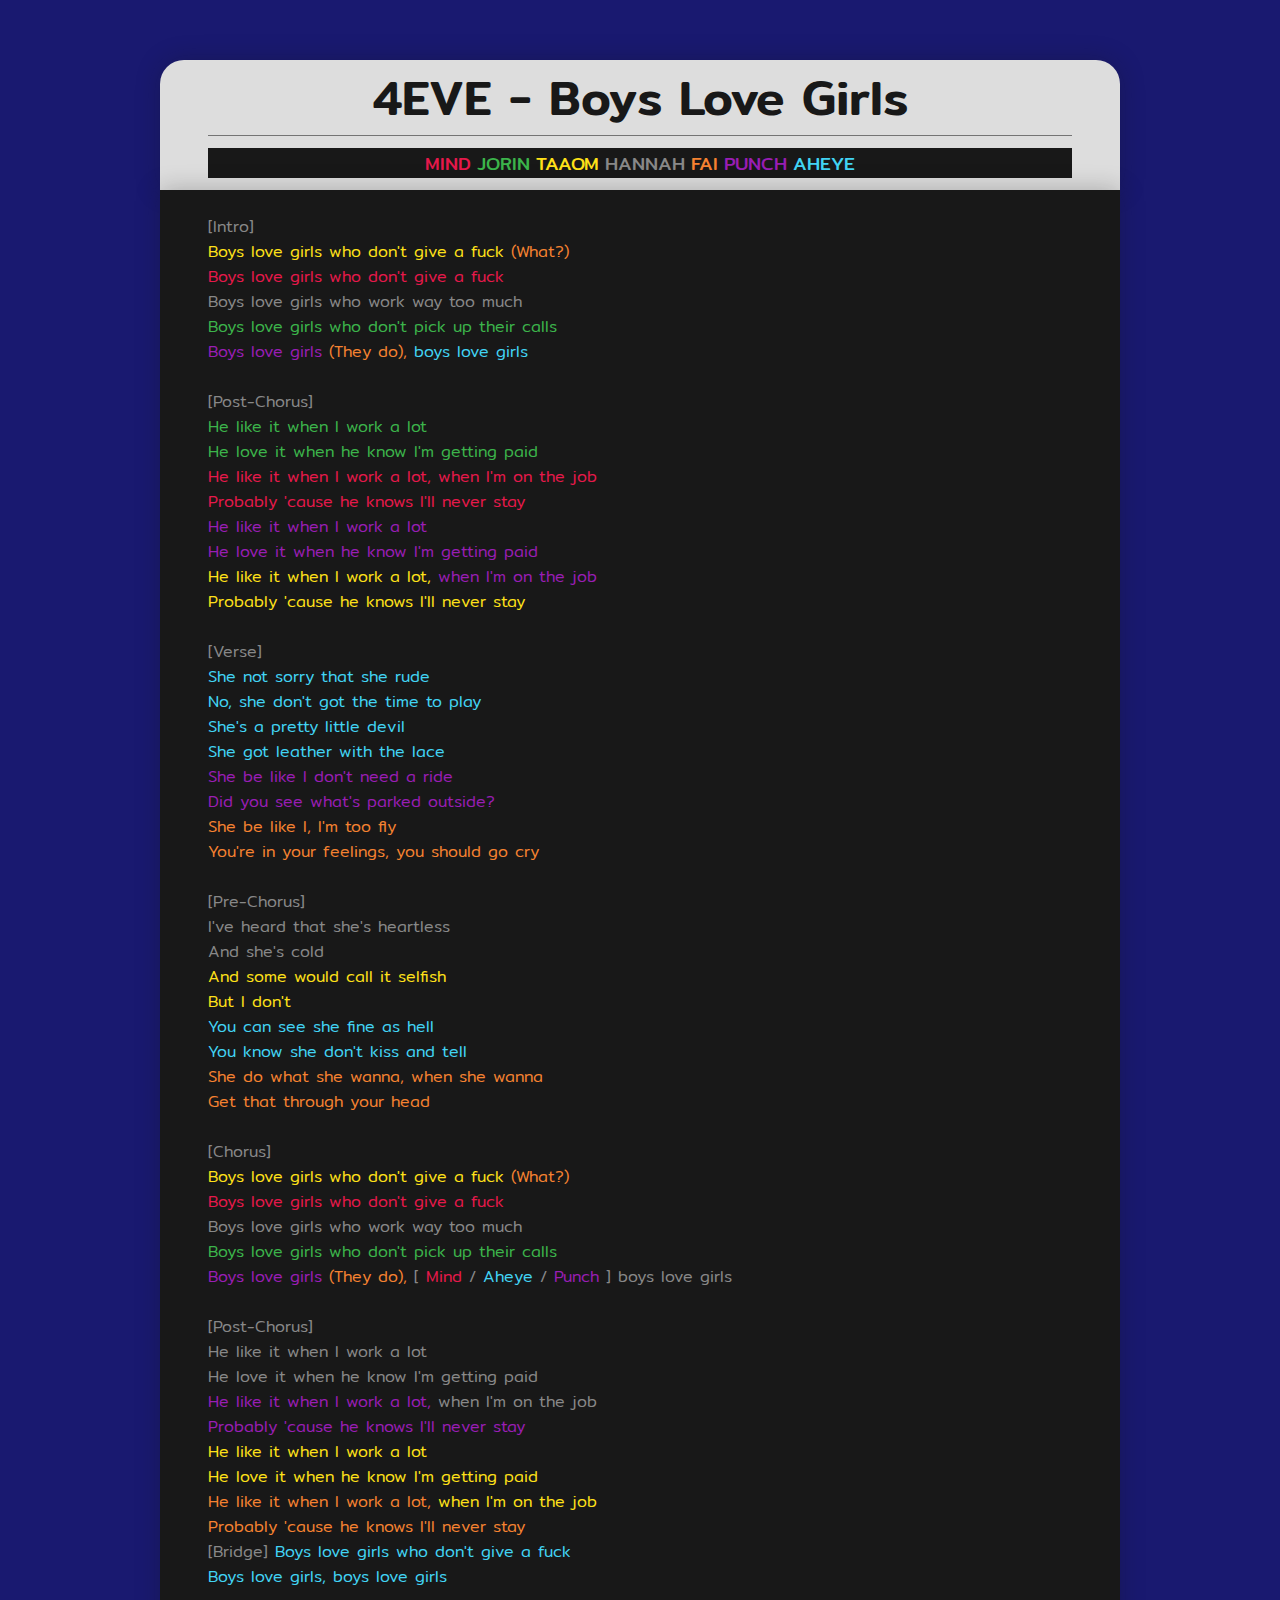
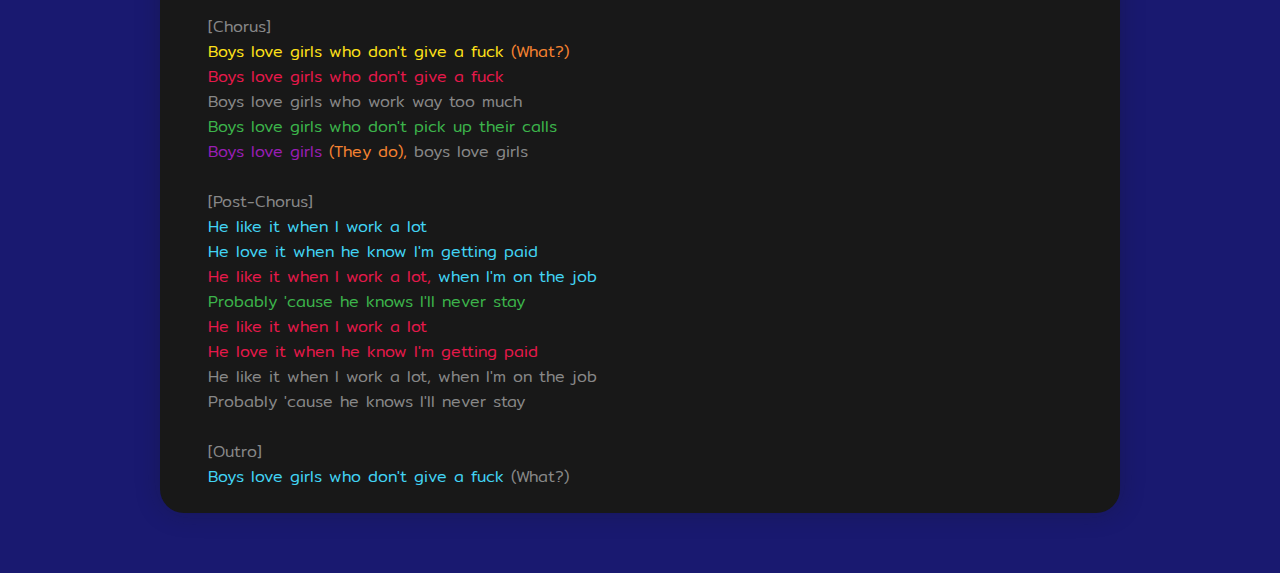
<file: src/4EVE - Boys Love Girls/index.html>
<!DOCTYPE html>
<html lang="en">

<head>
    <meta charset="UTF-8">
    <meta name="viewport" content="width=device-width, initial-scale=1.0">
    <link rel="stylesheet" href="style.css">
    <title>4EVE - Boys Love Girls</title>
</head>

<body>
    <div class="container">
        <header>
            <h1>4EVE - Boys Love Girls</h1>
            <h3>
                <span class="mind">MIND</span>
                <span class="jorin">JORIN</span>
                <span class="taaom">TAAOM</span>
                <span class="hannah">HANNAH</span>
                <span class="fai">FAI</span>
                <span class="punch">PUNCH</span>
                <span class="aheye">AHEYE</span>
            </h3>
        </header>
        <main>
            <p>
                <span class="all">[Intro]</span> <br>
                <span class="taaom">Boys love girls who don't give a fuck</span>
                <span class="fai">(What?)</span> <br>
                <span class="mind">Boys love girls who don't give a fuck</span> <br>
                <span class="hannah">Boys love girls who work way too much</span> <br>
                <span class="jorin">Boys love girls who don't pick up their calls</span> <br>
                <span class="punch">Boys love girls</span>
                <span class="fai">(They do),</span>
                <span class="aheye">boys love girls</span> <br>
                <br>
                <span class="all">[Post-Chorus]</span> <br>
                <span class="jorin">
                    He like it when I work a lot <br>
                    He love it when he know I'm getting paid <br>
                </span>
                <span class="mind">
                    He like it when I work a lot, when I'm on the job <br>
                    Probably 'cause he knows I'll never stay <br>
                </span>
                <span class="punch">
                    He like it when I work a lot <br>
                    He love it when he know l'm getting paid <br>
                </span>
                <span class="taaom">He like it when I work a lot,</span>
                <span class="punch">when I'm on the job</span> <br>
                <span class="taaom">Probably 'cause he knows I'll never stay</span> <br>
                <br>
                <span class="all">[Verse]</span> <br>
                <span class="aheye">
                    She not sorry that she rude <br>
                    No, she don't got the time to play <br>
                    She's a pretty little devil <br>
                    She got leather with the lace <br>
                </span>
                <span class="punch">
                    She be like I don't need a ride <br>
                    Did you see what's parked outside? <br>
                </span>
                <span class="fai">
                    She be like I, l'm too fly <br>
                    You're in your feelings, you should go cry <br>
                </span>
                <br>
                <span class="all">[Pre-Chorus]</span> <br>
                <span class="hannah">
                    I've heard that she's heartless <br>
                    And she's cold <br>
                </span>
                <span class="taaom">
                    And some would call it selfish <br>
                    But I don't <br>
                </span>
                <span class="aheye">
                    You can see she fine as hell <br>
                    You know she don't kiss and tell <br>
                </span>
                <span class="fai">
                    She do what she wanna, when she wanna <br>
                    Get that through your head <br>
                </span>
                <br>
                <span class="all">[Chorus]</span> <br>
                <span class="taaom">Boys love girls who don't give a fuck</span>
                <span class="fai">(What?)</span> <br>
                <span class="mind">Boys love girls who don't give a fuck</span> <br>
                <span class="hannah">Boys love girls who work way too much</span> <br>
                <span class="jorin">Boys love girls who don't pick up their calls</span> <br>
                <span class="punch">Boys love girls</span>
                <span class="fai">(They do),</span>
                <span class="all">[</span>
                <span class="mind">Mind</span>
                <span class="all">/</span>
                <span class="aheye">Aheye</span>
                <span class="all">/</span>
                <span class="punch">Punch</span>
                <span class="all">]</span>
                <span class="all">boys love girls</span> <br>
                <br>
                <span class="all">[Post-Chorus]</span> <br>
                <span class="hannah">
                    He like it when I work a lot <br>
                    He love it when he know I'm getting paid <br>
                </span>
                <span class="punch">He like it when I work a lot,</span>
                <span class="hannah">when I'm on the job</span> <br>
                <span class="punch">Probably 'cause he knows I'll never stay</span> <br>
                <span class="taaom">
                    He like it when I work a lot <br>
                    He love it when he know I'm getting paid <br>
                </span>
                <span class="fai">He like it when I work a lot,</span>
                <span class="taaom">when I'm on the job</span> <br>
                <span class="fai">Probably 'cause he knows I'll never stay</span> <br>

                [Bridge]
                <span class="aheye">
                    Boys love girls who don't give a fuck <br>
                    Boys love girls, boys love girls <br>
                </span>
                <br>
                <span class="all">[Chorus]</span> <br>
                <span class="taaom">Boys love girls who don't give a fuck</span>
                <span class="fai">(What?)</span> <br>
                <span class="mind">Boys love girls who don't give a fuck</span> <br>
                <span class="hannah">Boys love girls who work way too much</span> <br>
                <span class="jorin">Boys love girls who don't pick up their calls</span> <br>
                <span class="punch">Boys love girls</span>
                <span class="fai">(They do),</span>
                <span class="all">boys love girls</span> <br>
                <br>
                <span class="all">[Post-Chorus]</span> <br>
                <span class="aheye">
                    He like it when I work a lot <br>
                    He love it when he know I'm getting paid <br>
                </span>
                <span class="mind">He like it when I work a lot,</span>
                <span class="aheye">when I'm on the job</span> <br>
                <span class="jorin">Probably 'cause he knows I'll never stay</span> <br>
                <span class="mind">
                    He like it when I work a lot <br>
                    He love it when he know I'm getting paid <br>
                </span>
                <span class="all">
                    He like it when I work a lot, when I'm on the job <br>
                    Probably 'cause he knows I'll never stay <br>
                </span>
                <br>
                <span class="all">[Outro]</span> <br>
                <span class="aheye">Boys love girls who don't give a fuck</span>
                <span class="all">(What?)</span>
            </p>
        </main>
    </div>
</body>

</html>
</file>
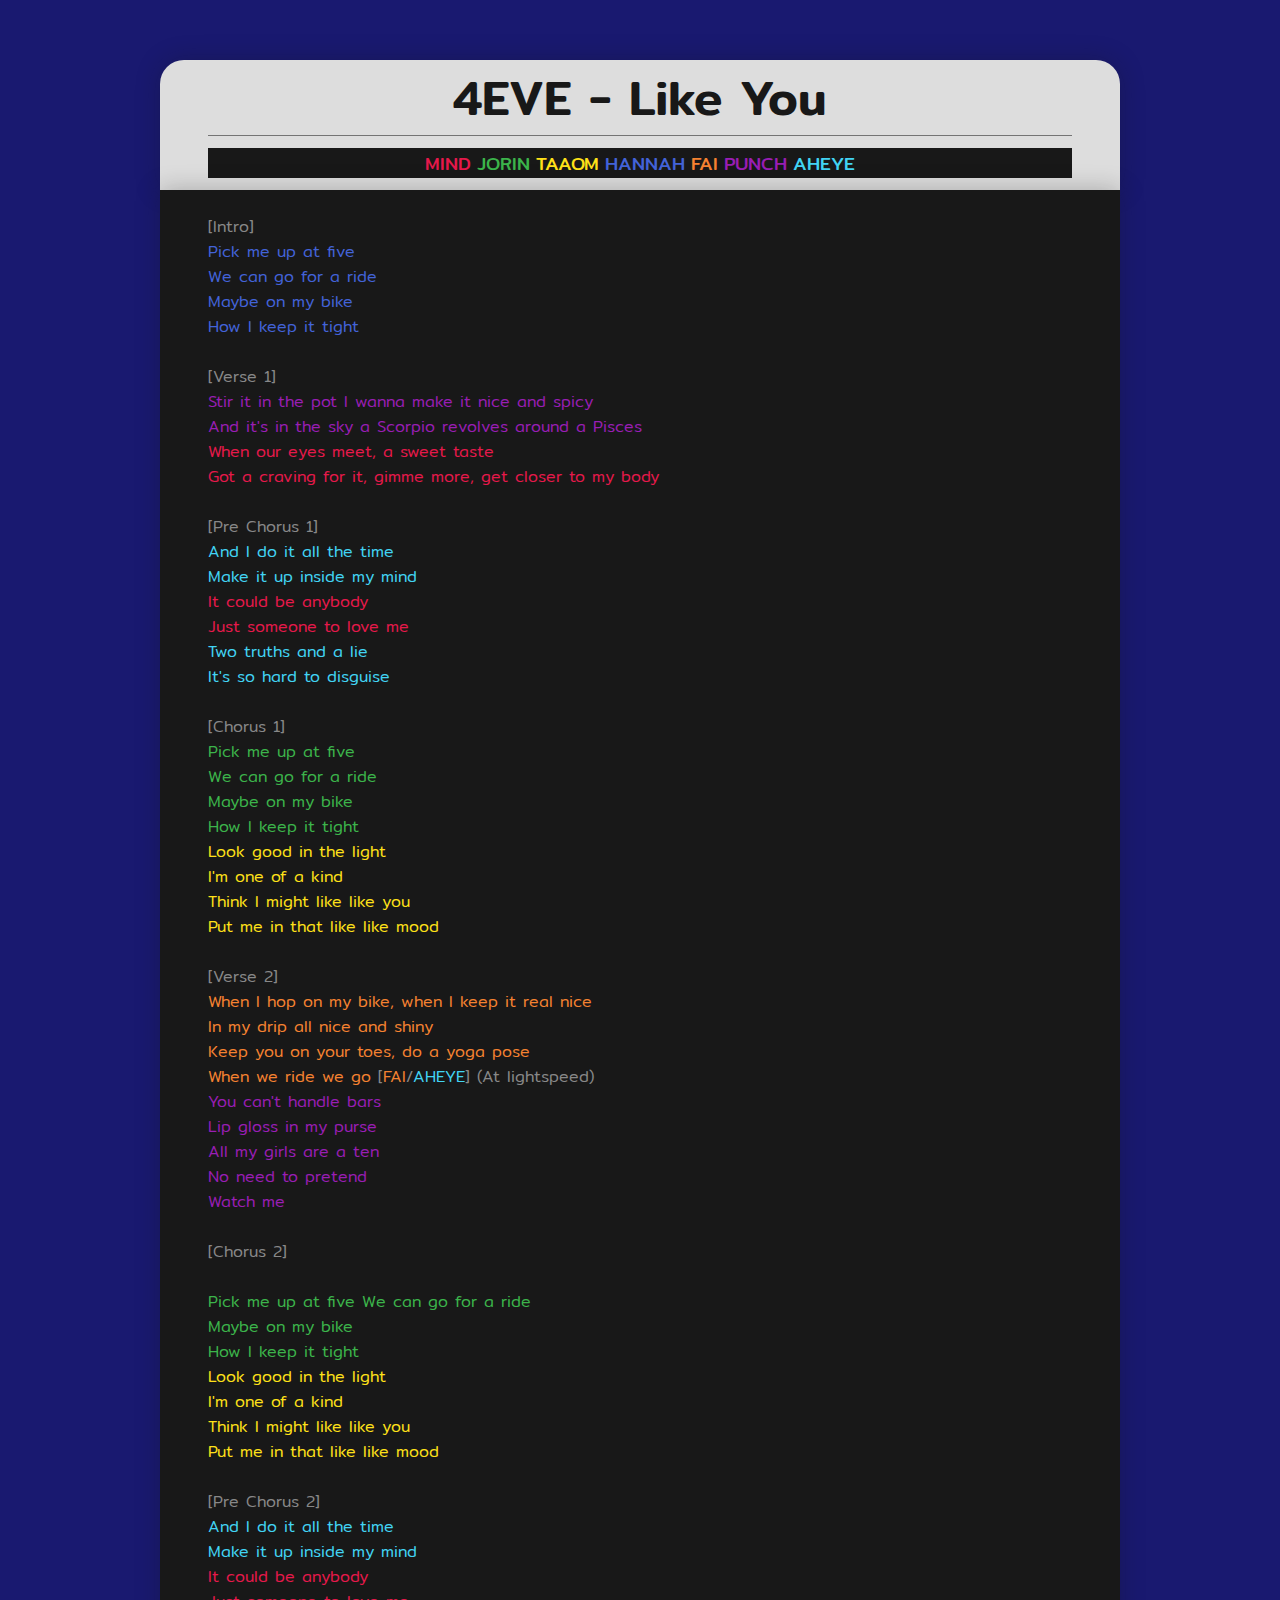
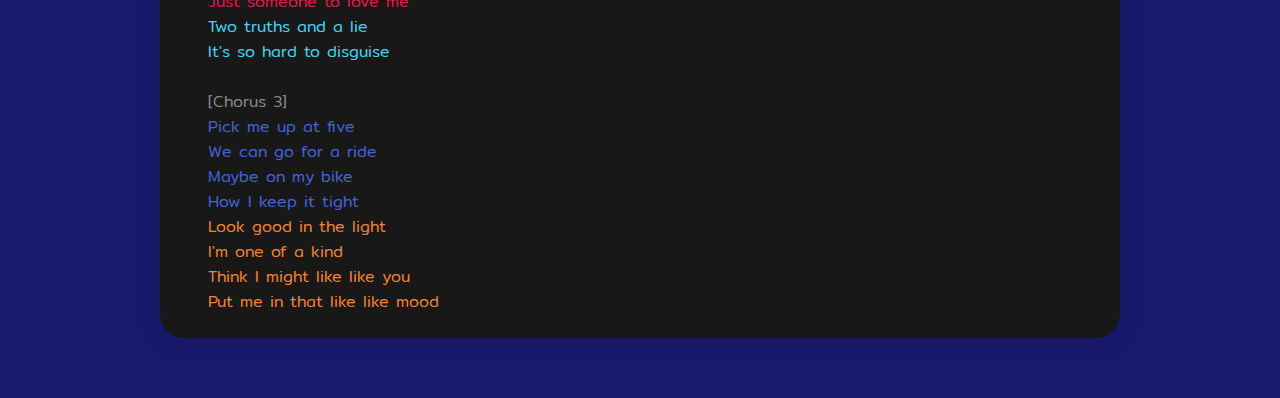
<file: src/4EVE - Like You/index.html>
<!DOCTYPE html>
<html lang="en">

<head>
    <meta charset="UTF-8">
    <meta name="viewport" content="width=device-width, initial-scale=1.0">
    <link rel="stylesheet" href="style.css">
    <title>4EVE - Like You</title>
</head>

<body>
    <div class="container">
        <header>
            <h1>4EVE - Like You</h1>
            <h3>
                <span class="mind">MIND</span>
                <span class="jorin">JORIN</span>
                <span class="taaom">TAAOM</span>
                <span class="hannah">HANNAH</span>
                <span class="fai">FAI</span>
                <span class="punch">PUNCH</span>
                <span class="aheye">AHEYE</span>
            </h3>
        </header>
        <main>
            <p>
                [Intro] <br>
                <span class="hannah">
                    Pick me up at five<br>
                    We can go for a ride<br>
                    Maybe on my bike<br>
                    How I keep it tight<br>
                </span>
                <br>
                [Verse 1]<br>
                <span class="punch">
                    Stir it in the pot I wanna make it nice and spicy<br>
                    And it's in the sky a Scorpio revolves around a Pisces<br>
                </span>
                <span class="mind">
                    When our eyes meet, a sweet taste<br>
                    Got a craving for it, gimme more, get closer to my body<br>
                </span>
                <br>
                [Pre Chorus 1]<br>
                <span class="aheye">
                    And I do it all the time<br>
                    Make it up inside my mind<br>
                </span>
                <span class="mind">
                    It could be anybody<br>
                    Just someone to love me<br>
                </span>
                <span class="aheye">
                    Two truths and a lie<br>
                    It's so hard to disguise<br>
                </span>
                <br>
                [Chorus 1]<br>
                <span class="jorin">
                    Pick me up at five<br>
                    We can go for a ride<br>
                    Maybe on my bike<br>
                    How I keep it tight<br>
                </span>
                <span class="taaom">
                    Look good in the light<br>
                    I'm one of a kind<br>
                    Think I might like like you<br>
                    Put me in that like like mood<br>
                </span>
                <br>
                [Verse 2]<br>
                <span class="fai">
                    When I hop on my bike, when I keep it real nice<br>
                    In my drip all nice and shiny<br>
                    Keep you on your toes, do a yoga pose<br>
                    When we ride we go
                </span>[<span class="fai">FAI</span>/<span class="aheye">AHEYE</span>] (At lightspeed)<br>
                <span class="punch">
                    You can't handle bars<br>
                    Lip gloss in my purse<br>
                    All my girls are a ten<br>
                    No need to pretend<br>
                    Watch me<br>
                </span>
                <br>
                [Chorus 2]<br><br>
                <span class="jorin">
                    Pick me up at five
                    We can go for a ride<br>
                    Maybe on my bike<br>
                    How I keep it tight<br>
                </span>
                <span class="taaom">
                    Look good in the light<br>
                    I'm one of a kind<br>
                    Think I might like like you<br>
                    Put me in that like like mood<br>
                </span>
                <br>
                [Pre Chorus 2]<br>
                <span class="aheye">
                    And I do it all the time<br>
                    Make it up inside my mind<br>
                </span>
                <span class="mind">
                    It could be anybody<br>
                    Just someone to love me<br>
                </span>
                <span class="aheye">
                    Two truths and a lie<br>
                    It's so hard to disguise<br>
                </span>
                <br>
                [Chorus 3]<br>
                <span class="hannah">
                    Pick me up at five<br>
                    We can go for a ride<br>
                    Maybe on my bike<br>
                    How I keep it tight<br>
                </span>
                <span class="fai">
                    Look good in the light<br>
                    I'm one of a kind<br>
                    Think I might like like you<br>
                    Put me in that like like mood<br>
                </span>
            </p>
        </main>
    </div>
</body>

</html>
</file>
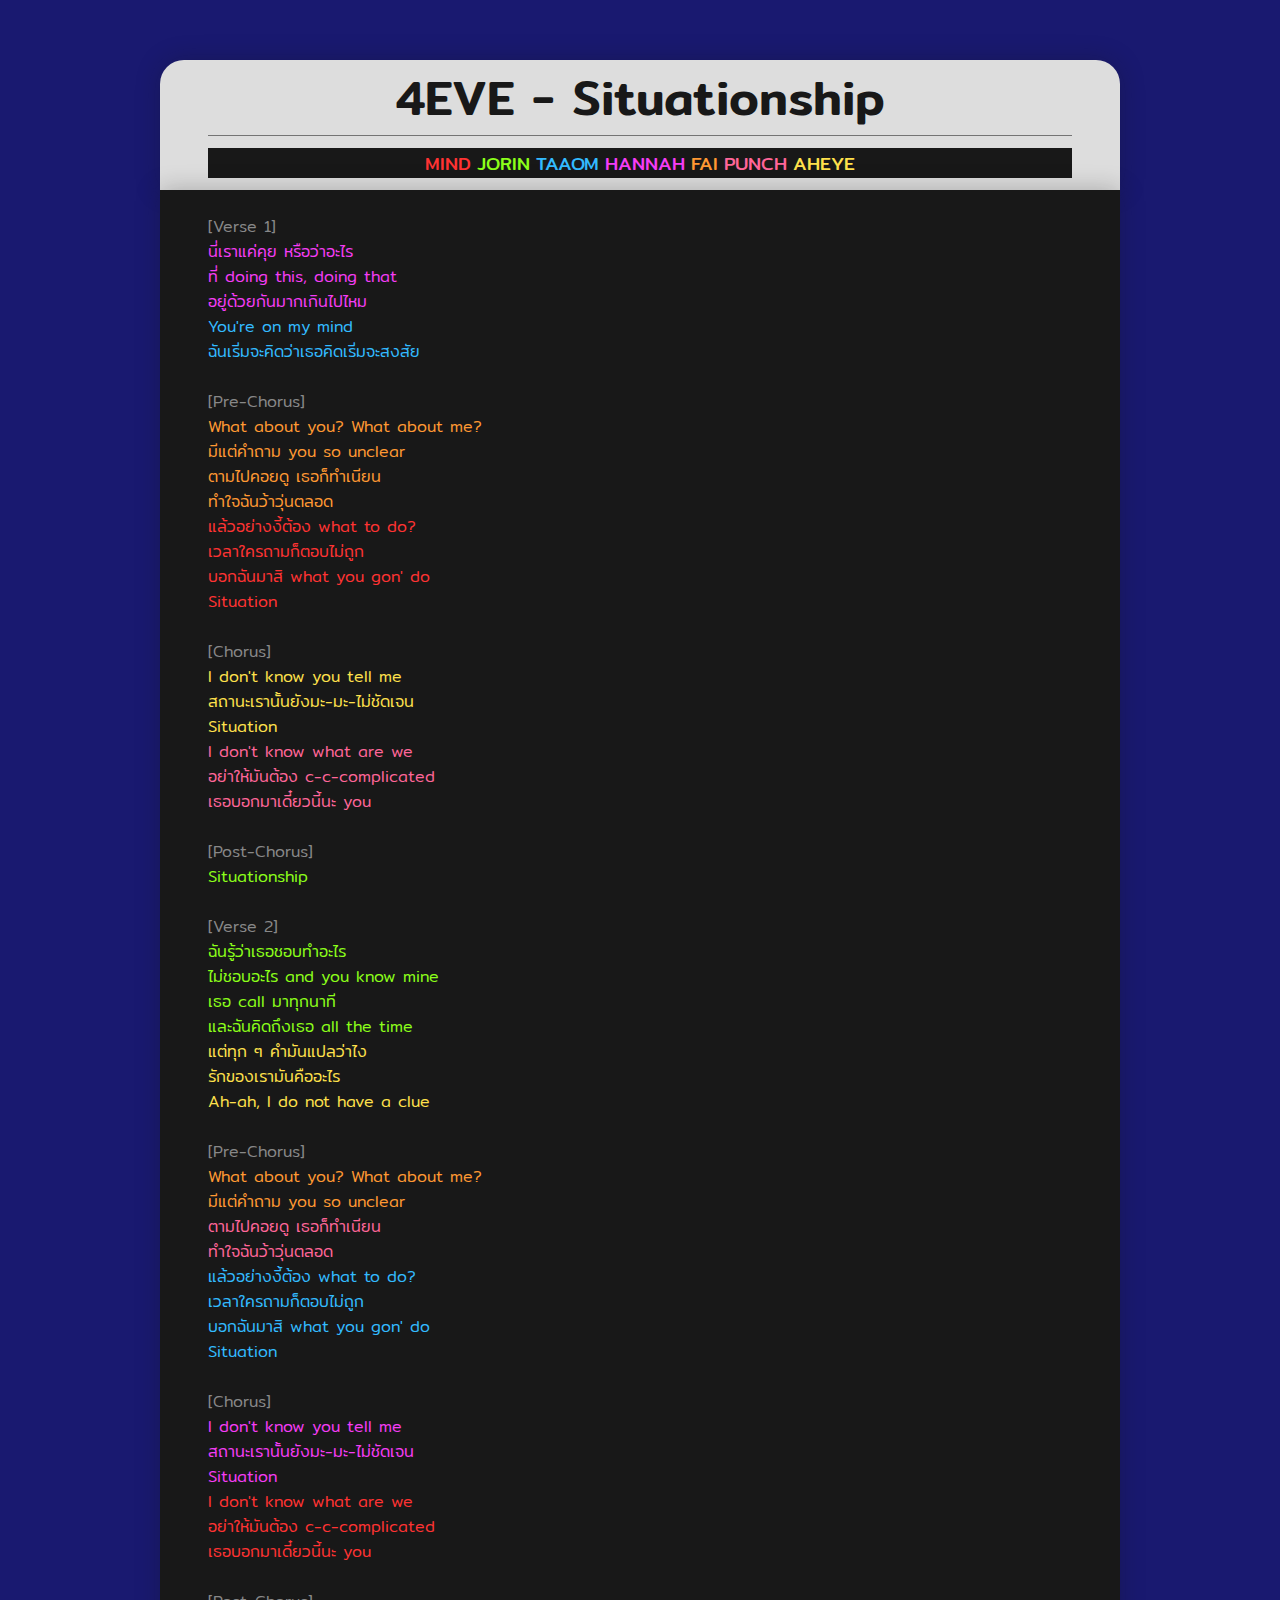
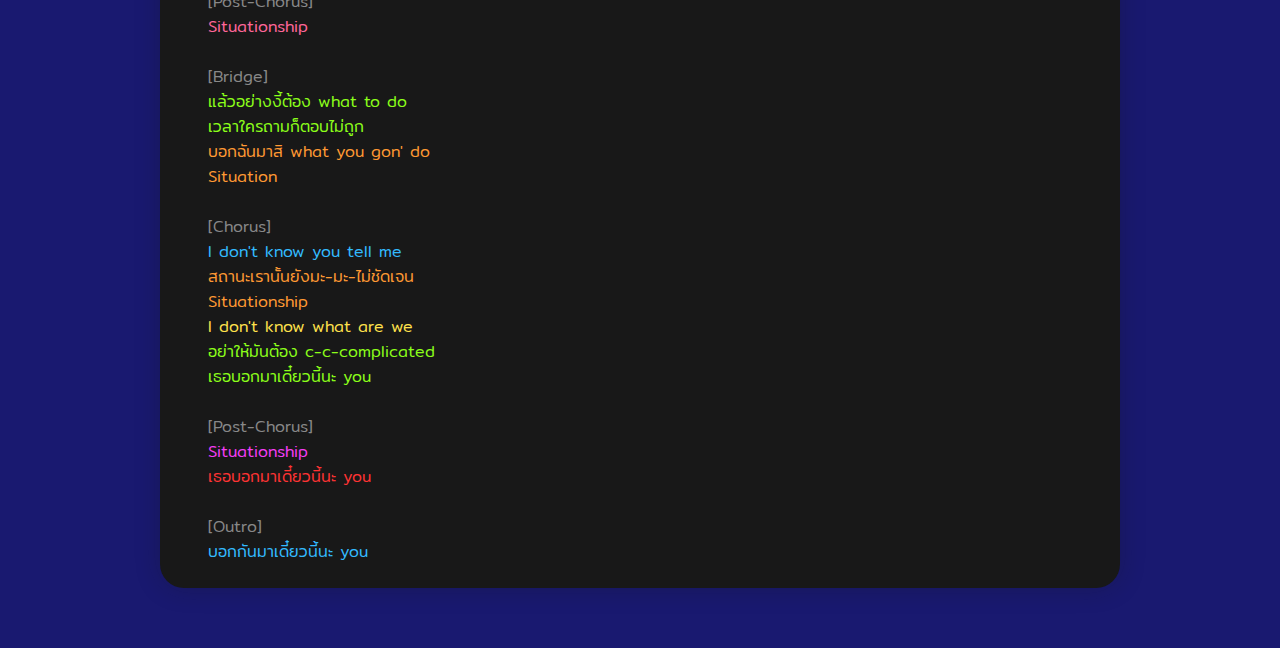
<file: src/4EVE - Situationship/index.html>
<!DOCTYPE html>
<html lang="en">

<head>
    <meta charset="UTF-8">
    <meta name="viewport" content="width=device-width, initial-scale=1.0">
    <link rel="stylesheet" href="style.css">
    <title>4EVE - Situationship</title>
</head>

<body>
    <div class="container">
        <header>
            <h1>4EVE - Situationship</h1>
            <h3>
                <span class="mind">MIND</span>
                <span class="jorin">JORIN</span>
                <span class="taaom">TAAOM</span>
                <span class="hannah">HANNAH</span>
                <span class="fai">FAI</span>
                <span class="punch">PUNCH</span>
                <span class="aheye">AHEYE</span>
            </h3>
        </header>
        <main>
            <p>
                [Verse 1] <br>
                <span class="hannah">
                    นี่เราแค่คุย หรือว่าอะไร<br>
                    ที่ doing this, doing that <br>อยู่ด้วยกันมากเกินไปไหม<br>
                </span>
                <span class="taaom">
                    You're on my mind<br>
                    ฉันเริ่มจะคิดว่าเธอคิดเริ่มจะสงสัย<br>
                </span>
                <br>
                [Pre-Chorus]<br>
                <span class="fai">
                    What about you? What about me?<br>
                    มีแต่คำถาม you so unclear<br>
                    ตามไปคอยดู เธอก็ทำเนียน<br>
                    ทำใจฉันว้าวุ่นตลอด<br>
                </span>
                <span class="mind">
                    แล้วอย่างงี้ต้อง what to do?<br>
                    เวลาใครถามก็ตอบไม่ถูก<br>
                    บอกฉันมาสิ what you gon' do<br>
                    Situation<br>
                </span>
                <br>
                [Chorus]<br>
                <span class="aheye">
                    I don't know you tell me<br>
                    สถานะเรานั้นยังมะ-มะ-ไม่ชัดเจน<br>
                    Situation<br>
                </span>
                <span class="punch">
                    I don't know what are we<br>
                    อย่าให้มันต้อง c-c-complicated<br>
                    เธอบอกมาเดี๋ยวนี้นะ you<br>
                </span>
                <br>
                [Post-Chorus]<br>
                <span class="jorin">
                    Situationship
                </span><br>
                <br>
                [Verse 2]<br>
                <span class="jorin">
                    ฉันรู้ว่าเธอชอบทำอะไร<br>
                    ไม่ชอบอะไร and you know mine<br>
                    เธอ call มาทุกนาที<br>
                    และฉันคิดถึงเธอ all the time<br>
                </span>
                <span class="aheye">
                    แต่ทุก ๆ คำมันแปลว่าไง<br>
                    รักของเรามันคืออะไร<br>
                    Ah-ah, I do not have a clue<br>
                </span>
                <br>
                [Pre-Chorus]<br>
                <span class="fai">
                    What about you? What about me?<br>
                    มีแต่คำถาม you so unclear<br>
                </span>
                <span class="punch">
                    ตามไปคอยดู เธอก็ทำเนียน<br>
                    ทำใจฉันว้าวุ่นตลอด<br>
                </span>
                <span class="taaom">
                    แล้วอย่างงี้ต้อง what to do?<br>
                    เวลาใครถามก็ตอบไม่ถูก<br>
                    บอกฉันมาสิ what you gon' do<br>
                    Situation<br>
                </span>
                <br>
                [Chorus]<br>
                <span class="hannah">
                    I don't know you tell me<br>
                    สถานะเรานั้นยังมะ-มะ-ไม่ชัดเจน<br>
                    Situation<br>
                </span>
                <span class="mind">
                    I don't know what are we<br>
                    อย่าให้มันต้อง c-c-complicated<br>
                    เธอบอกมาเดี๋ยวนี้นะ you<br>
                </span>
                <br>
                [Post-Chorus]<br>
                <span class="punch">Situationship</span><br>
                <br>
                [Bridge]<br>
                <span class="jorin">
                    แล้วอย่างงี้ต้อง what to do<br>
                    เวลาใครถามก็ตอบไม่ถูก<br>
                </span>
                <span class="fai">
                    บอกฉันมาสิ what you gon' do<br>
                    Situation<br>
                </span>
                <br>
                [Chorus]<br>
                <span class="taaom">I don't know you tell me</span><br>
                <span class="fai">
                    สถานะเรานั้นยังมะ-มะ-ไม่ชัดเจน<br>
                    Situationship<br>
                </span>
                <span class="aheye">I don't know what are we</span><br>
                <span class="jorin">
                    อย่าให้มันต้อง c-c-complicated<br>
                    เธอบอกมาเดี๋ยวนี้นะ you<br>
                </span>
                <br>
                [Post-Chorus]<br>
                <span class="hannah">Situationship</span><br>
                <span class="mind">เธอบอกมาเดี๋ยวนี้นะ you</span><br>
                <br>
                [Outro]<br>
                <span class="taaom">บอกกันมาเดี๋ยวนี้นะ you</span><br>
            </p>
        </main>
    </div>
</body>

</html>
</file>
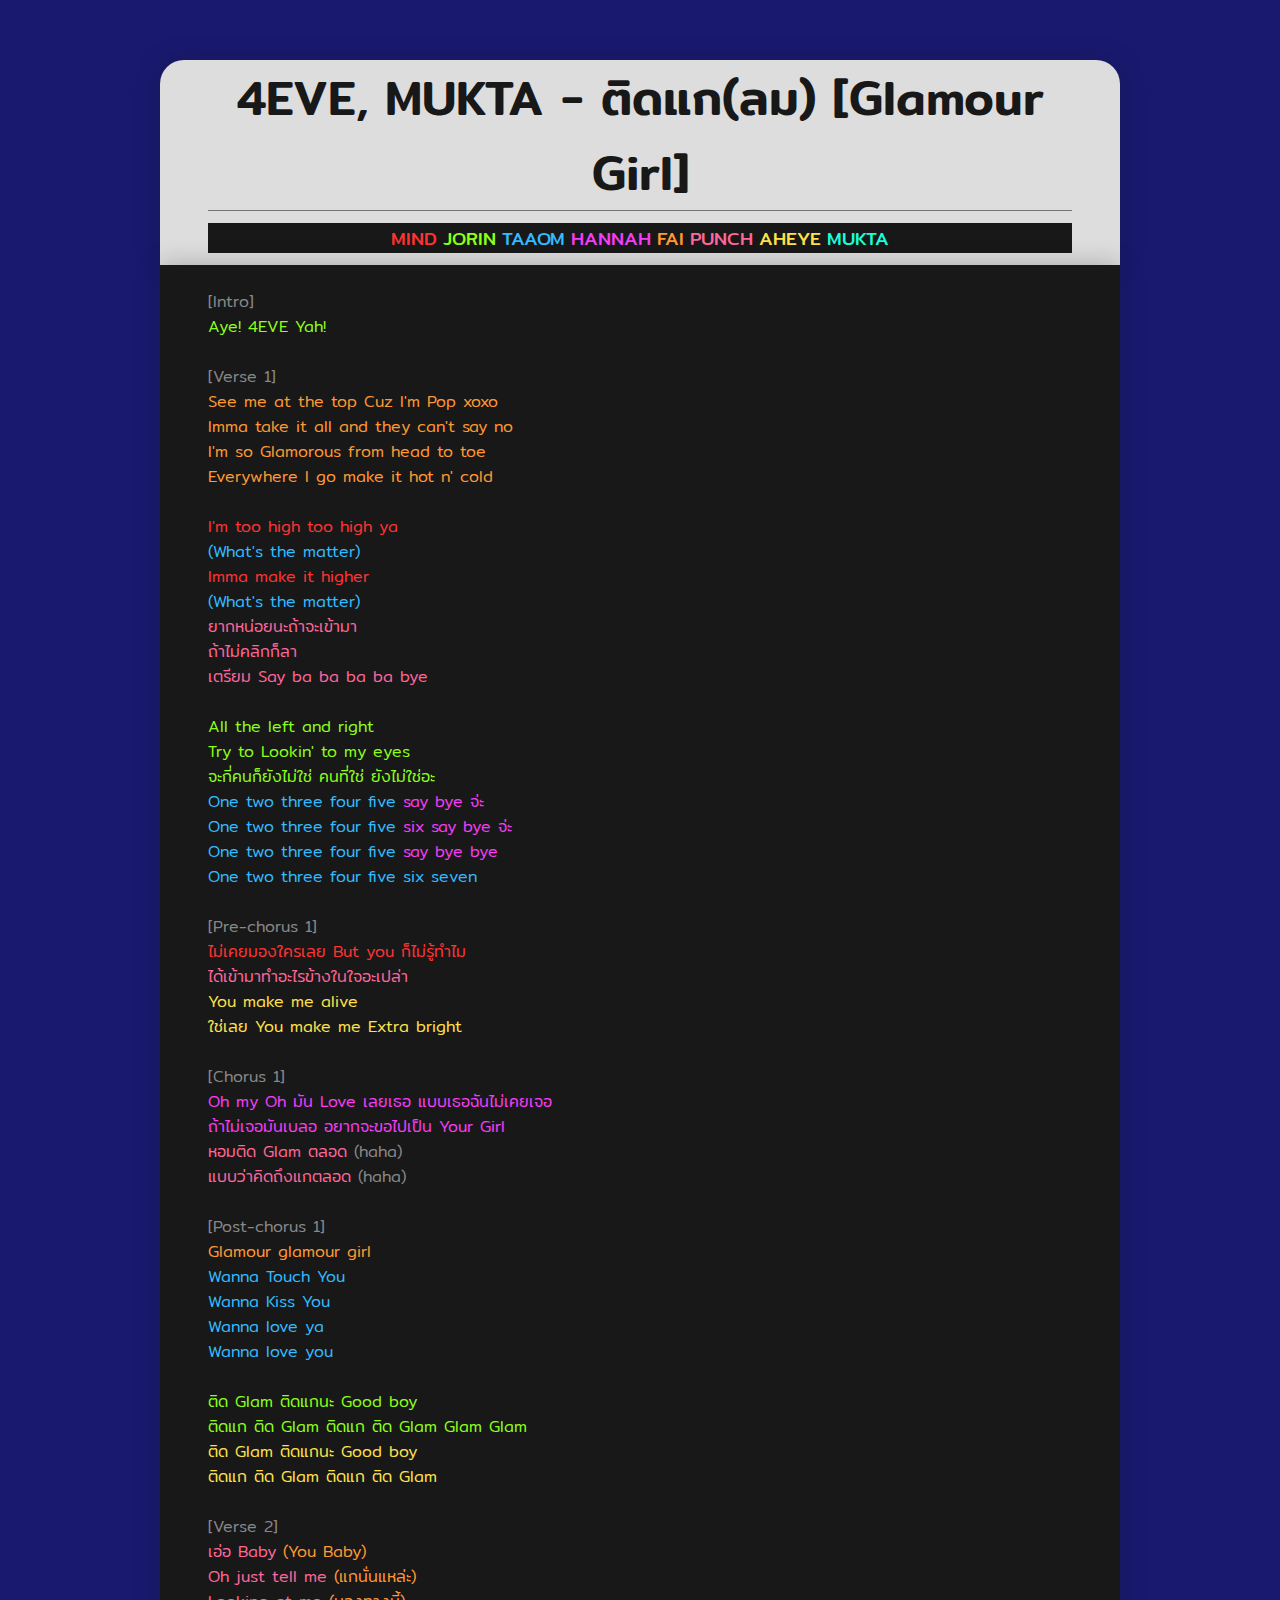
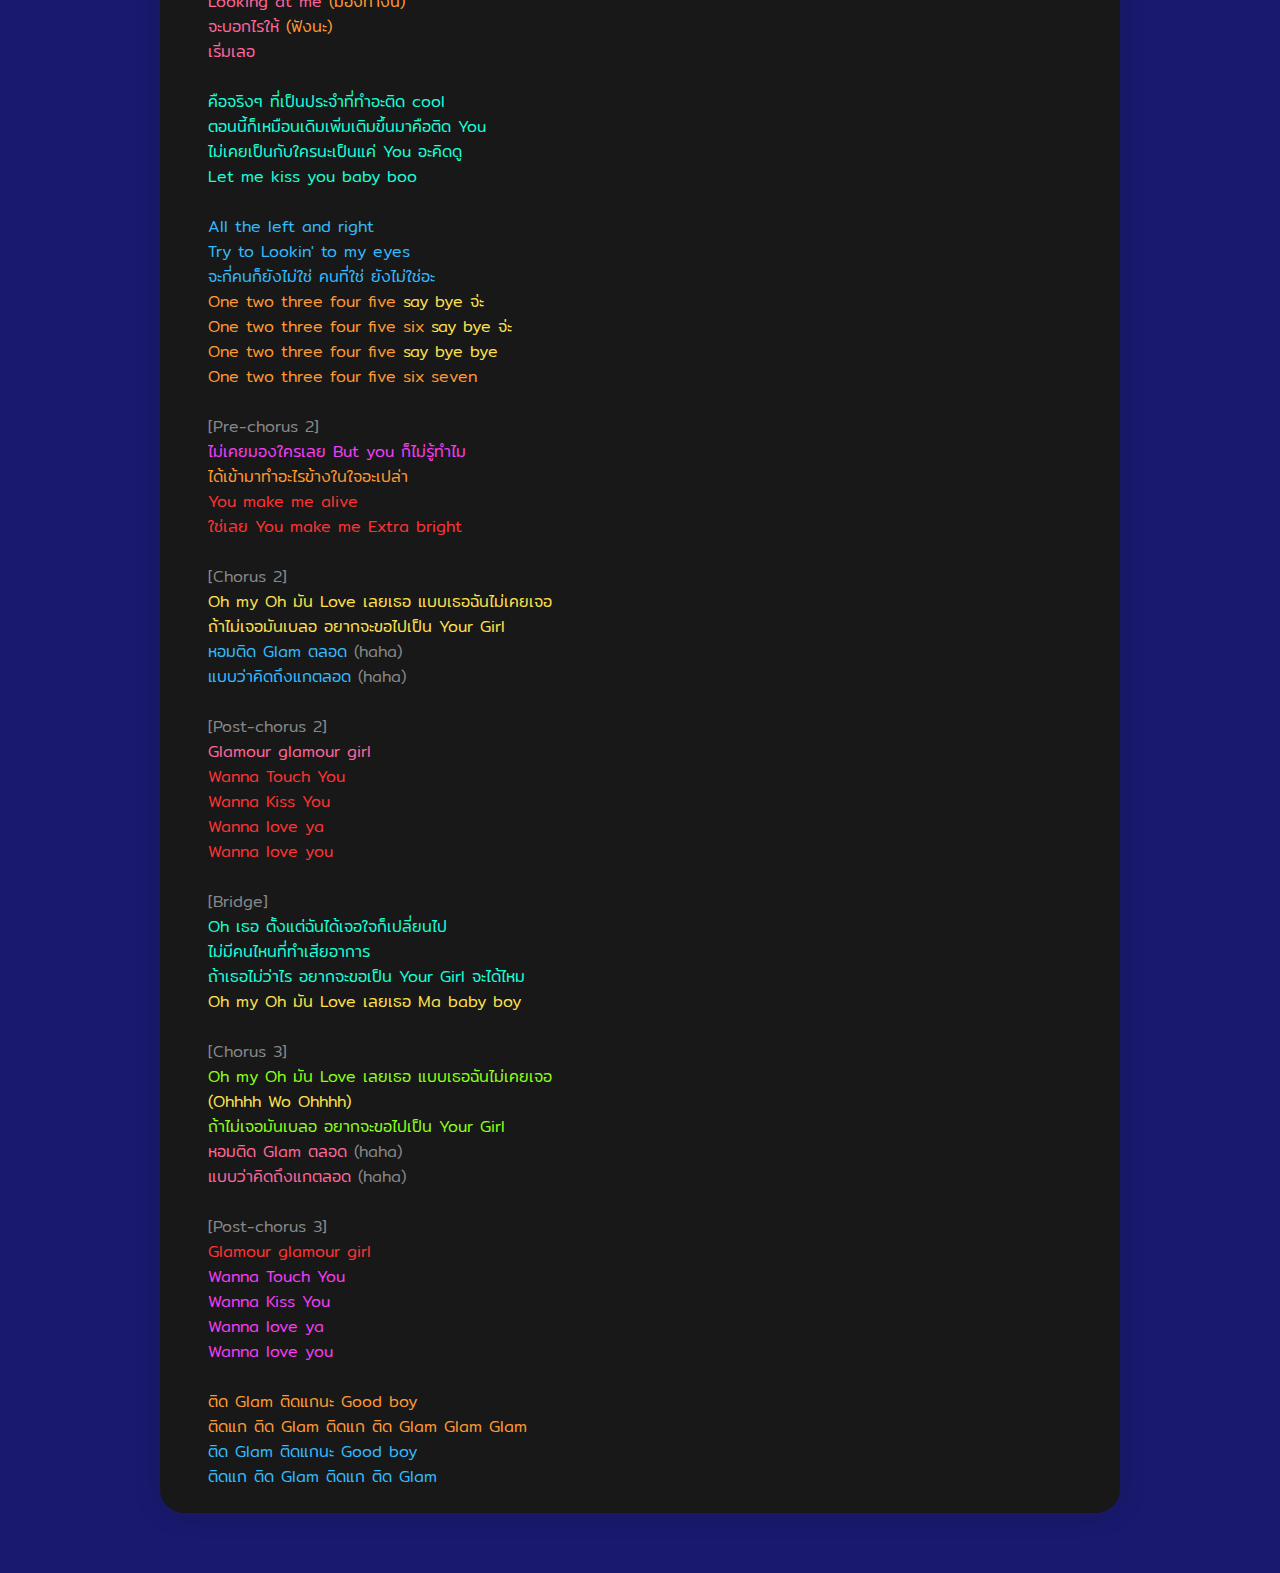
<file: src/4EVE, MUKTA - ติดแก(ลม) [Glamour Girl]/index.html>
<!DOCTYPE html>
<html lang="en">

<head>
    <meta charset="UTF-8">
    <meta name="viewport" content="width=device-width, initial-scale=1.0">
    <link rel="stylesheet" href="style.css">
    <title>4EVE, MUKTA - ติดแก(ลม) [Glamour Girl]</title>
</head>

<body>
    <div class="container">
        <header>
            <h1>4EVE, MUKTA - ติดแก(ลม) [Glamour Girl]</h1>
            <h3>
                <span class="mind">MIND</span>
                <span class="jorin">JORIN</span>
                <span class="taaom">TAAOM</span>
                <span class="hannah">HANNAH</span>
                <span class="fai">FAI</span>
                <span class="punch">PUNCH</span>
                <span class="aheye">AHEYE</span>
                <span class="mukta">MUKTA</span>
            </h3>
        </header>
        <main>
            <p>
                [Intro] <br>
                <span class="jorin">Aye! 4EVE Yah!</span> <br>
                <br>
                [Verse 1] <br>
                <span class="fai">
                    See me at the top Cuz I'm Pop xoxo <br>
                    Imma take it all and they can't say no <br>
                    I'm so Glamorous from head to toe <br>
                    Everywhere I go make it hot n' cold <br>
                </span>
                <br>
                <span class="mind">I'm too high too high ya</span> <br>
                <span class="taaom">(What's the matter)</span> <br>
                <span class="mind">Imma make it higher</span> <br>
                <span class="taaom">(What's the matter)</span> <br>
                <span class="punch">
                    ยากหน่อยนะถ้าจะเข้ามา <br>
                    ถ้าไม่คลิกก็ลา <br>
                    เตรียม Say ba ba ba ba bye <br>
                </span>
                <br>
                <span class="jorin">
                    All the left and right <br>
                    Try to Lookin' to my eyes <br>
                    จะกี่คนก็ยังไม่ใช่ คนที่ใช่ ยังไม่ใช่อะ <br>
                </span>
                <span class="taaom">One two three four five</span> <span class="hannah">say bye จ่ะ</span> <br>
                <span class="taaom">One two three four five</span> <span class="hannah">six say bye จ่ะ</span> <br>
                <span class="taaom">One two three four five</span> <span class="hannah">say bye bye</span> <br>
                <san class="taaom">One two three four five six seven</san> <br>
                <br>
                [Pre-chorus 1] <br>
                <span class="mind">ไม่เคยมองใครเลย But you ก็ไม่รู้ทำไม</span> <br>
                <span class="punch">ได้เข้ามาทำอะไรข้างในใจอะเปล่า</span> <br>
                <span class="aheye">
                    You make me alive <br>
                    ใช่เลย You make me Extra bright <br>
                </span>
                <br>
                [Chorus 1] <br>
                <span class="hannah">
                    Oh my Oh มัน Love เลยเธอ แบบเธอฉันไม่เคยเจอ <br>
                    ถ้าไม่เจอมันเบลอ อยากจะขอไปเป็น Your Girl <br>
                </span>
                <span class="punch">หอมติด Glam ตลอด</span> (haha) <br>
                <span class="punch">แบบว่าคิดถึงแกตลอด</span> (haha) <br>
                <br>
                [Post-chorus 1] <br>
                <span class="fai">Glamour glamour girl</span> <br>
                <span class="taaom">
                    Wanna Touch You <br>
                    Wanna Kiss You <br>
                    Wanna love ya <br>
                    Wanna love you <br>
                </span>
                <br>

                <span class="jorin">
                    ติด Glam ติดแกนะ Good boy <br>
                    ติดแก ติด Glam ติดแก ติด Glam Glam Glam <br>
                </span>
                <span class="aheye">
                    ติด Glam ติดแกนะ Good boy <br>
                    ติดแก ติด Glam ติดแก ติด Glam <br>
                </span>
                <br>
                [Verse 2] <br>
                <span class="punch">เอ่อ Baby</span> <span class="fai">(You Baby)</span> <br>
                <span class="punch">Oh just tell me</span> <span class="fai">(แกนั่นแหล่ะ)</span> <br>
                <span class="punch">Looking at me</span> <span class="fai">(มองทางนี้)</span> <br>
                <span class="punch">จะบอกไรให้</span> <span class="fai">(ฟังนะ)</span> <br>
                <span class="punch">เริ่มเลอ</span> <br>
                <br>
                <span class="mukta">
                    คือจริงๆ ที่เป็นประจำที่ทำอะติด cool <br>
                    ตอนนี้ก็เหมือนเดิมเพิ่มเติมขึ้นมาคือติด You <br>
                    ไม่เคยเป็นกับใครนะเป็นแค่ You อะคิดดู <br>
                    Let me kiss you baby boo <br>
                </span>
                <br>
                <span class="taaom">
                    All the left and right <br>
                    Try to Lookin' to my eyes <br>
                    จะกี่คนก็ยังไม่ใช่ คนที่ใช่ ยังไม่ใช่อะ <br>
                </span>
                <span class="fai">One two three four five</span> <span class="aheye">say bye จ่ะ</span> <br>
                <span class="fai">One two three four five six</span> <span class="aheye">say bye จ่ะ</span> <br>
                <span class="fai">One two three four five</span> <span class="aheye">say bye bye</span> <br>
                <span class="fai">One two three four five six seven</span> <br>
                <br>
                [Pre-chorus 2] <br>
                <span class="hannah">ไม่เคยมองใครเลย But you ก็ไม่รู้ทำไม</span> <br>
                <span class="fai">ได้เข้ามาทำอะไรข้างในใจอะเปล่า</span> <br>
                <span class="mind">
                    You make me alive <br>
                    ใช่เลย You make me Extra bright <br>
                </span>
                <br>
                [Chorus 2] <br>
                <span class="aheye">
                    Oh my Oh มัน Love เลยเธอ แบบเธอฉันไม่เคยเจอ <br>
                    ถ้าไม่เจอมันเบลอ อยากจะขอไปเป็น Your Girl <br>
                </span>
                <span class="taaom">หอมติด Glam ตลอด</span> (haha) <br>
                <span class="taaom">แบบว่าคิดถึงแกตลอด</span> (haha) <br>
                <br>
                [Post-chorus 2] <br>
                <span class="punch">Glamour glamour girl</span> <br>
                <span class="mind">
                    Wanna Touch You <br>
                    Wanna Kiss You <br>
                    Wanna love ya <br>
                    Wanna love you <br>
                </span>
                <br>
                [Bridge] <br>
                <span class="mukta">
                    Oh เธอ ตั้งแต่ฉันได้เจอใจก็เปลี่ยนไป <br>
                    ไม่มีคนไหนที่ทำเสียอาการ <br>
                    ถ้าเธอไม่ว่าไร อยากจะขอเป็น Your Girl จะได้ไหม <br>
                </span>
                <span class="aheye">Oh my Oh มัน Love เลยเธอ Ma baby boy</span> <br>
                <br>
                [Chorus 3] <br>
                <span class="jorin">Oh my Oh มัน Love เลยเธอ แบบเธอฉันไม่เคยเจอ</span> <br>
                <span class="aheye">(Ohhhh Wo Ohhhh)</span> <br>
                <span class="jorin">ถ้าไม่เจอมันเบลอ อยากจะขอไปเป็น Your Girl</span> <br>
                <span class="punch">หอมติด Glam ตลอด</span> (haha) <br>
                <span class="punch">แบบว่าคิดถึงแกตลอด</span> (haha) <br>
                <br>
                [Post-chorus 3] <br>
                <span class="mind">Glamour glamour girl</span> <br>
                <span class="hannah">
                    Wanna Touch You <br>
                    Wanna Kiss You <br>
                    Wanna love ya <br>
                    Wanna love you <br>
                </span>
                <br>
                <span class="fai">
                    ติด Glam ติดแกนะ Good boy <br>
                    ติดแก ติด Glam ติดแก ติด Glam Glam Glam <br>
                </span>
                <span class="taaom">
                    ติด Glam ติดแกนะ Good boy <br>
                    ติดแก ติด Glam ติดแก ติด Glam <br>
                </span>
            </p>
        </main>
    </div>
</body>

</html>
</file>
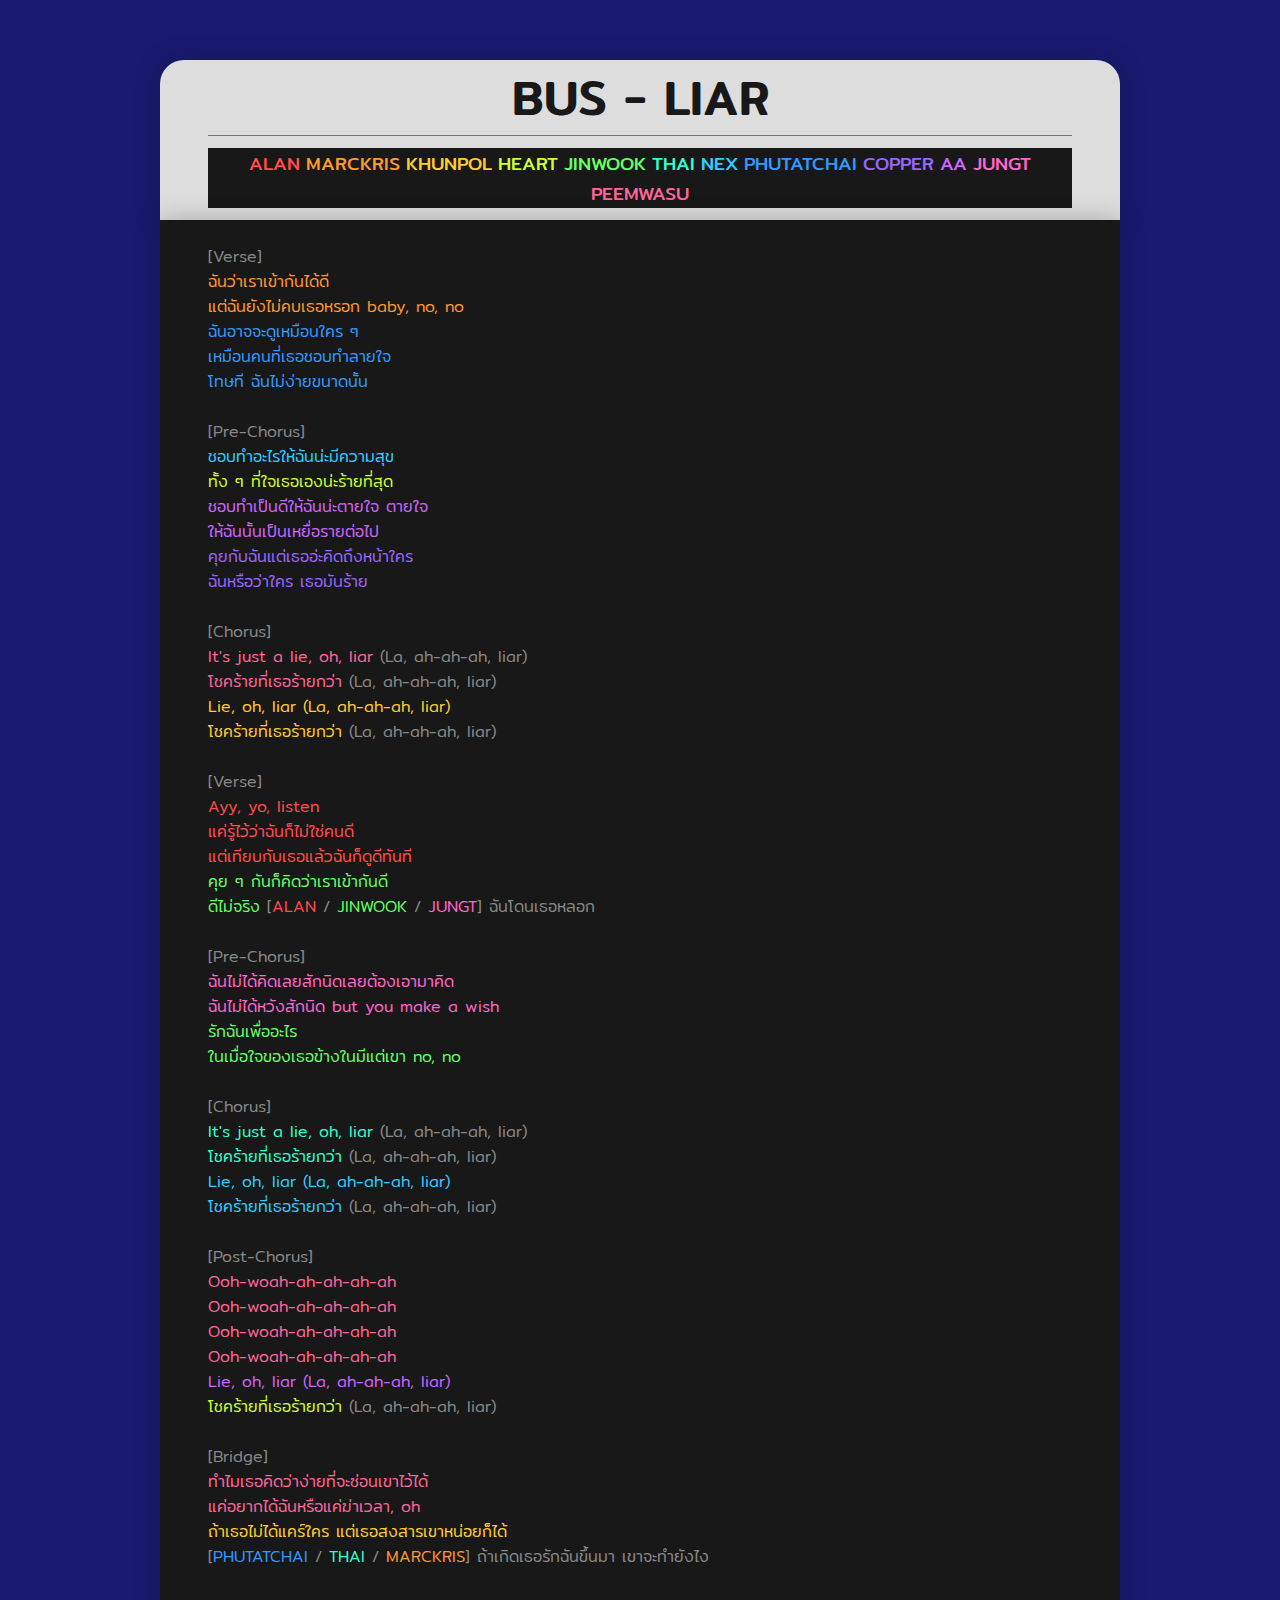
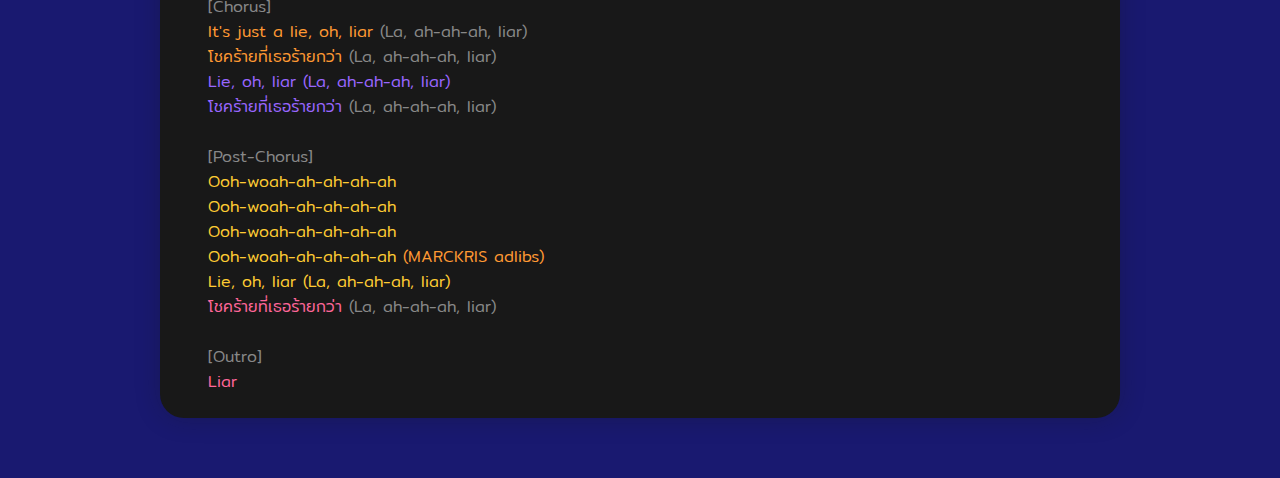
<file: src/BUS - LIAR/index.html>
<!DOCTYPE html>
<html lang="en">

<head>
    <meta charset="UTF-8">
    <meta name="viewport" content="width=device-width, initial-scale=1.0">
    <link rel="stylesheet" href="./style.css">
    <title>BUS - LIAR</title>
</head>

<body>
    <div class="container">
        <header>
            <h1>BUS - LIAR</h1>
            <h3>
                <span class="alan">ALAN</span>
                <span class="marckris">MARCKRIS</span>
                <span class="khunpol">KHUNPOL</span>
                <span class="heart">HEART</span>
                <span class="jinwook">JINWOOK</span>
                <span class="thai">THAI</span>
                <span class="nex">NEX</span>
                <span class="phutatchai">PHUTATCHAI</span>
                <span class="copper">COPPER</span>
                <span class="aa">AA</span>
                <span class="jungt">JUNGT</span>
                <span class="peemwasu">PEEMWASU</span>
            </h3>
        </header>
        <main>
            <p>
                [Verse] <br>
                <span class="marckris">
                    ฉันว่าเราเข้ากันได้ดี <br>
                    แต่ฉันยังไม่คบเธอหรอก baby, no, no <br>
                </span>
                <span class="phutatchai">
                    ฉันอาจจะดูเหมือนใคร ๆ <br>
                    เหมือนคนที่เธอชอบทำลายใจ <br>
                    โทษที ฉันไม่ง่ายขนาดนั้น <br>
                </span>
                <br>
                [Pre-Chorus] <br>
                <span class="nex">ชอบทำอะไรให้ฉันน่ะมีความสุข</span> <br>
                <span class="heart">ทั้ง ๆ ที่ใจเธอเองน่ะร้ายที่สุด</span> <br>
                <span class="aa">
                    ชอบทำเป็นดีให้ฉันน่ะตายใจ ตายใจ <br>
                    ให้ฉันนั้นเป็นเหยื่อรายต่อไป <br>
                </span>
                <span class="copper">
                    คุยกับฉันแต่เธออ่ะคิดถึงหน้าใคร <br>
                    ฉันหรือว่าใคร เธอมันร้าย <br>
                </span>
                <br>
                [Chorus] <br>
                <span class="peemwasu">It's just a lie, oh, liar</span> (La, ah-ah-ah, liar) <br>
                <span class="peemwasu">โชคร้ายที่เธอร้ายกว่า</span> (La, ah-ah-ah, liar) <br>
                <span class="khunpol">
                    Lie, oh, liar (La, ah-ah-ah, liar) <br>
                    โชคร้ายที่เธอร้ายกว่า
                </span> (La, ah-ah-ah, liar) <br>
                <br>
                [Verse] <br>
                <span class="alan">
                    Ayy, yo, listen <br>
                    แค่รู้ไว้ว่าฉันก็ไม่ใช่คนดี <br>
                    แต่เทียบกับเธอแล้วฉันก็ดูดีทันที <br>
                </span>
                <span class="jinwook">
                    คุย ๆ กันก็คิดว่าเราเข้ากันดี <br>
                    ดีไม่จริง
                </span> [<span class="alan">ALAN</span> / <span class="jinwook">JINWOOK</span> / <span
                    class="jungt">JUNGT</span>] ฉันโดนเธอหลอก <br>
                <br>
                [Pre-Chorus] <br>
                <span class="jungt">
                    ฉันไม่ได้คิดเลยสักนิดเลยต้องเอามาคิด <br>
                    ฉันไม่ได้หวังสักนิด but you make a wish <br>
                </span>
                <span class="jinwook">
                    รักฉันเพื่ออะไร <br>
                    ในเมื่อใจของเธอข้างในมีแต่เขา no, no <br>
                </span>
                <br>
                [Chorus] <br>
                <span class="thai"> It's just a lie, oh, liar</span> (La, ah-ah-ah, liar) <br>
                <span class="thai">โชคร้ายที่เธอร้ายกว่า</span> (La, ah-ah-ah, liar) <br>
                <span class="nex">
                    Lie, oh, liar (La, ah-ah-ah, liar) <br>
                    โชคร้ายที่เธอร้ายกว่า
                </span> (La, ah-ah-ah, liar) <br>
                <br>
                [Post-Chorus] <br>
                <span class="peemwasu">
                    Ooh-woah-ah-ah-ah-ah <br>
                    Ooh-woah-ah-ah-ah-ah <br>
                    Ooh-woah-ah-ah-ah-ah <br>
                    Ooh-woah-ah-ah-ah-ah <br>
                </span>
                <span class="aa">Lie, oh, liar (La, ah-ah-ah, liar)</span> <br>
                <span class="heart">โชคร้ายที่เธอร้ายกว่า</span> (La, ah-ah-ah, liar) <br>
                <br>
                [Bridge] <br>
                <span class="peemwasu">
                    ทำไมเธอคิดว่าง่ายที่จะซ่อนเขาไว้ได้ <br>
                    แค่อยากได้ฉันหรือแค่ฆ่าเวลา, oh <br>
                </span>
                <span class="khunpol">ถ้าเธอไม่ได้แคร์ใคร แต่เธอสงสารเขาหน่อยก็ได้</span> <br>
                [<span class="phutatchai">PHUTATCHAI</span> / <span class="thai">THAI</span> / <span
                    class="marckris">MARCKRIS</span>] ถ้าเกิดเธอรักฉันขึ้นมา เขาจะทำยังไง <br>
                <br>
                [Chorus] <br>
                <span class="marckris">It's just a lie, oh, liar</span> (La, ah-ah-ah, liar) <br>
                <span class="marckris">โชคร้ายที่เธอร้ายกว่า</span> (La, ah-ah-ah, liar) <br>
                <span class="copper">
                    Lie, oh, liar (La, ah-ah-ah, liar) <br>
                    โชคร้ายที่เธอร้ายกว่า
                </span> (La, ah-ah-ah, liar) <br>
                <br>
                [Post-Chorus] <br>
                <span class="khunpol">
                    Ooh-woah-ah-ah-ah-ah <br>
                    Ooh-woah-ah-ah-ah-ah <br>
                    Ooh-woah-ah-ah-ah-ah <br>
                    Ooh-woah-ah-ah-ah-ah
                </span> <span class="marckris">(MARCKRIS adlibs)</span> <br>
                <span class="khunpol">Lie, oh, liar (La, ah-ah-ah, liar)</span> <br>
                <span class="peemwasu">โชคร้ายที่เธอร้ายกว่า</span> (La, ah-ah-ah, liar) <br>
                <br>
                [Outro] <br>
                <span class="peemwasu">Liar</span>
            </p>
        </main>
    </div>
</body>

</html>
</file>
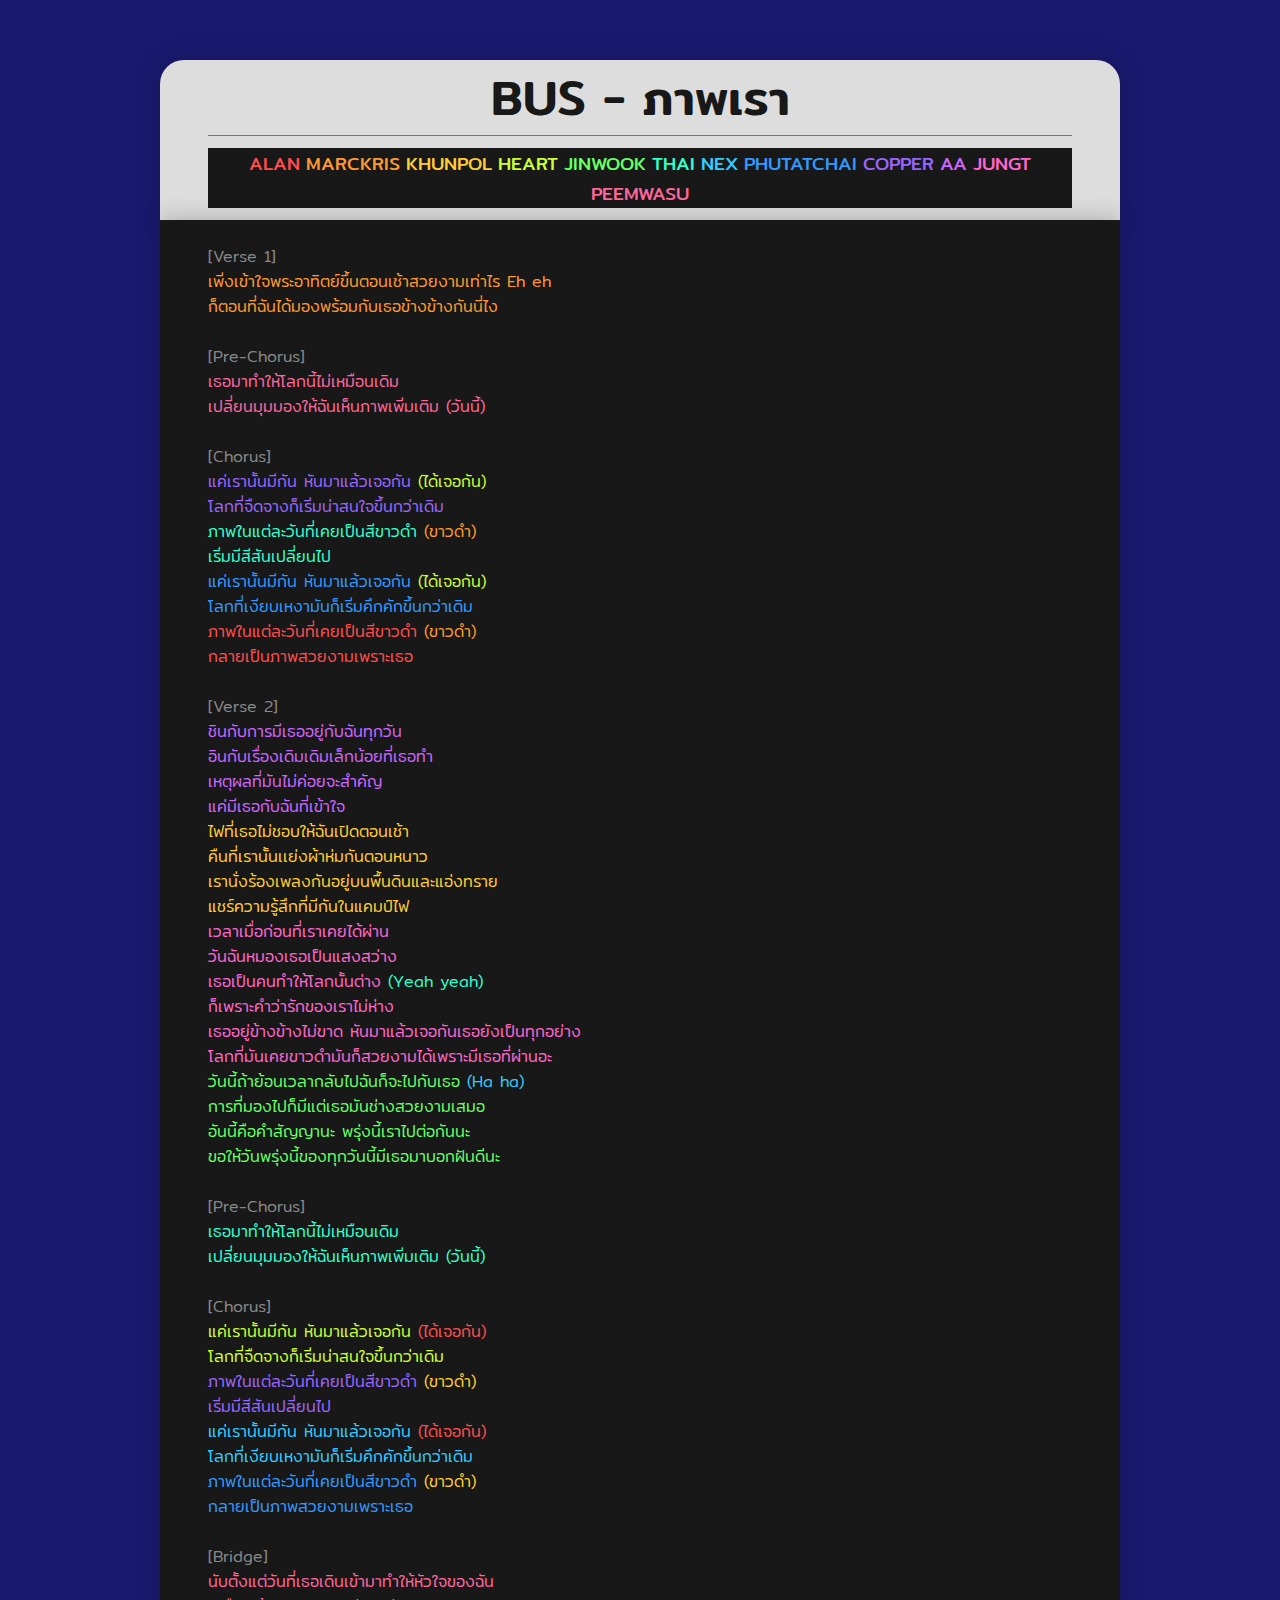
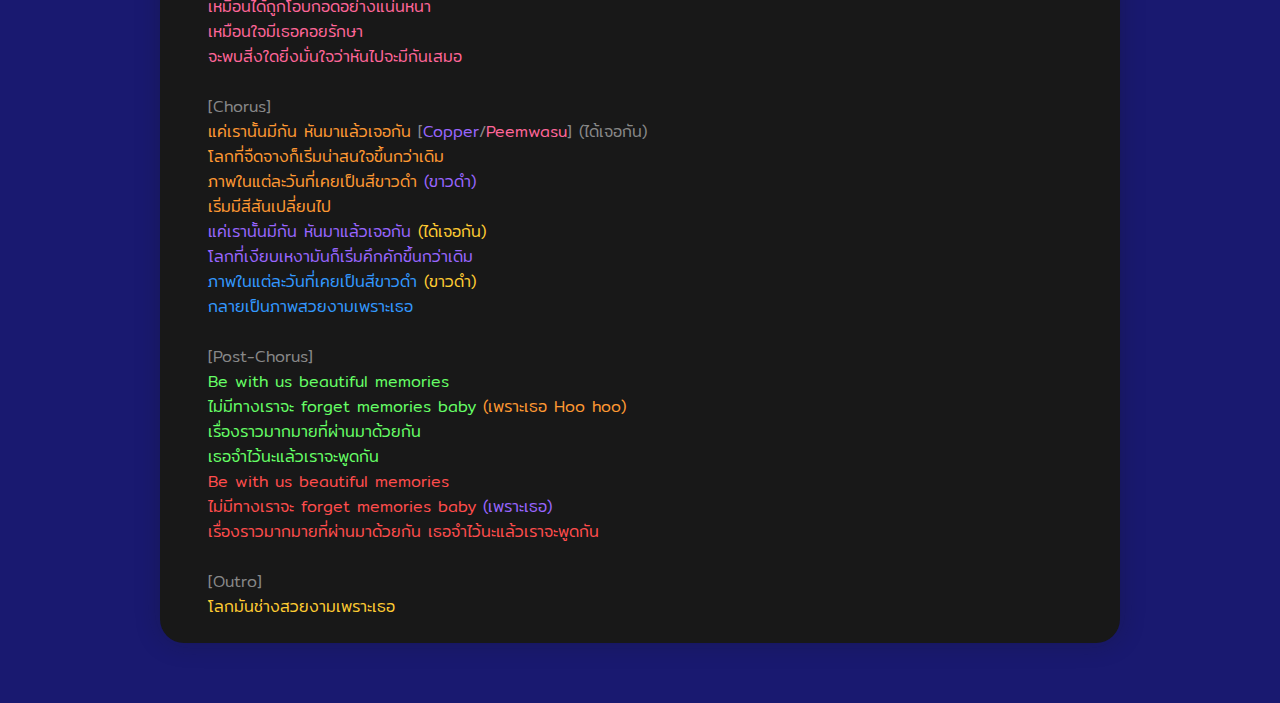
<file: src/BUS - ภาพเรา/index.html>
<!DOCTYPE html>
<html lang="en">

<head>
    <meta charset="UTF-8">
    <meta name="viewport" content="width=device-width, initial-scale=1.0">
    <link rel="stylesheet" href="./style.css">
    <title>BUS - ภาพเรา</title>
</head>

<body>
    <div class="container">
        <header>
            <h1>BUS - ภาพเรา</h1>
            <h3>
                <span class="alan">ALAN</span>
                <span class="marckris">MARCKRIS</span>
                <span class="khunpol">KHUNPOL</span>
                <span class="heart">HEART</span>
                <span class="jinwook">JINWOOK</span>
                <span class="thai">THAI</span>
                <span class="nex">NEX</span>
                <span class="phutatchai">PHUTATCHAI</span>
                <span class="copper">COPPER</span>
                <span class="aa">AA</span>
                <span class="jungt">JUNGT</span>
                <span class="peemwasu">PEEMWASU</span>
            </h3>
        </header>
        <main>
            <p>
                [Verse 1]<br>
                <span class="marckris">
                    เพิ่งเข้าใจพระอาทิตย์ขึ้นตอนเช้าสวยงามเท่าไร Eh eh<br>
                    ก็ตอนที่ฉันได้มองพร้อมกับเธอข้างข้างกันนี่ไง<br>
                </span>
                <br>
                [Pre-Chorus]<br>
                <span class="peemwasu">
                    เธอมาทำให้โลกนี้ไม่เหมือนเดิม<br>
                    เปลี่ยนมุมมองให้ฉันเห็นภาพเพิ่มเติม (วันนี้)<br>
                </span>
                <br>
                [Chorus]<br>
                <span class="copper">แค่เรานั้นมีกัน หันมาแล้วเจอกัน</span> <span class="heart">(ได้เจอกัน)</span><br>
                <span class="copper">โลกที่จืดจางก็เริ่มน่าสนใจขึ้นกว่าเดิม</span><br>
                <span class="thai">ภาพในแต่ละวันที่เคยเป็นสีขาวดำ</span> <span class="marckris">(ขาวดำ)</span><br>
                <span class="thai">เริ่มมีสีสันเปลี่ยนไป</span><br>
                <span class="phutatchai">แค่เรานั้นมีกัน หันมาแล้วเจอกัน</span> <span
                    class="heart">(ได้เจอกัน)</span><br>
                <span class="phutatchai">โลกที่เงียบเหงามันก็เริ่มคึกคักขึ้นกว่าเดิม</span><br>
                <span class="alan">ภาพในแต่ละวันที่เคยเป็นสีขาวดำ</span> <span class="marckris">(ขาวดำ)</span><br>
                <span class="alan">กลายเป็นภาพสวยงามเพราะเธอ</span><br>
                <br>
                [Verse 2]<br>
                <span class="aa">
                    ชินกับการมีเธออยู่กับฉันทุกวัน<br>
                    อินกับเรื่องเดิมเดิมเล็กน้อยที่เธอทำ<br>
                    เหตุผลที่มันไม่ค่อยจะสำคัญ<br>
                    แค่มีเธอกับฉันที่เข้าใจ<br>
                </span>
                <span class="khunpol">
                    ไฟที่เธอไม่ชอบให้ฉันเปิดตอนเช้า<br>
                    คืนที่เรานั้นเเย่งผ้าห่มกันตอนหนาว<br>
                    เรานั่งร้องเพลงกันอยู่บนพื้นดินและแอ่งทราย<br>
                    แชร์ความรู้สึกที่มีกันในแคมป์ไฟ<br>
                </span>
                <span class="jungt">
                    เวลาเมื่อก่อนที่เราเคยได้ผ่าน<br>
                    วันฉันหมองเธอเป็นแสงสว่าง<br>
                </span>
                <span class="jungt">เธอเป็นคนทำให้โลกนั้นต่าง</span> <span class="thai">(Yeah yeah)</span><br>
                <span class="jungt">
                    ก็เพราะคำว่ารักของเราไม่ห่าง<br>
                    เธออยู่ข้างข้างไม่ขาด หันมาแล้วเจอกันเธอยังเป็นทุกอย่าง<br>
                    โลกที่มันเคยขาวดำมันก็สวยงามได้เพราะมีเธอที่ผ่านอะ<br>
                </span>
                <span class="jinwook">วันนี้ถ้าย้อนเวลากลับไปฉันก็จะไปกับเธอ</span> <span class="nex">(Ha ha)</span><br>
                <span class="jinwook">
                    การที่มองไปก็มีแต่เธอมันช่างสวยงามเสมอ<br>
                    อันนี้คือคำสัญญานะ พรุ่งนี้เราไปต่อกันนะ<br>
                    ขอให้วันพรุ่งนี้ของทุกวันนี้มีเธอมาบอกฝันดีนะ<br>
                </span>
                <br>
                [Pre-Chorus]<br>
                <span class="thai">
                    เธอมาทำให้โลกนี้ไม่เหมือนเดิม<br>
                    เปลี่ยนมุมมองให้ฉันเห็นภาพเพิ่มเติม (วันนี้)<br>
                </span>
                <br>
                [Chorus]<br>
                <span class="heart">แค่เรานั้นมีกัน หันมาแล้วเจอกัน</span> <span class="alan">(ได้เจอกัน)</span><br>
                <span class="heart">โลกที่จืดจางก็เริ่มน่าสนใจขึ้นกว่าเดิม</span><br>
                <span class="copper">ภาพในแต่ละวันที่เคยเป็นสีขาวดำ</span> <span class="khunpol">(ขาวดำ)</span><br>
                <span class="copper">เริ่มมีสีสันเปลี่ยนไป</span><br>
                <span class="nex">แค่เรานั้นมีกัน หันมาแล้วเจอกัน</span> <span class="alan">(ได้เจอกัน)</span><br>
                <span class="nex">โลกที่เงียบเหงามันก็เริ่มคึกคักขึ้นกว่าเดิม</span><br>
                <span class="phutatchai">ภาพในแต่ละวันที่เคยเป็นสีขาวดำ</span> <span class="khunpol">(ขาวดำ)</span><br>
                <span class="phutatchai">กลายเป็นภาพสวยงามเพราะเธอ</span><br>
                <br>
                [Bridge]<br>
                <span class="peemwasu">
                    นับตั้งแต่วันที่เธอเดินเข้ามาทำให้หัวใจของฉัน<br>
                    เหมือนได้ถูกโอบกอดอย่างแน่นหนา<br>
                    เหมือนใจมีเธอคอยรักษา<br>
                    จะพบสิ่งใดยิ่งมั่นใจว่าหันไปจะมีกันเสมอ<br>
                </span>
                <br>
                [Chorus]<br>
                <span class="marckris">แค่เรานั้นมีกัน หันมาแล้วเจอกัน</span> [<span class="copper">Copper</span>/<span
                    class="peemwasu">Peemwasu</span>] (ได้เจอกัน)<br>
                <span class="marckris">โลกที่จืดจางก็เริ่มน่าสนใจขึ้นกว่าเดิม</span><br>
                <span class="marckris">ภาพในแต่ละวันที่เคยเป็นสีขาวดำ</span> <span class="copper">(ขาวดำ)</span><br>
                <span class="marckris">เริ่มมีสีสันเปลี่ยนไป</span><br>
                <span class="copper">แค่เรานั้นมีกัน หันมาแล้วเจอกัน</span> <span class="khunpol">(ได้เจอกัน)</span><br>
                <span class="copper">โลกที่เงียบเหงามันก็เริ่มคึกคักขึ้นกว่าเดิม</span><br>
                <span class="phutatchai">ภาพในแต่ละวันที่เคยเป็นสีขาวดำ</span> <span class="khunpol">(ขาวดำ)</span><br>
                <span class="phutatchai">กลายเป็นภาพสวยงามเพราะเธอ</span><br>
                <br>
                [Post-Chorus]<br>
                <span class="jinwook">
                    Be with us beautiful memories<br>
                    ไม่มีทางเราจะ forget memories baby
                </span> <span class="marckris">(เพราะเธอ Hoo hoo)</span><br>
                <span class="jinwook">
                    เรื่องราวมากมายที่ผ่านมาด้วยกัน<br>
                    เธอจำไว้นะแล้วเราจะพูดกัน<br>
                </span>
                <span class="alan">
                    Be with us beautiful memories<br>
                    ไม่มีทางเราจะ forget memories baby
                </span> <span class="copper">(เพราะเธอ)</span><br>
                <span class="alan">เรื่องราวมากมายที่ผ่านมาด้วยกัน เธอจำไว้นะแล้วเราจะพูดกัน</span><br>
                <br>
                [Outro]<br>
                <span class="khunpol">โลกมันช่างสวยงามเพราะเธอ</span>
            </p>
        </main>
    </div>
</body>

</html>
</file>
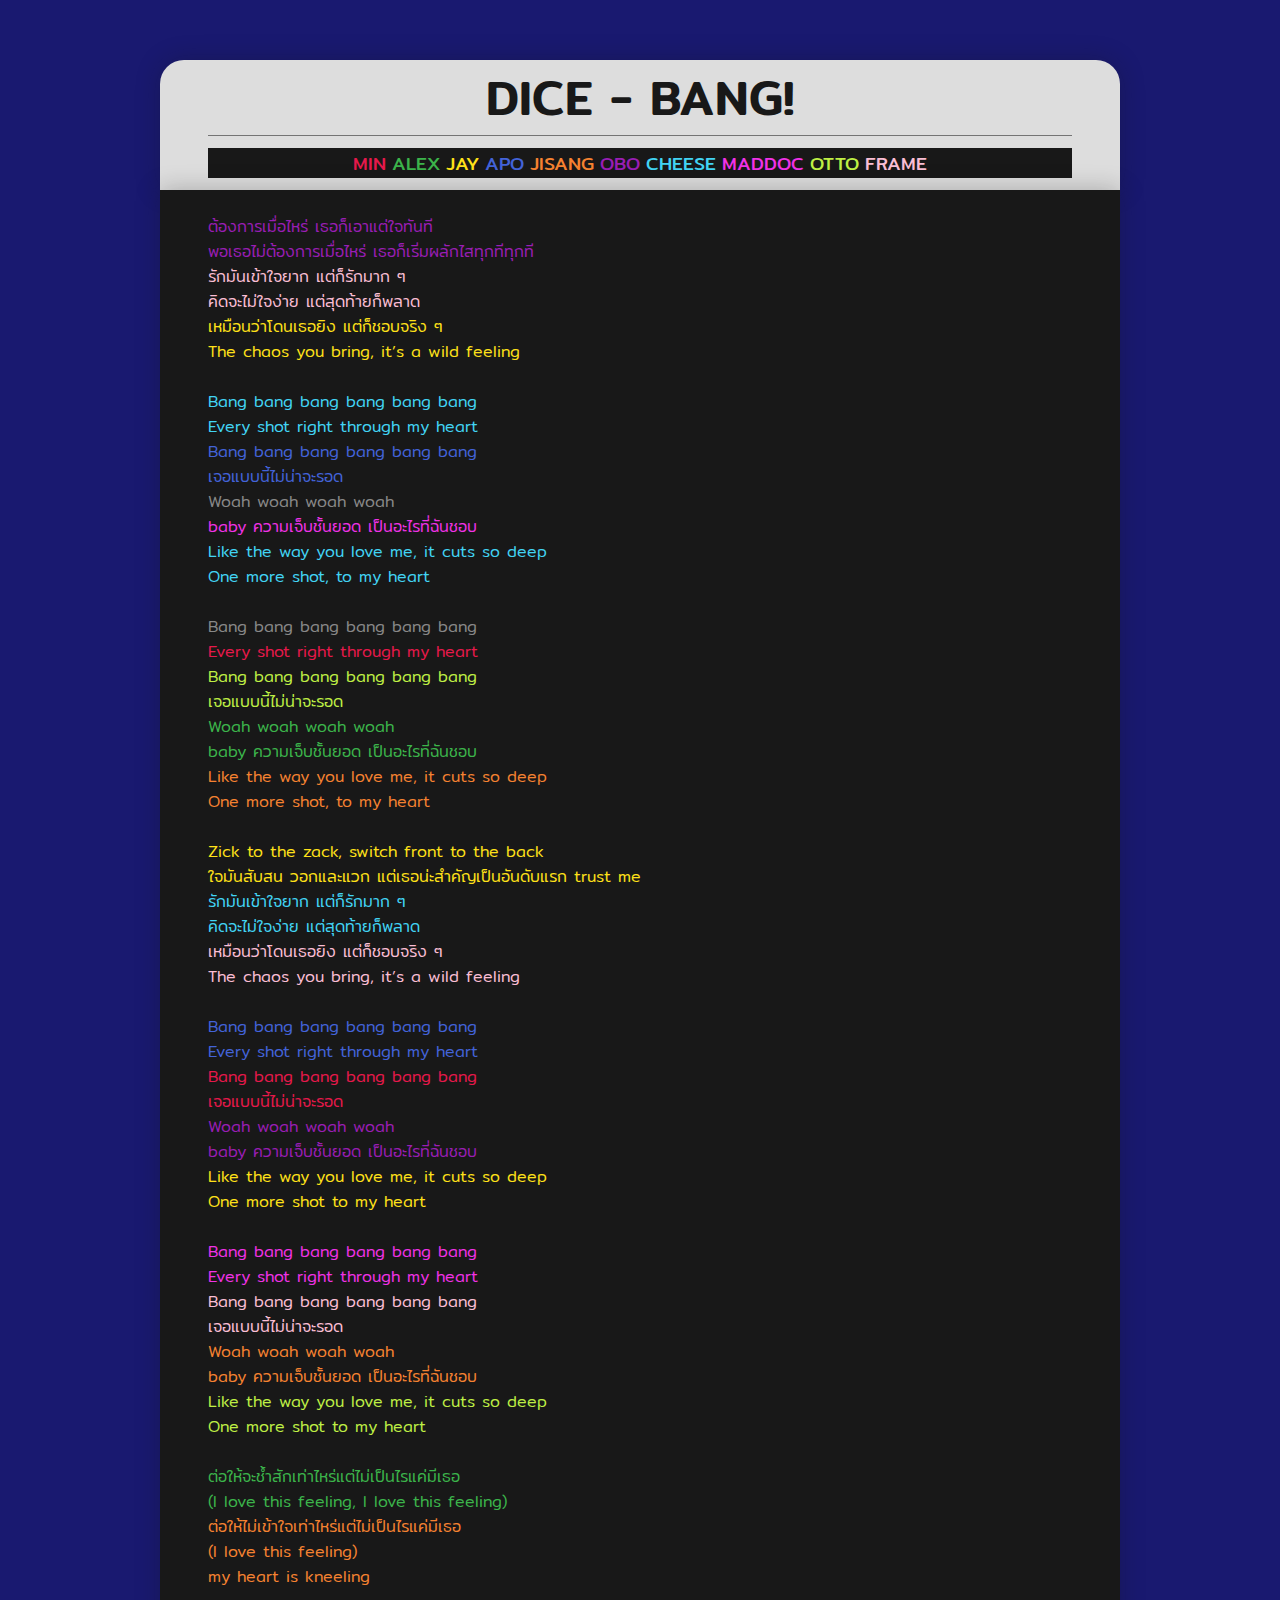
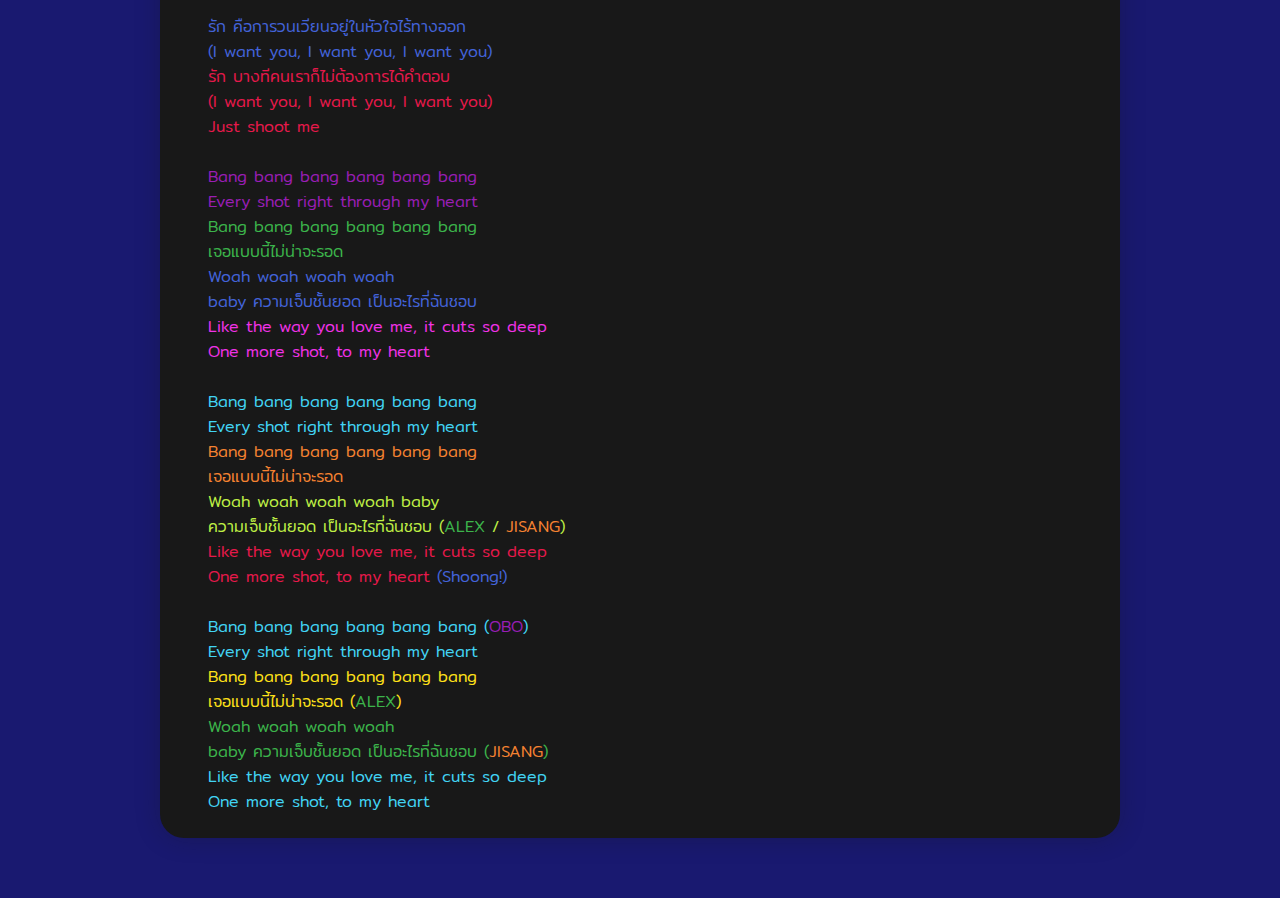
<file: src/DICE - BANG!/index.html>
<!DOCTYPE html>
<html lang="en">

<head>
    <meta charset="UTF-8">
    <meta name="viewport" content="width=device-width, initial-scale=1.0">
    <link rel="stylesheet" href="./style.css">
    <title>DICE - BANG!</title>
</head>

<body>
    <div class="container">
        <header>
            <h1>DICE - BANG!</h1>
            <h3>
                <span class="min">MIN</span>
                <span class="alex">ALEX</span>
                <span class="jay">JAY</span>
                <span class="apo">APO</span>
                <span class="jisang">JISANG</span>
                <span class="obo">OBO</span>
                <span class="cheese">CHEESE</span>
                <span class="maddoc">MADDOC</span>
                <span class="otto">OTTO</span>
                <span class="frame">FRAME</span>
            </h3>
        </header>
        <main>
            <p>
                <span class="obo">
                    ต้องการเมื่อไหร่ เธอก็เอาแต่ใจทันที <br>
                    พอเธอไม่ต้องการเมื่อไหร่ เธอก็เริ่มผลักไสทุกทีทุกที <br>
                </span>
                <span class="frame">
                    รักมันเข้าใจยาก แต่ก็รักมาก ๆ <br>
                    คิดจะไม่ใจง่าย แต่สุดท้ายก็พลาด <br>
                </span>
                <span class="jay">
                    เหมือนว่าโดนเธอยิง แต่ก็ชอบจริง ๆ <br>
                    The chaos you bring, it’s a wild feeling <br>
                </span>
            </p>

            <br>

            <p>
                <span class="cheese">
                    Bang bang bang bang bang bang <br>
                    Every shot right through my heart <br>
                </span>
                <span class="apo">
                    Bang bang bang bang bang bang <br>
                    เจอแบบนี้ไม่น่าจะรอด <br>
                </span>
                <span class="all">
                    Woah woah woah woah <br>
                </span>
                <span class="maddoc">
                    baby ความเจ็บชั้นยอด เป็นอะไรที่ฉันชอบ <br>
                </span>
                <span class="cheese">
                    Like the way you love me, it cuts so deep <br>
                    One more shot, to my heart <br>
                </span>
            </p>

            <br>

            <p>
                <span class="all">
                    Bang bang bang bang bang bang <br>
                </span>
                <span class="min">
                    Every shot right through my heart <br>
                </span>
                <span class="otto">
                    Bang bang bang bang bang bang <br>
                    เจอแบบนี้ไม่น่าจะรอด <br>
                </span>
                <span class="alex">
                    Woah woah woah woah <br>
                    baby ความเจ็บชั้นยอด เป็นอะไรที่ฉันชอบ <br>
                </span>
                <span class="jisang">
                    Like the way you love me, it cuts so deep <br>
                    One more shot, to my heart <br>
                </span>
            </p>

            <br>

            <p>
                <span class="jay">
                    Zick to the zack, switch front to the back <br>
                    ใจมันสับสน วอกและแวก แต่เธอน่ะสําคัญเป็นอันดับแรก trust me <br>
                </span>
                <span class="cheese">
                    รักมันเข้าใจยาก แต่ก็รักมาก ๆ <br>
                    คิดจะไม่ใจง่าย แต่สุดท้ายก็พลาด <br>
                </span>
                <span class="frame">
                    เหมือนว่าโดนเธอยิง แต่ก็ชอบจริง ๆ <br>
                    The chaos you bring, it’s a wild feeling <br>
                </span>
            </p>

            <br>

            <p>
                <span class="apo">
                    Bang bang bang bang bang bang <br>
                    Every shot right through my heart <br>
                </span>
                <span class="min">
                    Bang bang bang bang bang bang <br>
                    เจอแบบนี้ไม่น่าจะรอด <br>
                </span>
                <span class="obo">
                    Woah woah woah woah <br>
                    baby ความเจ็บชั้นยอด เป็นอะไรที่ฉันชอบ <br>
                </span>
                <span class="jay">
                    Like the way you love me, it cuts so deep <br>
                    One more shot to my heart <br>
                </span>
            </p>

            <br>

            <p>
                <span class="maddoc">
                    Bang bang bang bang bang bang <br>
                    Every shot right through my heart <br>
                </span>
                <span class="frame">
                    Bang bang bang bang bang bang <br>
                    เจอแบบนี้ไม่น่าจะรอด <br>
                </span>
                <span class="jisang">
                    Woah woah woah woah <br>
                    baby ความเจ็บชั้นยอด เป็นอะไรที่ฉันชอบ <br>
                </span>
                <span class="otto">
                    Like the way you love me, it cuts so deep <br>
                    One more shot to my heart <br>
                </span>
            </p>

            <br>

            <p>
                <span class="alex">
                    ต่อให้จะช้ำสักเท่าไหร่แต่ไม่เป็นไรแค่มีเธอ <br>
                    (I love this feeling, I love this feeling) <br>
                </span>
                <span class="jisang">
                    ต่อให้ไม่เข้าใจเท่าไหร่แต่ไม่เป็นไรแค่มีเธอ <br>
                    (I love this feeling) <br>
                    my heart is kneeling <br>
                </span>
            </p>

            <br>

            <p>
                <span class="apo">
                    รัก คือการวนเวียนอยู่ในหัวใจไร้ทางออก <br>
                    (I want you, I want you, I want you) <br>
                </span>
                <span class="min">
                    รัก บางทีคนเราก็ไม่ต้องการได้คําตอบ <br>
                    (I want you, I want you, I want you) <br>
                    Just shoot me <br>
                </span>
            </p>

            <br>

            <p>
                <span class="obo">
                    Bang bang bang bang bang bang <br>
                    Every shot right through my heart <br>
                </span>
                <span class="alex">
                    Bang bang bang bang bang bang <br>
                    เจอแบบนี้ไม่น่าจะรอด <br>
                </span>
                <span class="apo">
                    Woah woah woah woah <br>
                    baby ความเจ็บชั้นยอด เป็นอะไรที่ฉันชอบ <br>
                </span>
                <span class="maddoc">
                    Like the way you love me, it cuts so deep <br>
                    One more shot, to my heart <br>
                </span>
            </p>

            <br>

            <p>
                <span class="cheese">
                    Bang bang bang bang bang bang <br>
                    Every shot right through my heart <br>
                </span>
                <span class="jisang">
                    Bang bang bang bang bang bang <br>
                    เจอแบบนี้ไม่น่าจะรอด <br>
                </span>
                <span class="otto">
                    Woah woah woah woah
                    baby <br>
                    ความเจ็บชั้นยอด เป็นอะไรที่ฉันชอบ (<span class="alex">ALEX</span> / <span
                        class="jisang">JISANG</span>) <br>
                </span>
                <span class="min">
                    Like the way you love me, it cuts so deep <br>
                    One more shot, to my heart <span class="apo">(Shoong!)</span> <br>
                </span>
            </p>

            <br>

            <p>
                <span class="cheese">
                    Bang bang bang bang bang bang (<span class="obo">OBO</span>) <br>
                    Every shot right through my heart <br>
                </span>
                <span class="jay">
                    Bang bang bang bang bang bang <br>
                    เจอแบบนี้ไม่น่าจะรอด (<span class="alex">ALEX</span>) <br>
                </span>
                <span class="alex">
                    Woah woah woah woah <br>
                    baby ความเจ็บชั้นยอด เป็นอะไรที่ฉันชอบ (<span class="jisang">JISANG</span>) <br>
                </span>
                <span class="cheese">
                    Like the way you love me, it cuts so deep <br>
                    One more shot, to my heart <br>
                </span>
            </p>
        </main>
    </div>

</body>

</html>
</file>
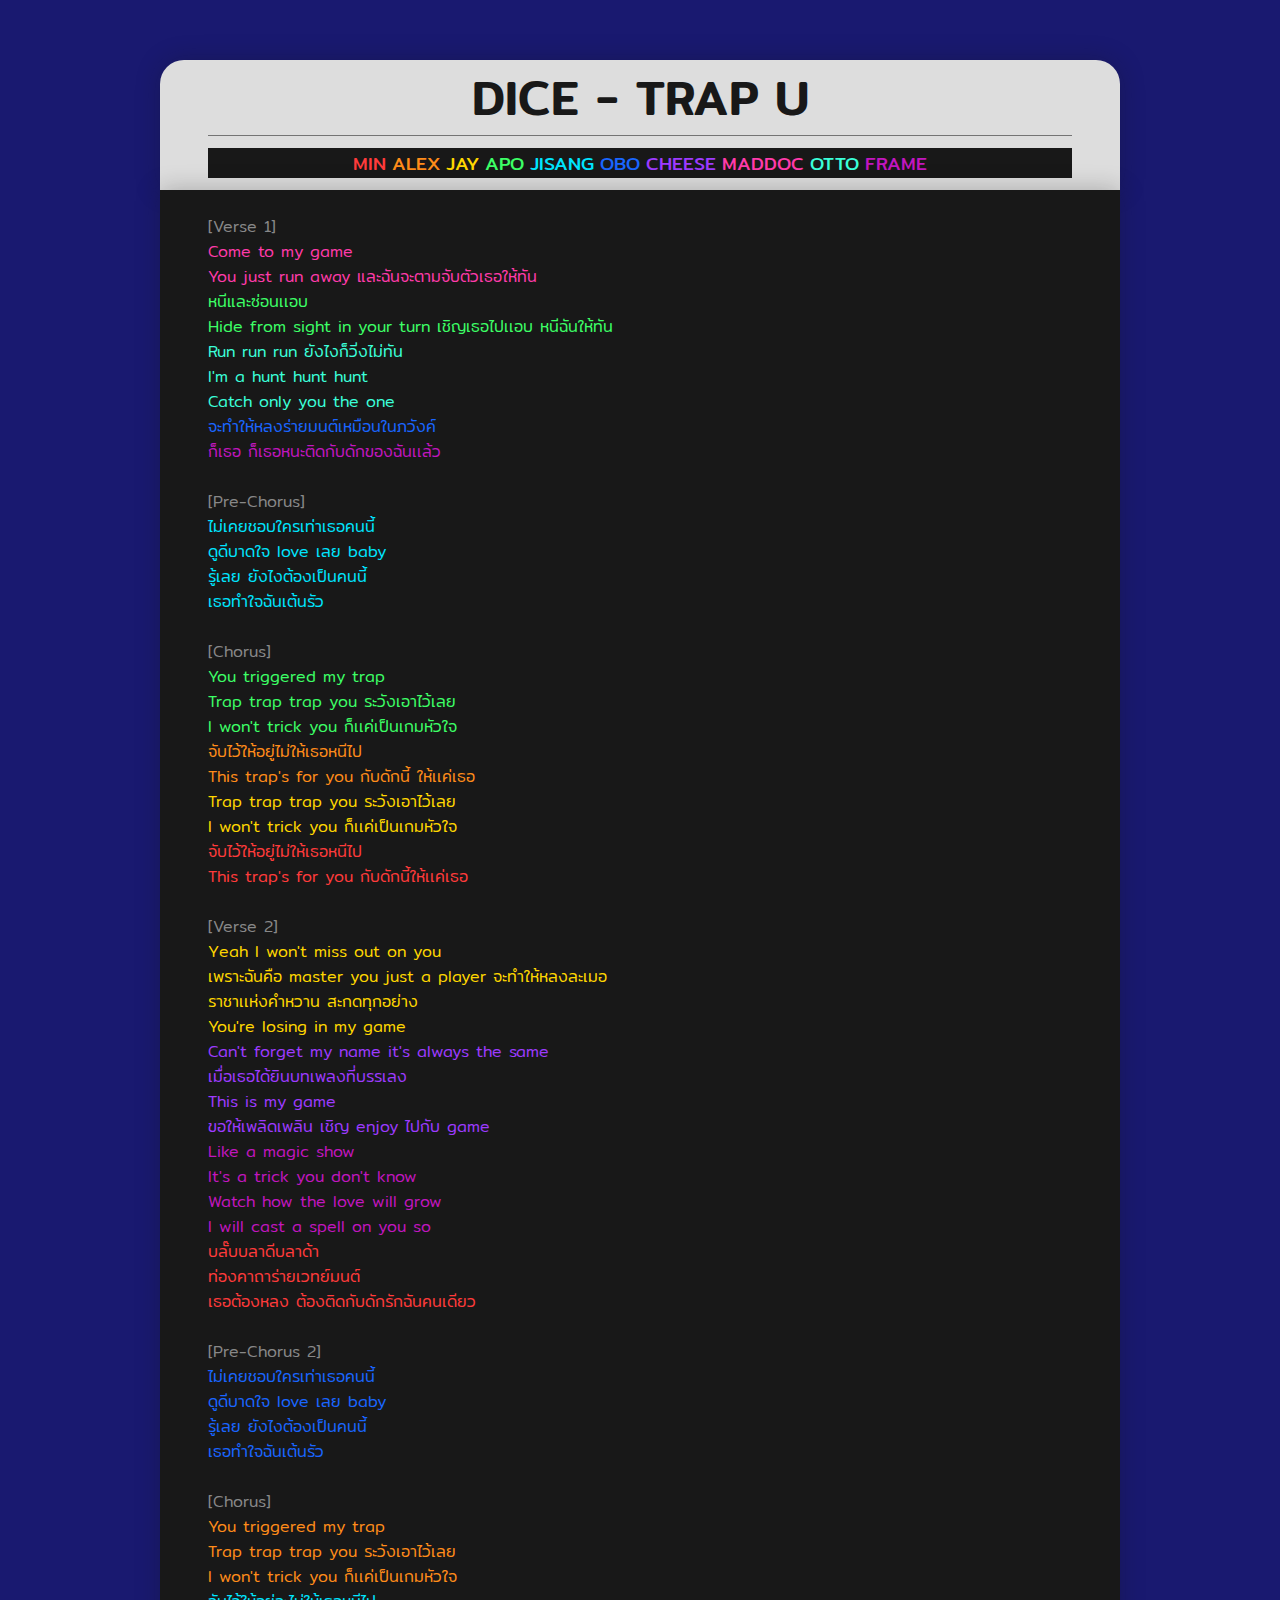
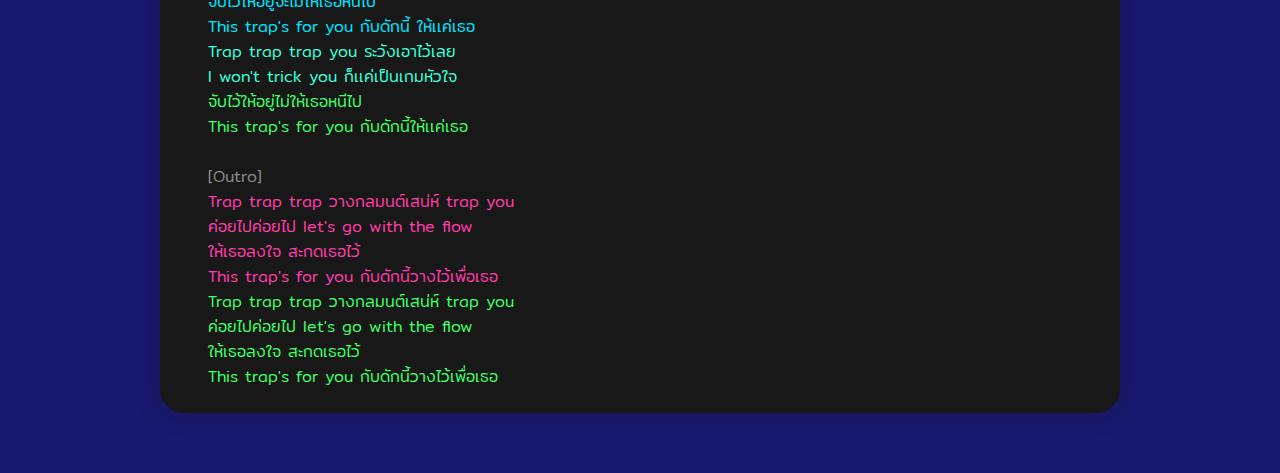
<file: src/DICE - TRAP U/index.html>
<!DOCTYPE html>
<html lang="en">

<head>
    <meta charset="UTF-8">
    <meta name="viewport" content="width=device-width, initial-scale=1.0">
    <link rel="stylesheet" href="./style.css">
    <title>DICE - TRAP U</title>
</head>

<body>
    <div class="container">
        <header>
            <h1>DICE - TRAP U</h1>
            <h3>
                <span class="min">MIN</span>
                <span class="alex">ALEX</span>
                <span class="jay">JAY</span>
                <span class="apo">APO</span>
                <span class="jisang">JISANG</span>
                <span class="obo">OBO</span>
                <span class="cheese">CHEESE</span>
                <span class="maddoc">MADDOC</span>
                <span class="otto">OTTO</span>
                <span class="frame">FRAME</span>
            </h3>
        </header>
        <main>
            <p>
                [Verse 1] <br>
                <span class="maddoc">
                    Come to my game<br>
                    You just run away และฉันจะตามจับตัวเธอให้ทัน<br>
                </span>
                <span class="apo">
                    หนีและซ่อนเเอบ<br>
                    Hide from sight in your turn เชิญเธอไปเเอบ หนีฉันให้ทัน<br>
                </span>
                <span class="otto">
                    Run run run ยังไงก็วิ่งไม่ทัน<br>
                    I'm a hunt hunt hunt<br>
                    Catch only you the one<br>
                </span>
                <span class="obo">จะทำให้หลงร่ายมนต์เหมือนในภวังค์</span><br>
                <span class="frame">ก็เธอ ก็เธอหนะติดกับดักของฉันเเล้ว</span><br>
                <br>
                [Pre-Chorus]<br>
                <span class="jisang">
                    ไม่เคยชอบใครเท่าเธอคนนี้<br>
                    ดูดีบาดใจ love เลย baby<br>
                    รู้เลย ยังไงต้องเป็นคนนี้<br>
                    เธอทำใจฉันเต้นรัว<br>
                </span>
                <br>
                [Chorus]<br>
                <span class="apo">
                    You triggered my trap<br>
                    Trap trap trap you ระวังเอาไว้เลย<br>
                    I won't trick you ก็เเค่เป็นเกมหัวใจ<br>
                </span>
                <span class="alex">
                    จับไว้ให้อยู่ไม่ให้เธอหนีไป<br>
                    This trap's for you กับดักนี้ ให้เเค่เธอ<br>
                </span>
                <span class="jay">
                    Trap trap trap you ระวังเอาไว้เลย<br>
                    I won't trick you ก็เเค่เป็นเกมหัวใจ<br>
                </span>
                <span class="min">
                    จับไว้ให้อยู่ไม่ให้เธอหนีไป<br>
                    This trap's for you กับดักนี้ให้เเค่เธอ<br>
                </span>
                <br>
                [Verse 2]<br>
                <span class="jay">
                    Yeah I won't miss out on you<br>
                    เพราะฉันคือ master you just a player จะทำให้หลงละเมอ<br>
                    ราชาเเห่งคำหวาน สะกดทุกอย่าง<br>
                    You're losing in my game<br>
                </span>
                <span class="cheese">
                    Can't forget my name it's always the same<br>
                    เมื่อเธอได้ยินบทเพลงที่บรรเลง<br>
                    This is my game<br>
                    ขอให้เพลิดเพลิน เชิญ enjoy ไปกับ game<br>
                </span>
                <span class="frame">
                    Like a magic show<br>
                    It's a trick you don't know<br>
                    Watch how the love will grow<br>
                    I will cast a spell on you so<br>
                </span>
                <span class="min">
                    บลั๊บบลาดีบลาด้า<br>
                    ท่องคาถาร่ายเวทย์มนต์<br>
                    เธอต้องหลง ต้องติดกับดักรักฉันคนเดียว<br>
                </span>
                <br>
                [Pre-Chorus 2]<br>
                <span class="obo">
                    ไม่เคยชอบใครเท่าเธอคนนี้<br>
                    ดูดีบาดใจ love เลย baby<br>
                    รู้เลย ยังไงต้องเป็นคนนี้<br>
                    เธอทำใจฉันเต้นรัว<br>
                </span>
                <br>
                [Chorus]<br>
                <span class="alex">
                    You triggered my trap<br>
                    Trap trap trap you ระวังเอาไว้เลย<br>
                    I won't trick you ก็เเค่เป็นเกมหัวใจ<br>
                </span>
                <span class="jisang">
                    จับไว้ให้อยู่จะไม่ให้เธอหนีไป<br>
                    This trap's for you กับดักนี้ ให้เเค่เธอ<br>
                </span>
                <span class="otto">
                    Trap trap trap you ระวังเอาไว้เลย<br>
                    I won't trick you ก็เเค่เป็นเกมหัวใจ<br>
                </span>
                <span class="apo">
                    จับไว้ให้อยู่ไม่ให้เธอหนีไป<br>
                    This trap's for you กับดักนี้ให้เเค่เธอ<br>
                </span>
                <br>
                [Outro]<br>
                <span class="maddoc">
                    Trap trap trap วางกลมนต์เสน่ห์ trap you<br>
                    ค่อยไปค่อยไป let's go with the flow<br>
                    ให้เธอลงใจ สะกดเธอไว้<br>
                    This trap's for you กับดักนี้วางไว้เพื่อเธอ<br>
                </span>
                <span class="apo">
                    Trap trap trap วางกลมนต์เสน่ห์ trap you<br>
                    ค่อยไปค่อยไป let's go with the flow<br>
                    ให้เธอลงใจ สะกดเธอไว้<br>
                    This trap's for you กับดักนี้วางไว้เพื่อเธอ<br>
                </span>
            </p>
        </main>
    </div>
</body>

</html>
</file>
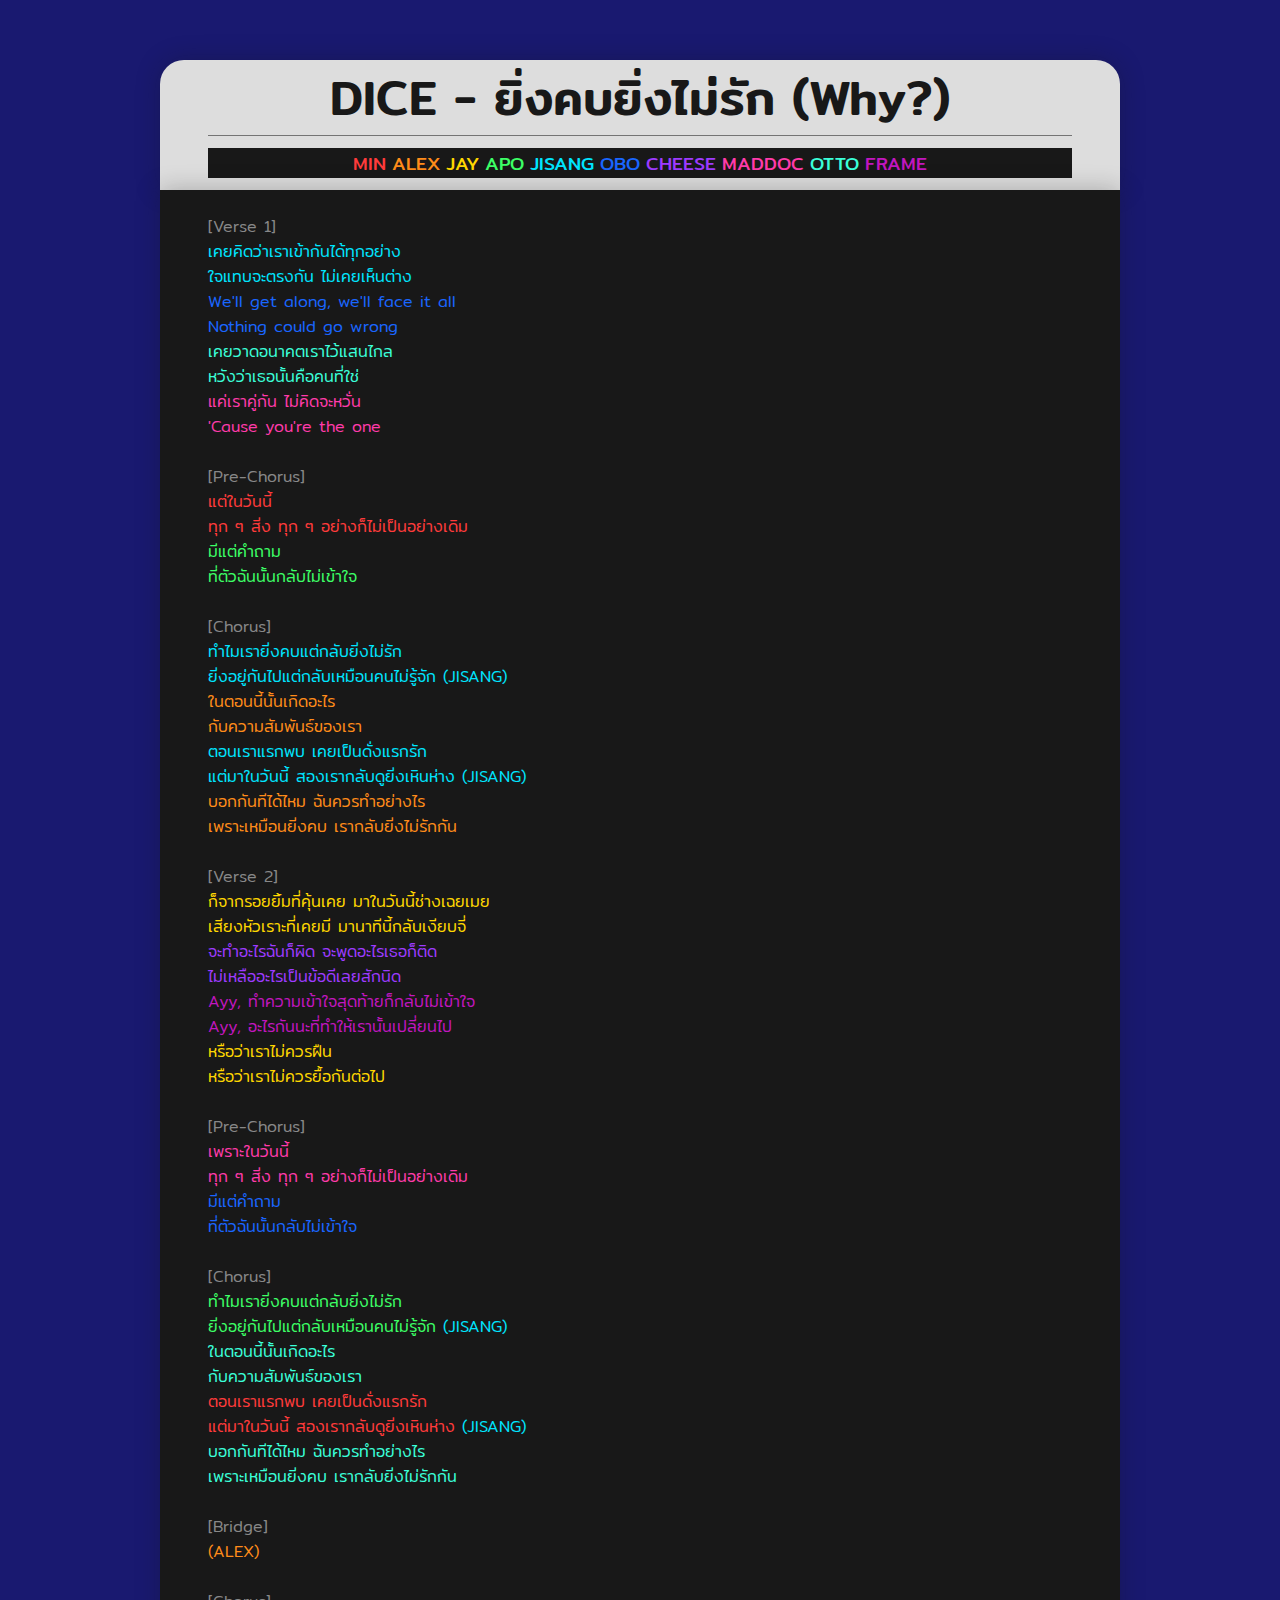
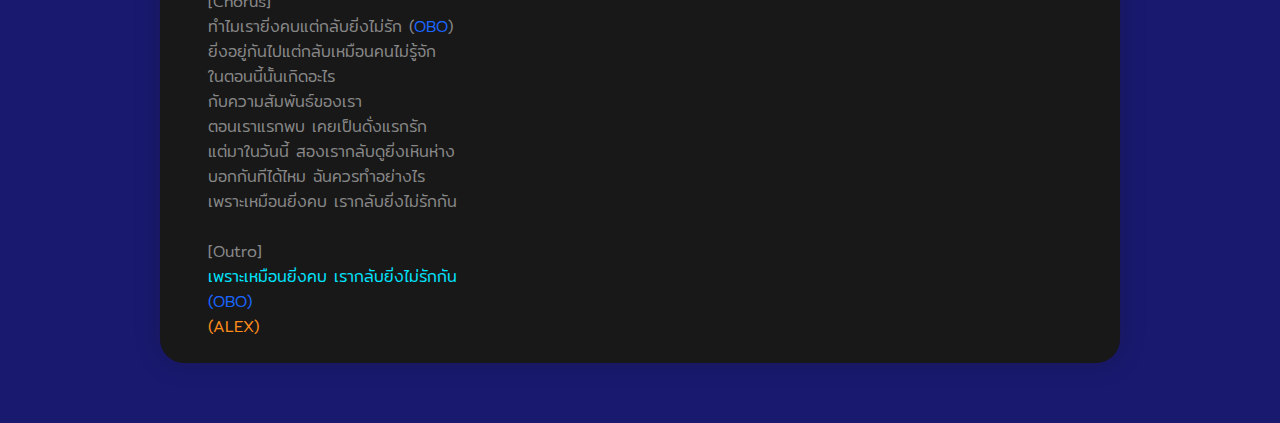
<file: src/DICE - ยิ่งคบยิ่งไม่รัก (Why)/index.html>
<!DOCTYPE html>
<html lang="en">

<head>
    <meta charset="UTF-8">
    <meta name="viewport" content="width=device-width, initial-scale=1.0">
    <link rel="stylesheet" href="./style.css">
    <title>DICE - ยิ่งคบยิ่งไม่รัก (Why?)</title>
</head>

<body>
    <div class="container">
        <header>
            <h1>DICE - ยิ่งคบยิ่งไม่รัก (Why?)</h1>
            <h3>
                <span class="min">MIN</span>
                <span class="alex">ALEX</span>
                <span class="jay">JAY</span>
                <span class="apo">APO</span>
                <span class="jisang">JISANG</span>
                <span class="obo">OBO</span>
                <span class="cheese">CHEESE</span>
                <span class="maddoc">MADDOC</span>
                <span class="otto">OTTO</span>
                <span class="frame">FRAME</span>
            </h3>
        </header>
        <main>
            <p>
                [Verse 1] <br>
                <span class="jisang">
                    เคยคิดว่าเราเข้ากันได้ทุกอย่าง <br>
                    ใจแทบจะตรงกัน ไม่เคยเห็นต่าง <br>
                </span>
                <span class="obo">
                    We'll get along, we'll face it all<br>
                    Nothing could go wrong<br>
                </span>
                <span class="otto">
                    เคยวาดอนาคตเราไว้แสนไกล<br>
                    หวังว่าเธอนั้นคือคนที่ใช่<br>
                </span>
                <span class="maddoc">
                    แค่เราคู่กัน ไม่คิดจะหวั่น<br>
                    'Cause you're the one<br>
                </span>
                <br>
                [Pre-Chorus]<br>
                <span class="min">
                    แต่ในวันนี้<br>
                    ทุก ๆ สิ่ง ทุก ๆ อย่างก็ไม่เป็นอย่างเดิม<br>
                </span>
                <span class="apo">
                    มีแต่คำถาม<br>
                    ที่ตัวฉันนั้นกลับไม่เข้าใจ<br>
                </span>
                <br>
                [Chorus]<br>
                <span class="jisang">
                    ทำไมเรายิ่งคบแต่กลับยิ่งไม่รัก<br>
                    ยิ่งอยู่กันไปแต่กลับเหมือนคนไม่รู้จัก <span class="jisang">(JISANG)</span> <br>
                </span>
                <span class="alex">
                    ในตอนนี้นั้นเกิดอะไร<br>
                    กับความสัมพันธ์ของเรา<br>
                </span>
                <span class="jisang">
                    ตอนเราแรกพบ เคยเป็นดั่งแรกรัก<br>
                    แต่มาในวันนี้ สองเรากลับดูยิ่งเหินห่าง <span class="jisang">(JISANG)</span><br>
                </span>
                <span class="alex">
                    บอกกันทีได้ไหม ฉันควรทำอย่างไร<br>
                    เพราะเหมือนยิ่งคบ เรากลับยิ่งไม่รักกัน<br>
                </span>
                <br>
                [Verse 2]<br>
                <span class="jay">
                    ก็จากรอยยิ้มที่คุ้นเคย มาในวันนี้ช่างเฉยเมย<br>
                    เสียงหัวเราะที่เคยมี มานาทีนี้กลับเงียบจี่<br>
                </span>
                <span class="cheese">
                    จะทำอะไรฉันก็ผิด จะพูดอะไรเธอก็ติด<br>
                    ไม่เหลืออะไรเป็นข้อดีเลยสักนิด<br>
                </span>
                <span class="frame">
                    Ayy, ทำความเข้าใจสุดท้ายก็กลับไม่เข้าใจ<br>
                    Ayy, อะไรกันนะที่ทำให้เรานั้นเปลี่ยนไป<br>
                </span>
                <span class="jay">
                    หรือว่าเราไม่ควรฝืน<br>
                    หรือว่าเราไม่ควรยื้อกันต่อไป<br>
                </span>
                <br>
                [Pre-Chorus]<br>
                <span class="maddoc">
                    เพราะในวันนี้<br>
                    ทุก ๆ สิ่ง ทุก ๆ อย่างก็ไม่เป็นอย่างเดิม<br>
                </span>
                <span class="obo">
                    มีแต่คำถาม<br>
                    ที่ตัวฉันนั้นกลับไม่เข้าใจ<br>
                </span>
                <br>
                [Chorus]<br>
                <span class="apo">
                    ทำไมเรายิ่งคบแต่กลับยิ่งไม่รัก<br>
                    ยิ่งอยู่กันไปแต่กลับเหมือนคนไม่รู้จัก <span class="jisang">(JISANG)</span> <br>
                </span>
                <span class="otto">
                    ในตอนนี้นั้นเกิดอะไร<br>
                    กับความสัมพันธ์ของเรา<br>
                </span>
                <span class="min">
                    ตอนเราแรกพบ เคยเป็นดั่งแรกรัก<br>
                    แต่มาในวันนี้ สองเรากลับดูยิ่งเหินห่าง <span class="jisang">(JISANG)</span> <br>
                </span>
                <span class="otto">
                    บอกกันทีได้ไหม ฉันควรทำอย่างไร<br>
                    เพราะเหมือนยิ่งคบ เรากลับยิ่งไม่รักกัน<br>
                </span>
                <br>
                [Bridge]<br>
                <span class="alex">(ALEX)</span><br>
                <br>
                [Chorus] <br>
                ทำไมเรายิ่งคบแต่กลับยิ่งไม่รัก (<span class="obo">OBO</span>)<br>
                ยิ่งอยู่กันไปแต่กลับเหมือนคนไม่รู้จัก<br>
                ในตอนนี้นั้นเกิดอะไร<br>
                กับความสัมพันธ์ของเรา<br>
                ตอนเราแรกพบ เคยเป็นดั่งแรกรัก<br>
                แต่มาในวันนี้ สองเรากลับดูยิ่งเหินห่าง<br>
                บอกกันทีได้ไหม ฉันควรทำอย่างไร<br>
                เพราะเหมือนยิ่งคบ เรากลับยิ่งไม่รักกัน<br>
                <br>
                [Outro]<br>
                <span class="jisang">เพราะเหมือนยิ่งคบ เรากลับยิ่งไม่รักกัน</span><br>
                <span class="obo">(OBO)</span><br>
                <span class="alex">(ALEX)</span><br>
            </p>
        </main>
    </div>
</body>

</html>
</file>
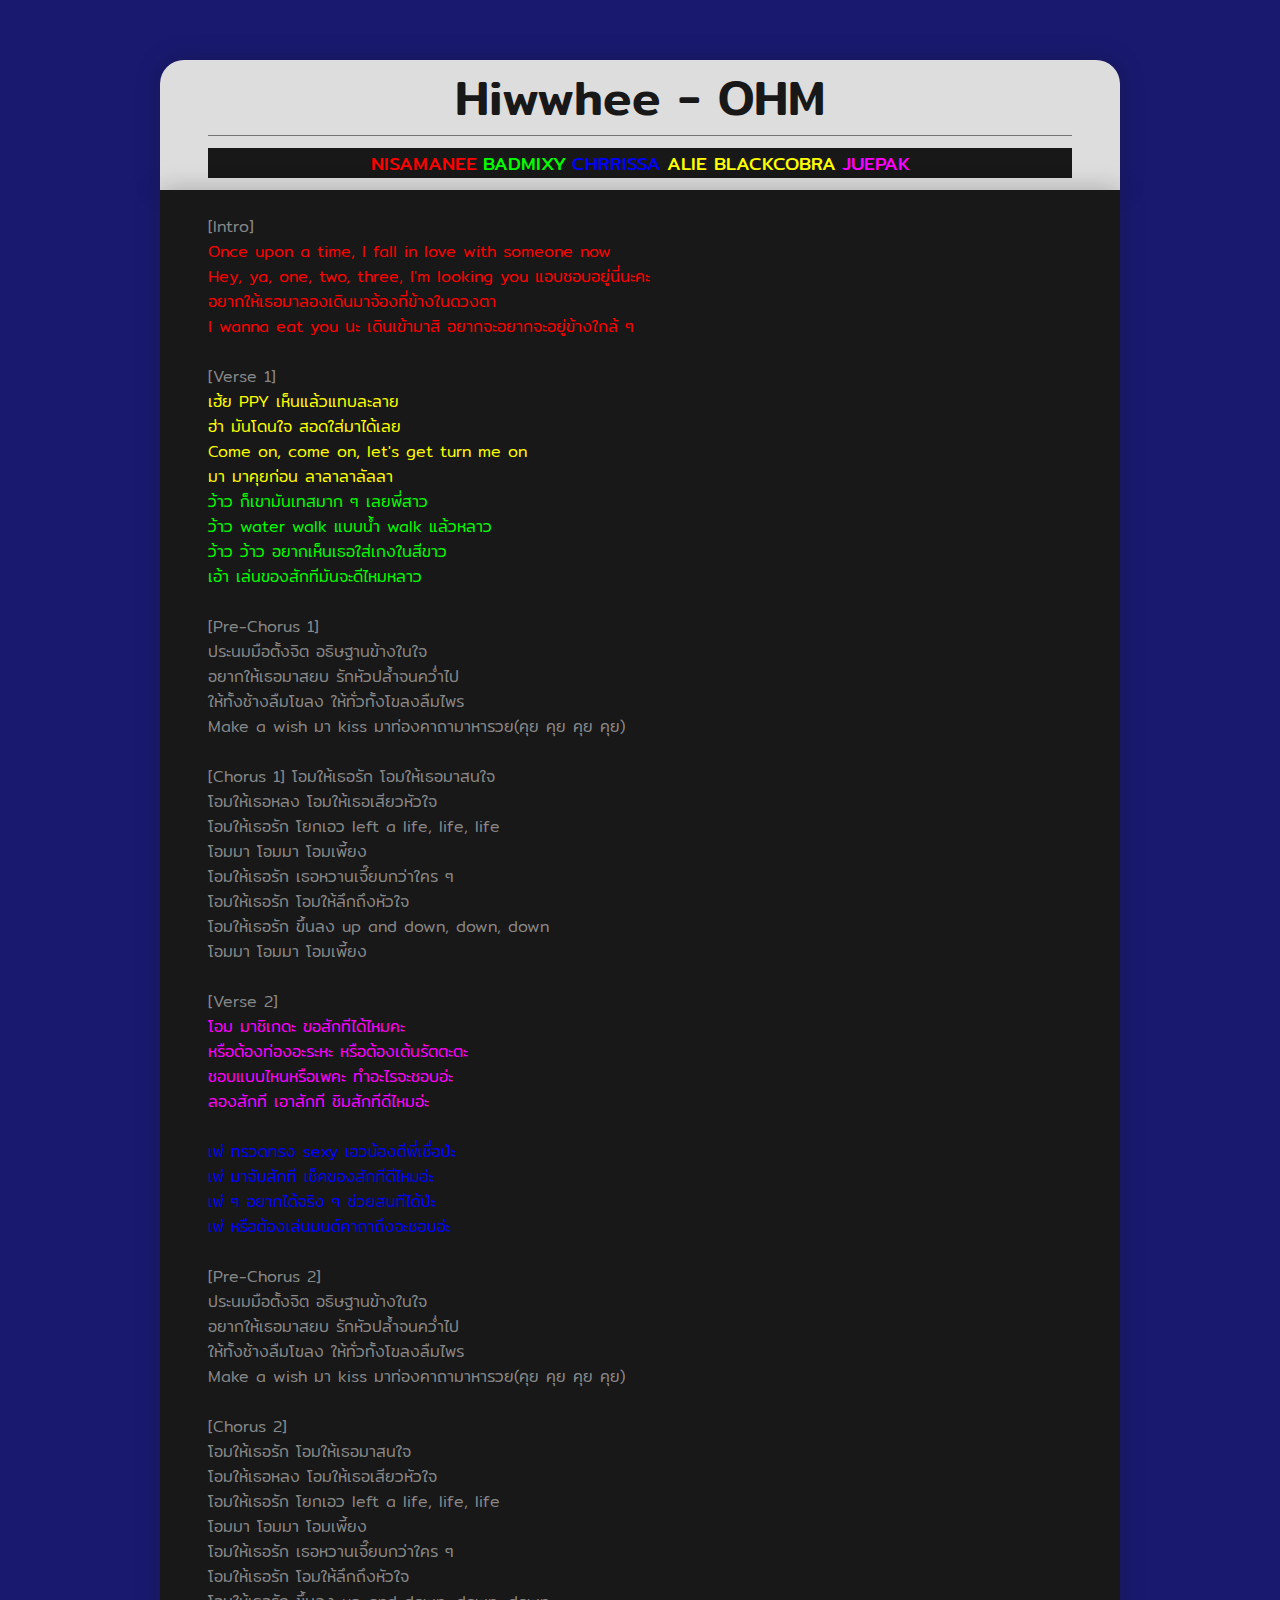
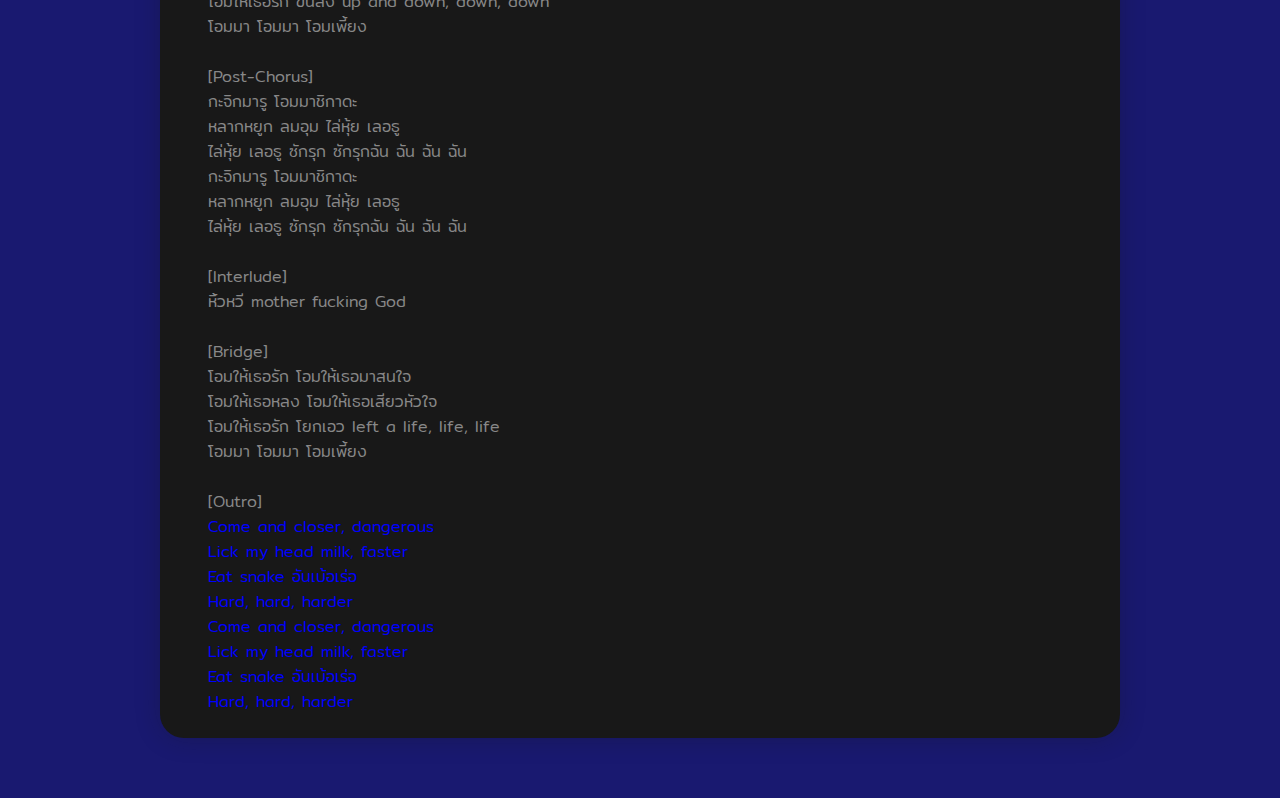
<file: src/Hiwwhee - OHM/index.html>
<!DOCTYPE html>
<html lang="en">

<head>
    <meta charset="UTF-8">
    <meta name="viewport" content="width=device-width, initial-scale=1.0">
    <link rel="stylesheet" href="./style.css">
    <title>Hiwwhee - OHM</title>
</head>

<body>
    <div class="container">
        <header>
            <h1>Hiwwhee - OHM</h1>
            <h3>
                <span class="nisamanee">NISAMANEE</span>
                <span class="badmixy">BADMIXY</span>
                <span class="chrrissa">CHRRISSA</span>
                <span class="alie-blackcobra">ALIE BLACKCOBRA</span>
                <span class="juepak">JUEPAK</span>
        </header>
        <main>
            <p>
                [Intro] <br>
                <span class="nisamanee">
                    Once upon a time, I fall in love with someone now <br>
                    Hey, ya, one, two, three, I'm looking you แอบชอบอยู่นี่นะคะ <br>
                    อยากให้เธอมาลองเดินมาจ้องที่ข้างในดวงตา <br>
                    I wanna eat you นะ เดินเข้ามาสิ อยากจะอยากจะอยู่ข้างใกล้ ๆ <br>
                </span>
                <br>
                [Verse 1] <br>
                <span class="alie-blackcobra">
                    เฮ้ย PPY เห็นแล้วแทบละลาย <br>
                    ฮ่า มันโดนใจ สอดใส่มาได้เลย <br>
                    Come on, come on, let's get turn me on <br>
                    มา มาคุยก่อน ลาลาลาลัลลา <br>
                </span>
                <span class="badmixy">
                    ว้าว ก็เขามันเทสมาก ๆ เลยพี่สาว <br>
                    ว้าว water walk แบบน้ำ walk แล้วหลาว <br>
                    ว้าว ว้าว อยากเห็นเธอใส่เกงในสีขาว <br>
                    เอ้า เล่นของสักทีมันจะดีไหมหลาว <br>
                </span>
                <br>
                [Pre-Chorus 1] <br>
                ประนมมือตั้งจิต อธิษฐานข้างในใจ <br>
                อยากให้เธอมาสยบ รักหัวปล้ำจนคว่ำไป <br>
                ให้ทั้งช้างลืมโขลง ให้ทั่วทั้งโขลงลืมไพร <br>
                Make a wish มา kiss มาท่องคาถามาหารวย(คุย คุย คุย คุย) <br>
                <br>
                [Chorus 1]
                โอมให้เธอรัก โอมให้เธอมาสนใจ <br>
                โอมให้เธอหลง โอมให้เธอเสียวหัวใจ <br>
                โอมให้เธอรัก โยกเอว left a life, life, life <br>
                โอมมา โอมมา โอมเพี้ยง <br>
                โอมให้เธอรัก เธอหวานเจี๊ยบกว่าใคร ๆ <br>
                โอมให้เธอรัก โอมให้ลึกถึงหัวใจ <br>
                โอมให้เธอรัก ขึ้นลง up and down, down, down <br>
                โอมมา โอมมา โอมเพี้ยง <br>
                <br>
                [Verse 2]<br>
                <span class="juepak">
                    โอม มาชิเกดะ ขอสักทีได้ไหมคะ<br>
                    หรือต้องท่องอะระหะ หรือต้องเต้นรัตตะตะ<br>
                    ชอบแบบไหนหรือเพคะ ทำอะไรจะชอบอ่ะ<br>
                    ลองสักที เอาสักที ชิมสักทีดีไหมอ่ะ<br>
                </span>
                <span class="chrrissa"><br>
                    เพ่ ทรวดทรง sexy เอวน้องดีพี่เชื่อป่ะ<br>
                    เพ่ มาจับสักที เช็คของสักทีดีไหมอ่ะ<br>
                    เพ่ ๆ อยากได้จริง ๆ ช่วยสนทีได้ป่ะ<br>
                    เพ่ หรือต้องเล่นมนต์คาถาถึงจะชอบอ่ะ<br>
                </span>
                <br>
                [Pre-Chorus 2]<br>
                ประนมมือตั้งจิต อธิษฐานข้างในใจ<br>
                อยากให้เธอมาสยบ รักหัวปล้ำจนคว่ำไป<br>
                ให้ทั้งช้างลืมโขลง ให้ทั่วทั้งโขลงลืมไพร<br>
                Make a wish มา kiss มาท่องคาถามาหารวย(คุย คุย คุย คุย)<br>
                <br>
                [Chorus 2]<br>
                โอมให้เธอรัก โอมให้เธอมาสนใจ<br>
                โอมให้เธอหลง โอมให้เธอเสียวหัวใจ<br>
                โอมให้เธอรัก โยกเอว left a life, life, life<br>
                โอมมา โอมมา โอมเพี้ยง<br>
                โอมให้เธอรัก เธอหวานเจี๊ยบกว่าใคร ๆ<br>
                โอมให้เธอรัก โอมให้ลึกถึงหัวใจ<br>
                โอมให้เธอรัก ขึ้นลง up and down, down, down<br>
                โอมมา โอมมา โอมเพี้ยง<br>
                <br>
                [Post-Chorus]<br>
                กะจิกมารู โอมมาชิกาดะ<br>
                หลากหยูก ลมอุม ไล่หุ้ย เลอธู<br>
                ไล่หุ้ย เลอธู ซักรุก ซักรุกฉัน ฉัน ฉัน ฉัน<br>
                กะจิกมารู โอมมาชิกาดะ<br>
                หลากหยูก ลมอุม ไล่หุ้ย เลอธู<br>
                ไล่หุ้ย เลอธู ซักรุก ซักรุกฉัน ฉัน ฉัน ฉัน<br>
                <br>
                [Interlude]<br>
                หิ้วหวี mother fucking God<br>
                <br>
                [Bridge]<br>
                โอมให้เธอรัก โอมให้เธอมาสนใจ<br>
                โอมให้เธอหลง โอมให้เธอเสียวหัวใจ<br>
                โอมให้เธอรัก โยกเอว left a life, life, life<br>
                โอมมา โอมมา โอมเพี้ยง<br>
                <br>
                [Outro]<br>
                <span class="chrrissa">
                    Come and closer, dangerous<br>
                    Lick my head milk, faster<br>
                    Eat snake อันเบ้อเร่อ<br>
                    Hard, hard, harder<br>
                    Come and closer, dangerous<br>
                    Lick my head milk, faster<br>
                    Eat snake อันเบ้อเร่อ<br>
                    Hard, hard, harder<br>
                </span>
            </p>
        </main>
    </div>
</body>

</html>
</file>
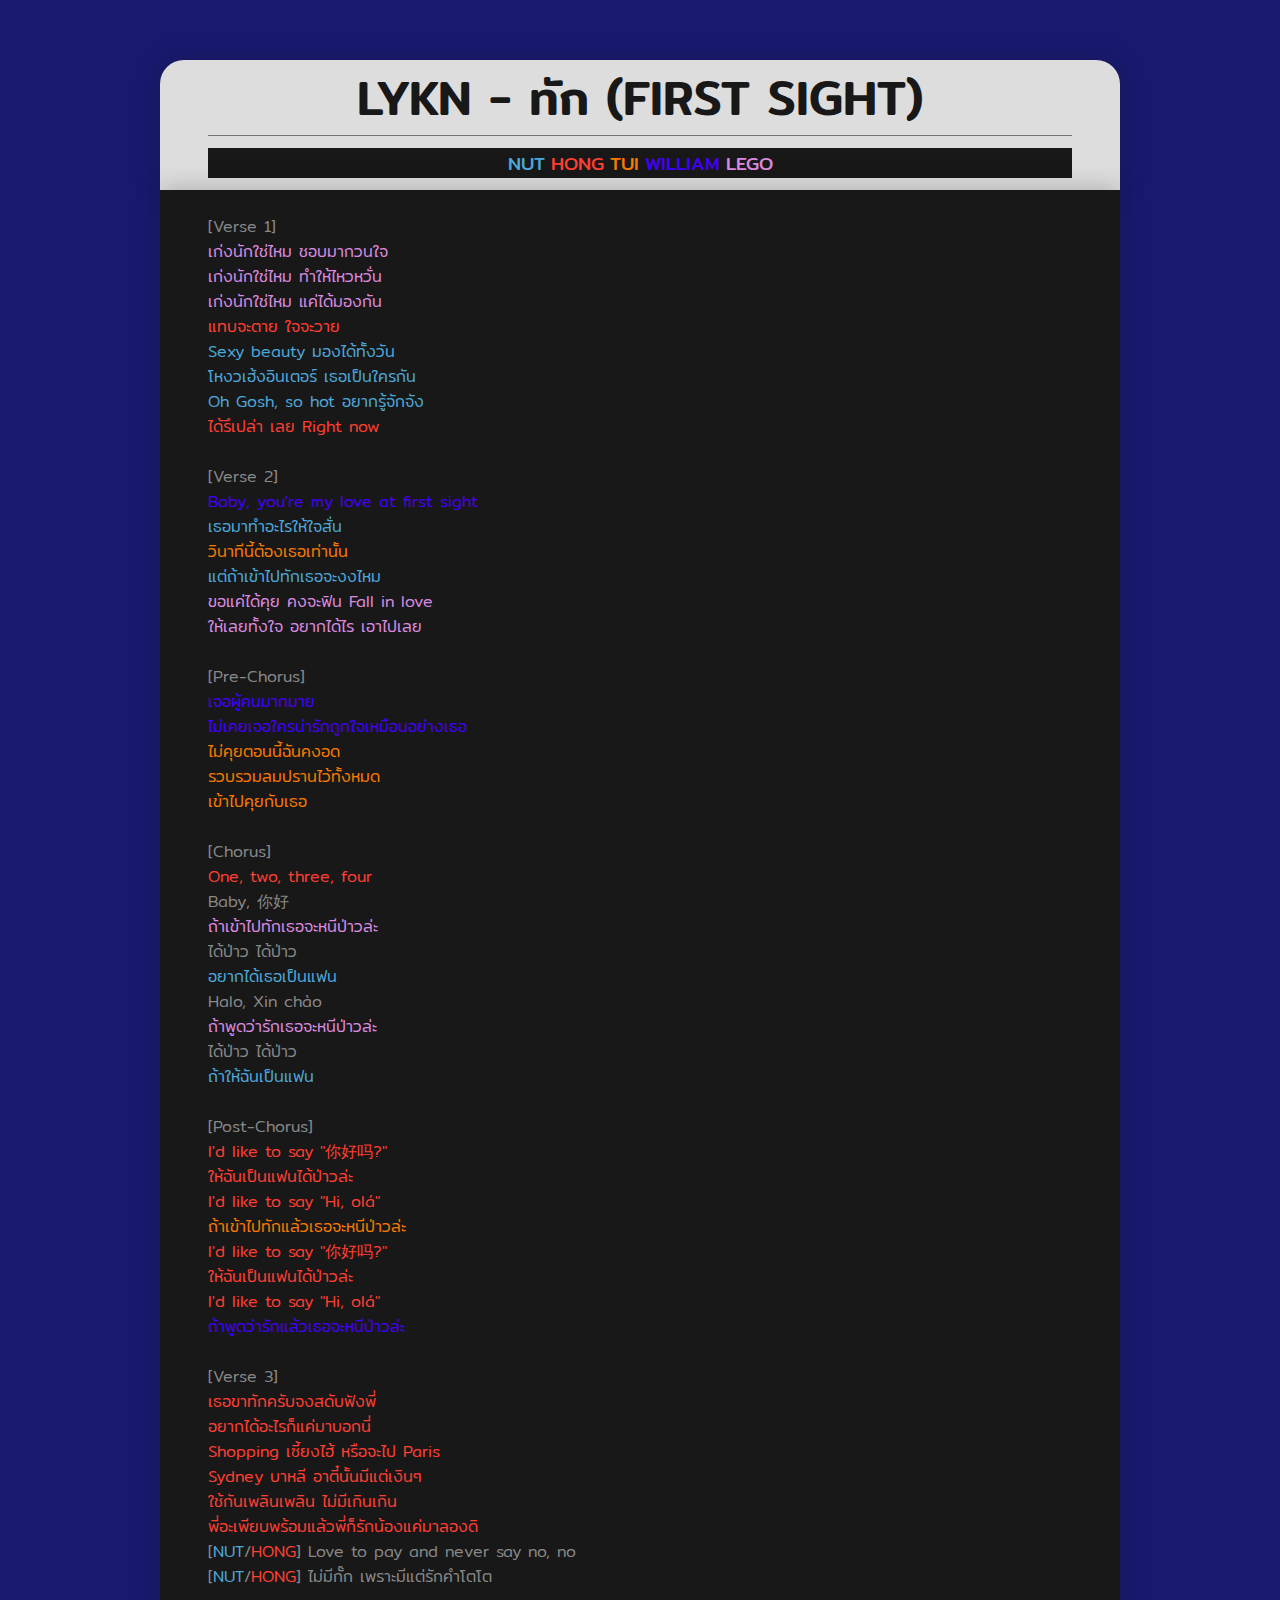
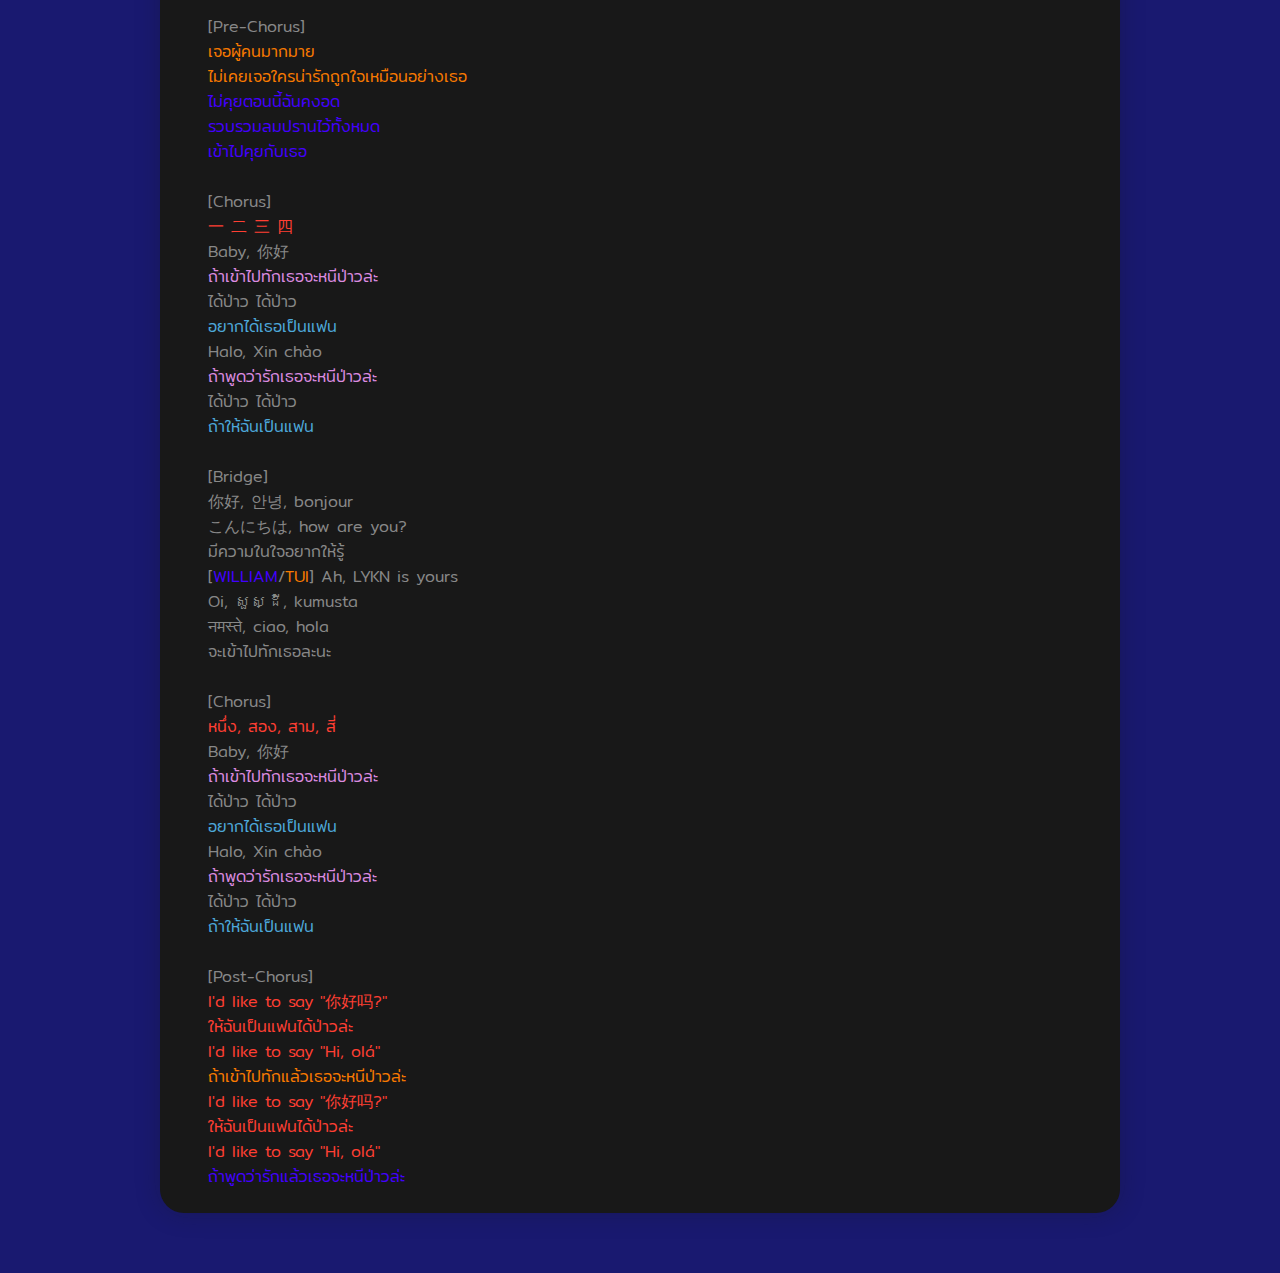
<file: src/LYKN - First Sight/index.html>
<!DOCTYPE html>
<html lang="en">

<head>
    <meta charset="UTF-8">
    <meta name="viewport" content="width=device-width, initial-scale=1.0">
    <link rel="stylesheet" href="./style.css">
    <title>LYKN - ทัก (FIRST SIGHT)</title>
</head>

<body>
    <div class="container">
        <header>
            <h1>LYKN - ทัก (FIRST SIGHT)</h1>
            <h3>
                <span class="nut">NUT</span>
                <span class="hong">HONG</span>
                <span class="tui">TUI</span>
                <span class="william">WILLIAM</span>
                <span class="lego">LEGO</span>
            </h3>
        </header>
        <main>
            <p>
                [Verse 1] <br>
                <span class="lego">
                    เก่งนักใช่ไหม ชอบมากวนใจ<br>
                    เก่งนักใช่ไหม ทำให้ไหวหวั่น<br>
                    เก่งนักใช่ไหม แค่ได้มองกัน<br>
                </span>
                <span class="hong">แทบจะตาย ใจจะวาย</span><br>
                <span class="nut">
                    Sexy beauty มองได้ทั้งวัน<br>
                    โหงวเฮ้งอินเตอร์ เธอเป็นใครกัน<br>
                    Oh Gosh, so hot อยากรู้จักจัง<br>
                </span>
                <span class="hong">ได้รึเปล่า เลย Right now</span><br>
                <br>
                [Verse 2]<br>
                <span class="william">Baby, you're my love at first sight</span><br>
                <span class="nut">เธอมาทำอะไรให้ใจสั่น</span><br>
                <span class="tui">วินาทีนี้ต้องเธอเท่านั้น</span><br>
                <span class="nut">แต่ถ้าเข้าไปทักเธอจะงงไหม</span><br>
                <span class="lego">
                    ขอแค่ได้คุย คงจะฟิน Fall in love<br>
                    ให้เลยทั้งใจ อยากได้ไร เอาไปเลย<br>
                </span>
                <br>
                [Pre-Chorus]<br>
                <span class="william">
                    เจอผู้คนมากมาย<br>
                    ไม่เคยเจอใครน่ารักถูกใจเหมือนอย่างเธอ<br>
                </span>
                <span class="tui">
                    ไม่คุยตอนนี้ฉันคงอด<br>
                    รวบรวมลมปรานไว้ทั้งหมด<br>
                    เข้าไปคุยกับเธอ<br>
                </span>
                <br>
                [Chorus]<br>
                <span class="hong">One, two, three, four</span><br>
                Baby, 你好<br>
                <span class="lego">ถ้าเข้าไปทักเธอจะหนีป่าวล่ะ<br></span>
                ได้ป่าว ได้ป่าว<br>
                <span class="nut">อยากได้เธอเป็นแฟน</span><br>
                Halo, Xin chào<br>
                <span class="lego">ถ้าพูดว่ารักเธอจะหนีป่าวล่ะ</span><br>
                ได้ป่าว ได้ป่าว<br>
                <span class="nut">ถ้าให้ฉันเป็นแฟน</span><br>
                <br>
                [Post-Chorus]<br>
                <span class="hong">
                    I'd like to say "你好吗?"<br>
                    ให้ฉันเป็นแฟนได้ป่าวล่ะ<br>
                    I'd like to say "Hi, olá"<br>
                </span>
                <span class="tui">ถ้าเข้าไปทักแล้วเธอจะหนีป่าวล่ะ</span><br>
                <span class="hong">
                    I'd like to say "你好吗?"<br>
                    ให้ฉันเป็นแฟนได้ป่าวล่ะ<br>
                    I'd like to say "Hi, olá"<br>
                </span>
                <span class="william">ถ้าพูดว่ารักแล้วเธอจะหนีป่าวล่ะ</span><br>
                <br>
                [Verse 3]<br>
                <span class="hong">
                    เธอขาทักครับจงสดับฟังพี่<br>
                    อยากได้อะไรก็แค่มาบอกนี่<br>
                    Shopping เซี้ยงไฮ้ หรือจะไป Paris<br>
                    Sydney บาหลี อาตี๋นั้นมีแต่เงินๆ<br>
                    ใช้กันเพลินเพลิน ไม่มีเกินเกิน<br>
                    พี่อะเพียบพร้อมแล้วพี่ก็รักน้องแค่มาลองดิ<br>
                </span>
                [<span class="nut">NUT</span>/<span class="hong">HONG</span>] Love to pay and never say no, no<br>
                [<span class="nut">NUT</span>/<span class="hong">HONG</span>] ไม่มีกั๊ก เพราะมีแต่รักคำโตโต<br>
                <br>
                [Pre-Chorus]<br>
                <span class="tui">
                    เจอผู้คนมากมาย<br>
                    ไม่เคยเจอใครน่ารักถูกใจเหมือนอย่างเธอ<br>
                </span>
                <span class="william">
                    ไม่คุยตอนนี้ฉันคงอด<br>
                    รวบรวมลมปรานไว้ทั้งหมด<br>
                    เข้าไปคุยกับเธอ<br>
                </span>
                <br>
                [Chorus]<br>
                <span class="hong">一 二 三 四</span><br>
                Baby, 你好<br>
                <span class="lego">ถ้าเข้าไปทักเธอจะหนีป่าวล่ะ<br></span>
                ได้ป่าว ได้ป่าว<br>
                <span class="nut">อยากได้เธอเป็นแฟน</span><br>
                Halo, Xin chào<br>
                <span class="lego">ถ้าพูดว่ารักเธอจะหนีป่าวล่ะ</span><br>
                ได้ป่าว ได้ป่าว<br>
                <span class="nut">ถ้าให้ฉันเป็นแฟน</span><br>
                <br>
                [Bridge]<br>
                你好, 안녕, bonjour<br>
                こんにちは, how are you?<br>
                มีความในใจอยากให้รู้<br>
                [<span class="william">WILLIAM</span>/<span class="tui">TUI</span>] Ah, LYKN is yours<br>
                Oi, សួស្ដី, kumusta<br>
                नमस्ते, ciao, hola<br>
                จะเข้าไปทักเธอละนะ<br>
                <br>
                [Chorus]<br>
                <span class="hong">หนึ่ง, สอง, สาม, สี่</span><br>
                Baby, 你好<br>
                <span class="lego">ถ้าเข้าไปทักเธอจะหนีป่าวล่ะ</span><br>
                ได้ป่าว ได้ป่าว<br>
                <span class="nut">อยากได้เธอเป็นแฟน</span><br>
                Halo, Xin chào<br>
                <span class="lego">ถ้าพูดว่ารักเธอจะหนีป่าวล่ะ</span><br>
                ได้ป่าว ได้ป่าว<br>
                <span class="nut">ถ้าให้ฉันเป็นแฟน</span><br>
                <br>
                [Post-Chorus]<br>
                <span class="hong">
                    I'd like to say "你好吗?"<br>
                    ให้ฉันเป็นแฟนได้ป่าวล่ะ<br>
                    I'd like to say "Hi, olá"<br>
                </span>
                <span class="tui">ถ้าเข้าไปทักแล้วเธอจะหนีป่าวล่ะ</span><br>
                <span class="hong">
                    I'd like to say "你好吗?"<br>
                    ให้ฉันเป็นแฟนได้ป่าวล่ะ<br>
                    I'd like to say "Hi, olá"<br>
                </span>
                <span class="william">ถ้าพูดว่ารักแล้วเธอจะหนีป่าวล่ะ</span><br>
            </p>
        </main>
    </div>
</body>

</html>
</file>
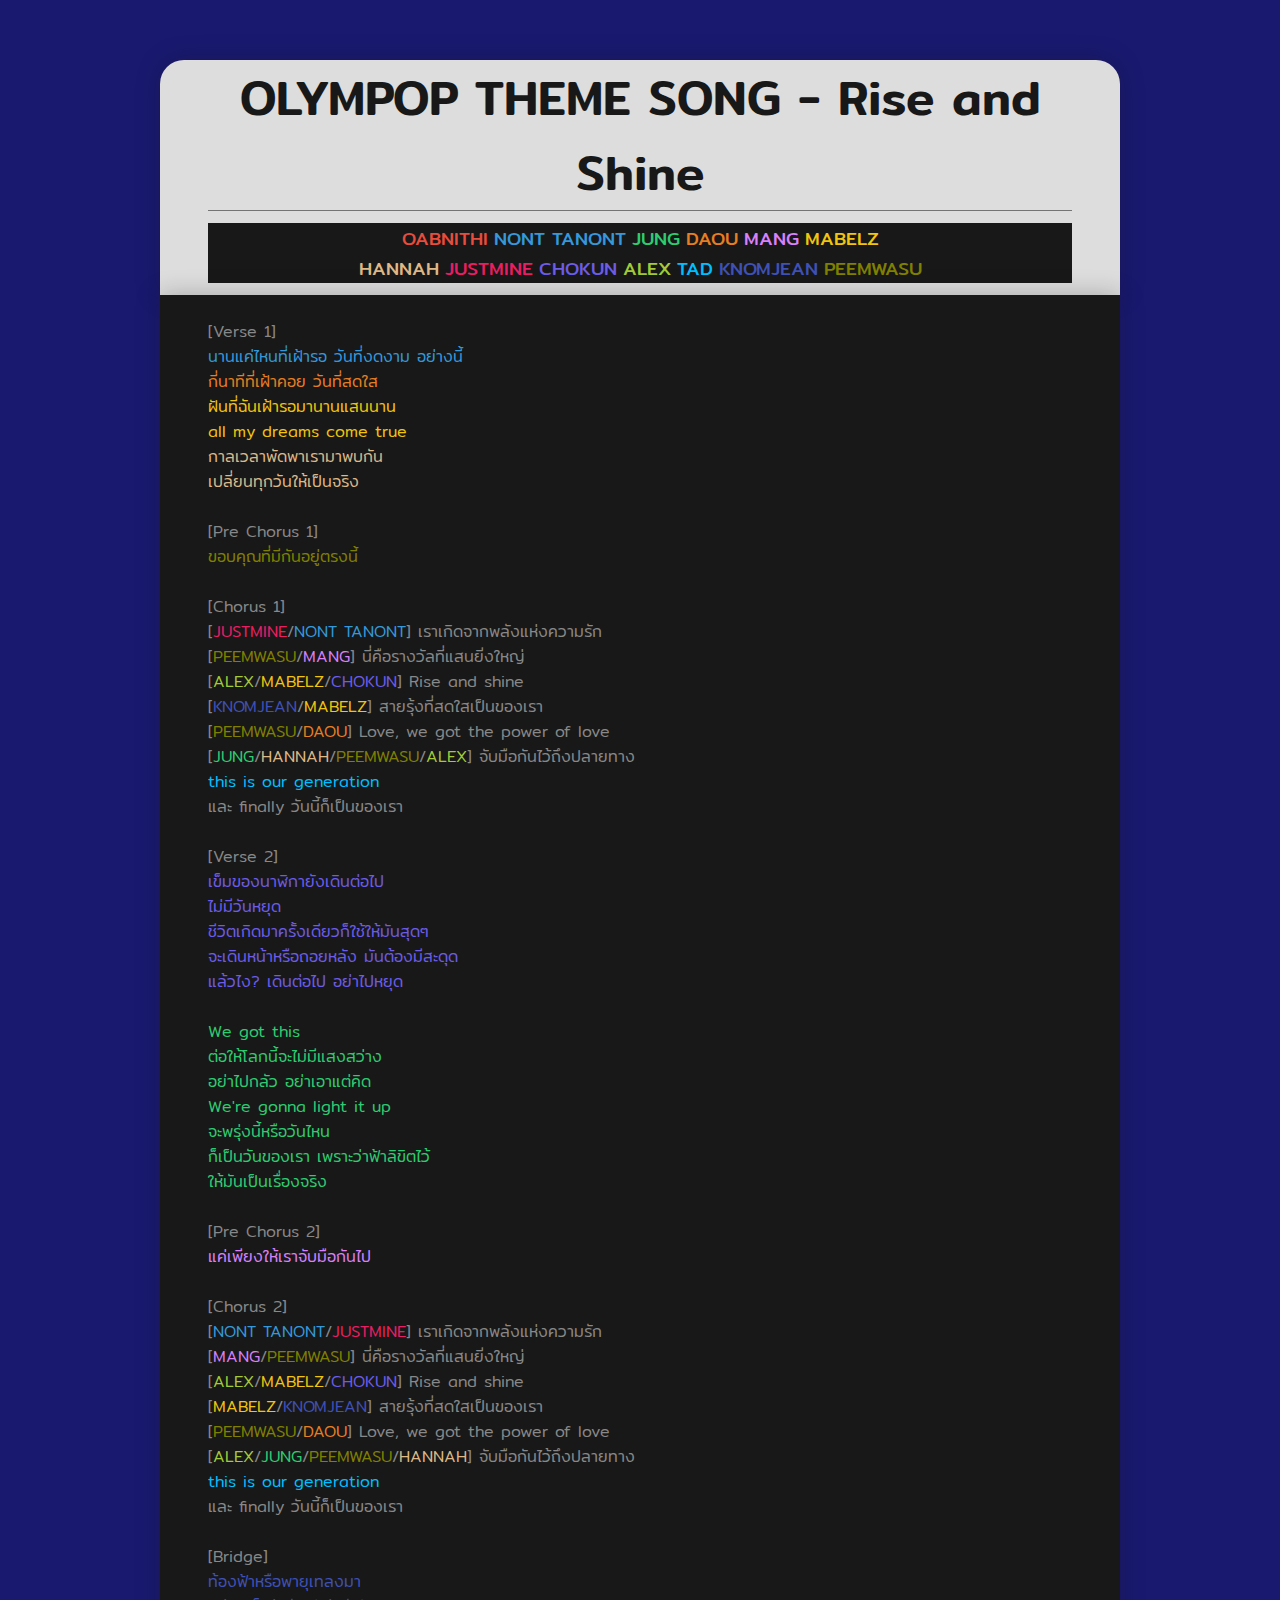
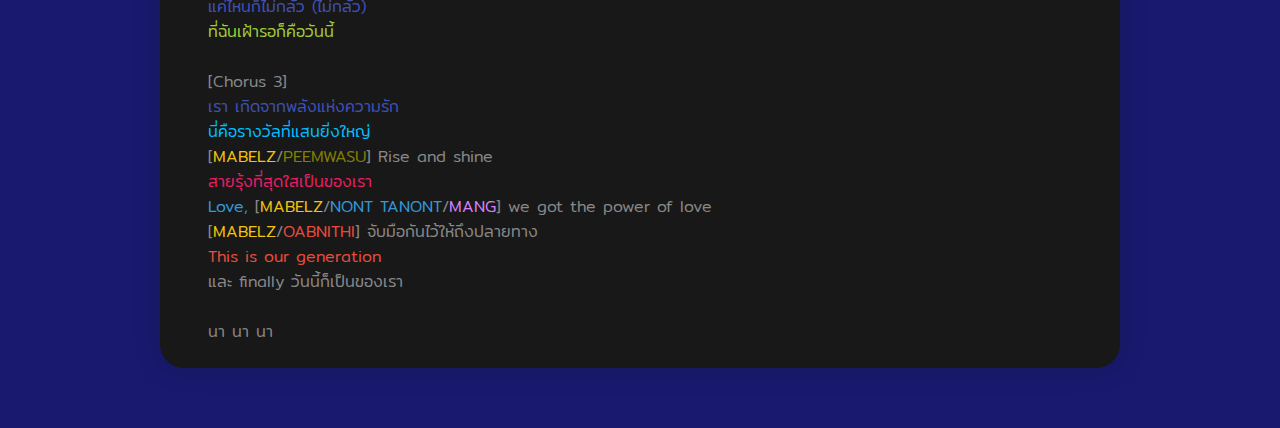
<file: src/OLYMPOP THEME SONG - Rise and Shine/index.html>
<!DOCTYPE html>
<html lang="en">

<head>
    <meta charset="UTF-8">
    <meta name="viewport" content="width=device-width, initial-scale=1.0">
    <link rel="stylesheet" href="./style.css">
    <title>OLYMPOP THEME SONG - Rise and Shine</title>
</head>

<body>
    <div class="container">
        <header>
            <h1>OLYMPOP THEME SONG - Rise and Shine</h1>
            <h3>
                <span class="oabnithi">OABNITHI</span>
                <span class="nont-tanont">NONT TANONT</span>
                <span class="jung">JUNG</span>
                <span class="daou">DAOU</span>
                <span class="mang">MANG</span>
                <span class="mabelz">MABELZ</span> <br>
                <span class="hannah">HANNAH</span>
                <span class="justmine">JUSTMINE</span>
                <span class="chokun">CHOKUN</span>
                <span class="alex">ALEX</span>
                <span class="tad">TAD</span>
                <span class="knomjean">KNOMJEAN</span>
                <span class="peemwasu">PEEMWASU</span>
            </h3>
        </header>
        <main>
            <p>
                [Verse 1] <br>
                <span class="nont-tanont">นานแค่ไหนที่เฝ้ารอ วันที่งดงาม อย่างนี้</span> <br>
                <span class="daou">กี่นาทีที่เฝ้าคอย วันที่สดใส</span> <br>
                <span class="mabelz">
                    ฝันที่ฉันเฝ้ารอมานานแสนนาน <br>
                    all my dreams come true <br>
                </span>
                <span class="hannah">
                    กาลเวลาพัดพาเรามาพบกัน <br>
                    เปลี่ยนทุกวันให้เป็นจริง <br>
                </span>
                <br>
                [Pre Chorus 1] <br>
                <span class="peemwasu">ขอบคุณที่มีกันอยู่ตรงนี้</span> <br>
                <br>
                [Chorus 1] <br>
                [<span class="justmine">JUSTMINE</span>/<span class="nont-tanont">NONT
                    TANONT</span>] เราเกิดจากพลังแห่งความรัก<br>
                [<span class="peemwasu">PEEMWASU</span>/<span class="mang">MANG</span>] นี่คือรางวัลที่แสนยิ่งใหญ่<br>
                [<span class="alex">ALEX</span>/<span class="mabelz">MABELZ</span>/<span class="chokun">CHOKUN</span>]
                Rise and shine<br>
                [<span class="knomjean">KNOMJEAN</span>/<span class="mabelz">MABELZ</span>] สายรุ้งที่สดใสเป็นของเรา<br>
                [<span class="peemwasu">PEEMWASU</span>/<span class="daou">DAOU</span>] Love, we got the power of
                love<br>
                [<span class="jung">JUNG</span>/<span class="hannah">HANNAH</span>/<span
                    class="peemwasu">PEEMWASU</span>/<span class="alex">ALEX</span>] จับมือกันไว้ถึงปลายทาง<br>
                <span class="tad">this is our generation</span><br>
                และ finally วันนี้ก็เป็นของเรา<br>
                <br>
                [Verse 2]<br>
                <span class="chokun">
                    เข็มของนาฬิกายังเดินต่อไป<br>
                    ไม่มีวันหยุด<br>
                    ชีวิตเกิดมาครั้งเดียวก็ใช้ให้มันสุดๆ<br>
                    จะเดินหน้าหรือถอยหลัง มันต้องมีสะดุด<br>
                    แล้วไง? เดินต่อไป อย่าไปหยุด<br>
                </span>
                <br>
                <span class="jung">
                    We got this<br>
                    ต่อให้โลกนี้จะไม่มีแสงสว่าง<br>
                    อย่าไปกลัว อย่าเอาแต่คิด<br>
                    We're gonna light it up<br>
                    จะพรุ่งนี้หรือวันไหน<br>
                    ก็เป็นวันของเรา เพราะว่าฟ้าลิขิตไว้<br>
                    ให้มันเป็นเรื่องจริง<br>
                </span>
                <br>
                [Pre Chorus 2]<br>
                <span class="mang">แค่เพียงให้เราจับมือกันไป</span><br>
                <br>
                [Chorus 2]<br>
                [<span class="nont-tanont">NONT TANONT</span>/<span class="justmine">JUSTMINE</span>]
                เราเกิดจากพลังแห่งความรัก<br>
                [<span class="mang">MANG</span>/<span class="peemwasu">PEEMWASU</span>] นี่คือรางวัลที่แสนยิ่งใหญ่<br>
                [<span class="alex">ALEX</span>/<span class="mabelz">MABELZ</span>/<span class="chokun">CHOKUN</span>]
                Rise and shine<br>
                [<span class="mabelz">MABELZ</span>/<span class="knomjean">KNOMJEAN</span>] สายรุ้งที่สดใสเป็นของเรา<br>

                [<span class="peemwasu">PEEMWASU</span>/<span class="daou">DAOU</span>] Love, we got the power of
                love<br>
                [<span class="alex">ALEX</span>/<span class="jung">JUNG</span>/<span
                    class="peemwasu">PEEMWASU</span>/<span class="hannah">HANNAH</span>] จับมือกันไว้ถึงปลายทาง<br>
                <span class="tad">this is our generation</span><br>
                และ finally วันนี้ก็เป็นของเรา<br>
                <br>
                [Bridge]<br>
                <span class="knomjean">
                    ท้องฟ้าหรือพายุเทลงมา<br>
                    แค่ไหนก็ไม่กลัว (ไม่กลัว)<br>
                </span>
                <span class="alex">ที่ฉันเฝ้ารอก็คือวันนี้</span><br>
                <br>
                [Chorus 3]<br>
                <span class="knomjean">เรา เกิดจากพลังแห่งความรัก</span><br>
                <span class="tad">นี่คือรางวัลที่แสนยิ่งใหญ่</span><br>
                [<span class="mabelz">MABELZ</span>/<span class="peemwasu">PEEMWASU</span>] Rise and shine<br>
                <span class="justmine">สายรุ้งที่สุดใสเป็นของเรา</span><br>
                <span class="nont-tanont">Love,</span> [<span class="mabelz">MABELZ</span>/<span
                    class="nont-tanont">NONT TANONT</span>/<span class="mang">MANG</span>] we got the power of love<br>
                [<span class="mabelz">MABELZ</span>/<span class="oabnithi">OABNITHI</span>]
                จับมือกันไว้ให้ถึงปลายทาง<br>
                <span class="oabnithi">This is our generation</span><br>
                และ finally วันนี้ก็เป็นของเรา<br>
                <br>
                นา นา นา<br>
            </p>
        </main>
    </div>
</body>

</html>
</file>
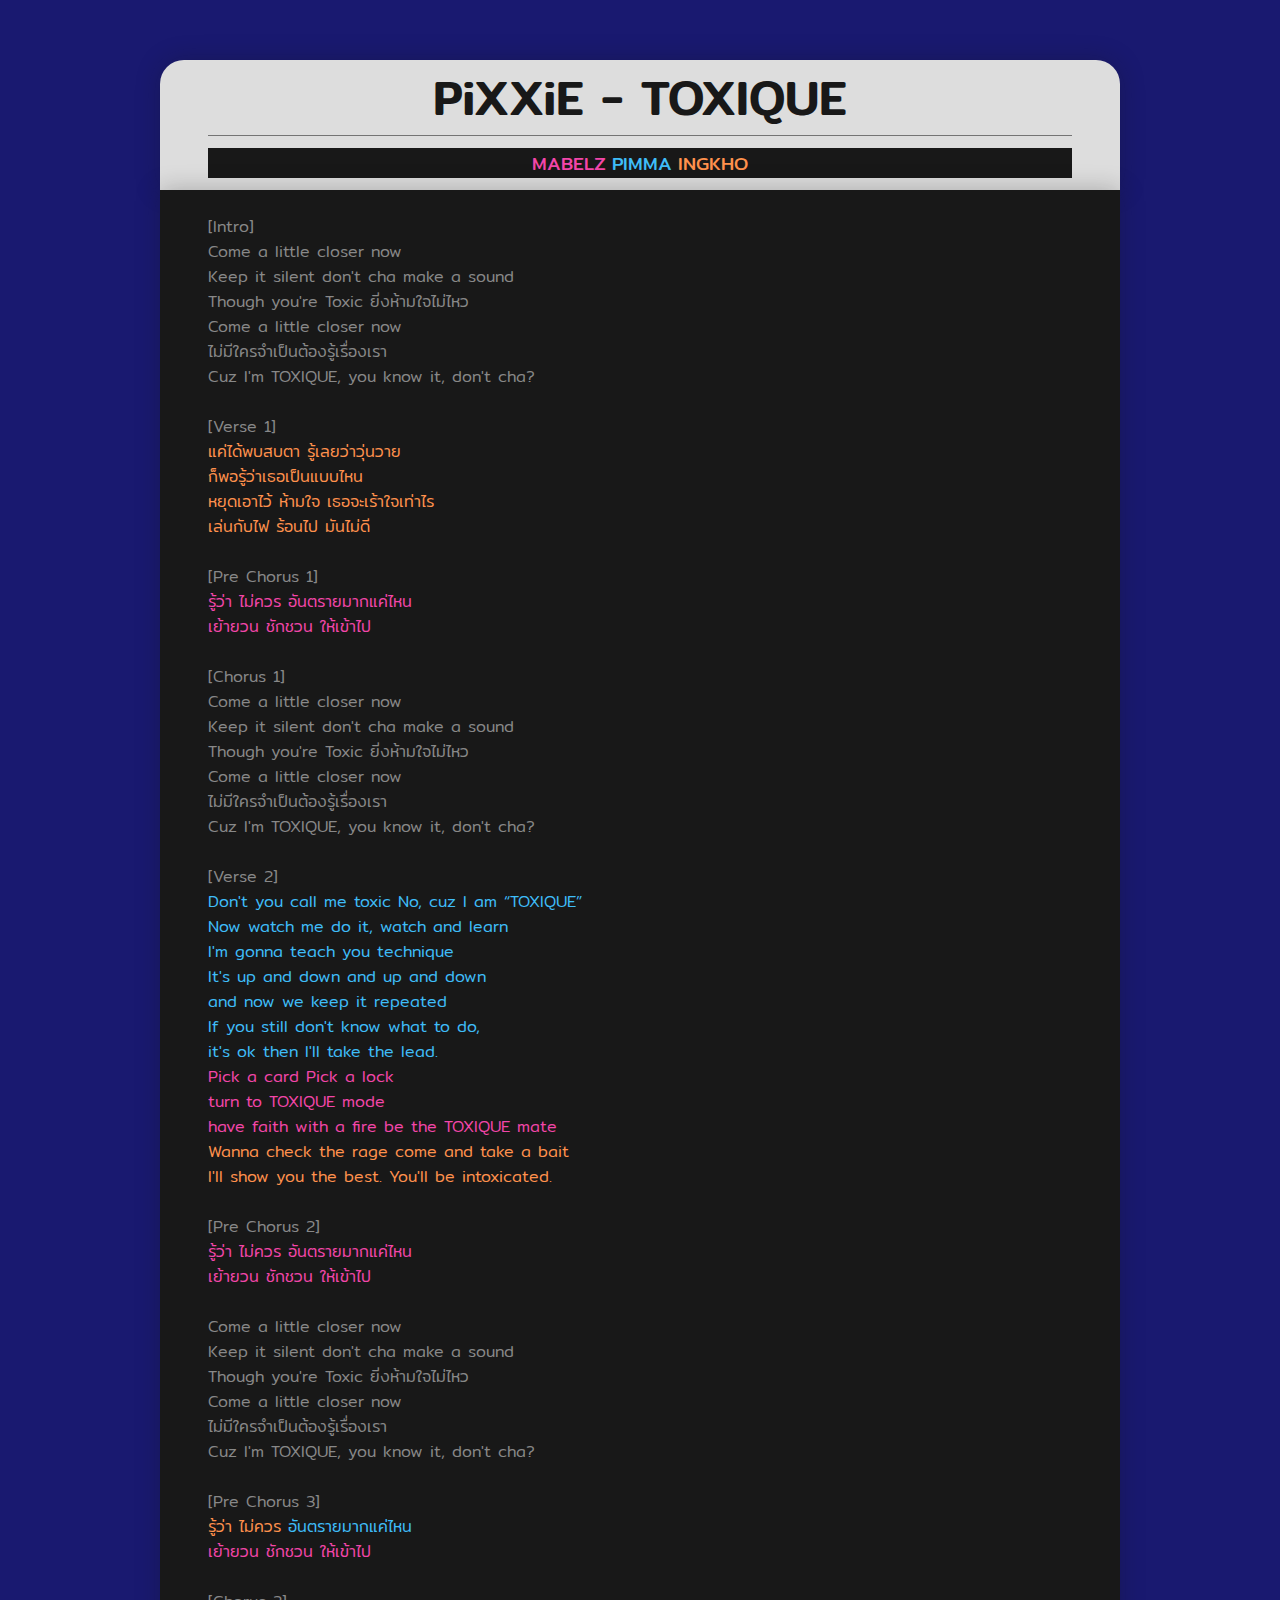
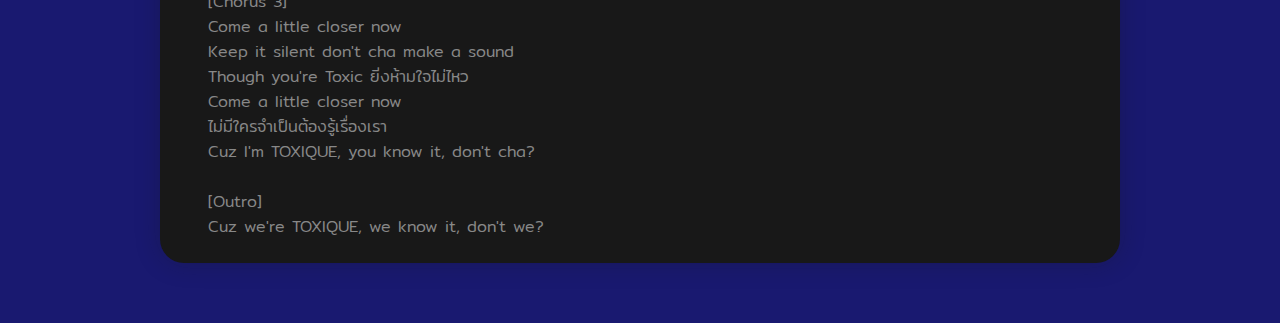
<file: src/PiXXiE - TOXIQUE/index.html>
<!DOCTYPE html>
<html lang="en">

<head>
    <meta charset="UTF-8">
    <meta name="viewport" content="width=device-width, initial-scale=1.0">
    <link rel="stylesheet" href="./style.css">
    <title>PiXXiE - TOXIQUE</title>
</head>

<body>
    <div class="container">
        <header>
            <h1>PiXXiE - TOXIQUE</h1>
            <h3>
                <span class="mabelz">MABELZ</span>
                <span class="pimma">PIMMA</span>
                <span class="ingkho">INGKHO</span>
            </h3>
        </header>
        <main>
            <p>
                [Intro] <br>
                Come a little closer now <br>
                Keep it silent don't cha make a sound<br>
                Though you're Toxic ยิ่งห้ามใจไม่ไหว<br>
                Come a little closer now<br>
                ไม่มีใครจำเป็นต้องรู้เรื่องเรา<br>
                Cuz I'm TOXIQUE, you know it, don't cha?<br>
                <br>
                [Verse 1]<br>
                <span class="ingkho">
                    แค่ได้พบสบตา รู้เลยว่าวุ่นวาย<br>
                    ก็พอรู้ว่าเธอเป็นแบบไหน<br>
                    หยุดเอาไว้ ห้ามใจ เธอจะเร้าใจเท่าไร<br>
                    เล่นกับไฟ ร้อนไป มันไม่ดี<br>
                </span>
                <br>
                [Pre Chorus 1]<br>
                <span class="mabelz">
                    รู้ว่า ไม่ควร อันตรายมากแค่ไหน<br>
                    เย้ายวน ชักชวน ให้เข้าไป<br>
                </span>
                <br>
                [Chorus 1]<br>
                Come a little closer now<br>
                Keep it silent don't cha make a sound<br>
                Though you're Toxic ยิ่งห้ามใจไม่ไหว<br>
                Come a little closer now<br>
                ไม่มีใครจำเป็นต้องรู้เรื่องเรา<br>
                Cuz I'm TOXIQUE, you know it, don't cha?<br>
                <br>
                [Verse 2]<br>
                <span class="pimma">
                    Don't you call me toxic No, cuz I am “TOXIQUE”<br>
                    Now watch me do it, watch and learn<br>
                    I'm gonna teach you technique<br>
                    It's up and down and up and down<br>
                    and now we keep it repeated<br>
                    If you still don't know what to do,<br>
                    it's ok then I'll take the lead.<br>
                </span>
                <span class="mabelz">
                    Pick a card Pick a lock<br>
                    turn to TOXIQUE mode<br>
                    have faith with a fire be the TOXIQUE mate<br>
                </span>
                <span class="ingkho">
                    Wanna check the rage come and take a bait<br>
                    I'll show you the best. You'll be intoxicated.<br>
                </span>
                <br>
                [Pre Chorus 2]<br>
                <span class="mabelz">
                    รู้ว่า ไม่ควร อันตรายมากแค่ไหน<br>
                    เย้ายวน ชักชวน ให้เข้าไป<br>
                </span>
                <br>
                Come a little closer now<br>
                Keep it silent don't cha make a sound<br>
                Though you're Toxic ยิ่งห้ามใจไม่ไหว<br>
                Come a little closer now<br>
                ไม่มีใครจำเป็นต้องรู้เรื่องเรา<br>
                Cuz I'm TOXIQUE, you know it, don't cha?<br>
                <br>
                [Pre Chorus 3]<br>
                <span class="ingkho">รู้ว่า ไม่ควร</span> <span class="pimma">อันตรายมากแค่ไหน</span><br>
                <span class="mabelz">เย้ายวน ชักชวน ให้เข้าไป</span><br>
                <br>
                [Chorus 3]<br>
                Come a little closer now<br>
                Keep it silent don't cha make a sound<br>
                Though you're Toxic ยิ่งห้ามใจไม่ไหว<br>
                Come a little closer now<br>
                ไม่มีใครจำเป็นต้องรู้เรื่องเรา<br>
                Cuz I'm TOXIQUE, you know it, don't cha?<br>
                <br>
                [Outro]<br>
                Cuz we're TOXIQUE, we know it, don't we?<br>
            </p>
        </main>
    </div>
</body>

</html>
</file>
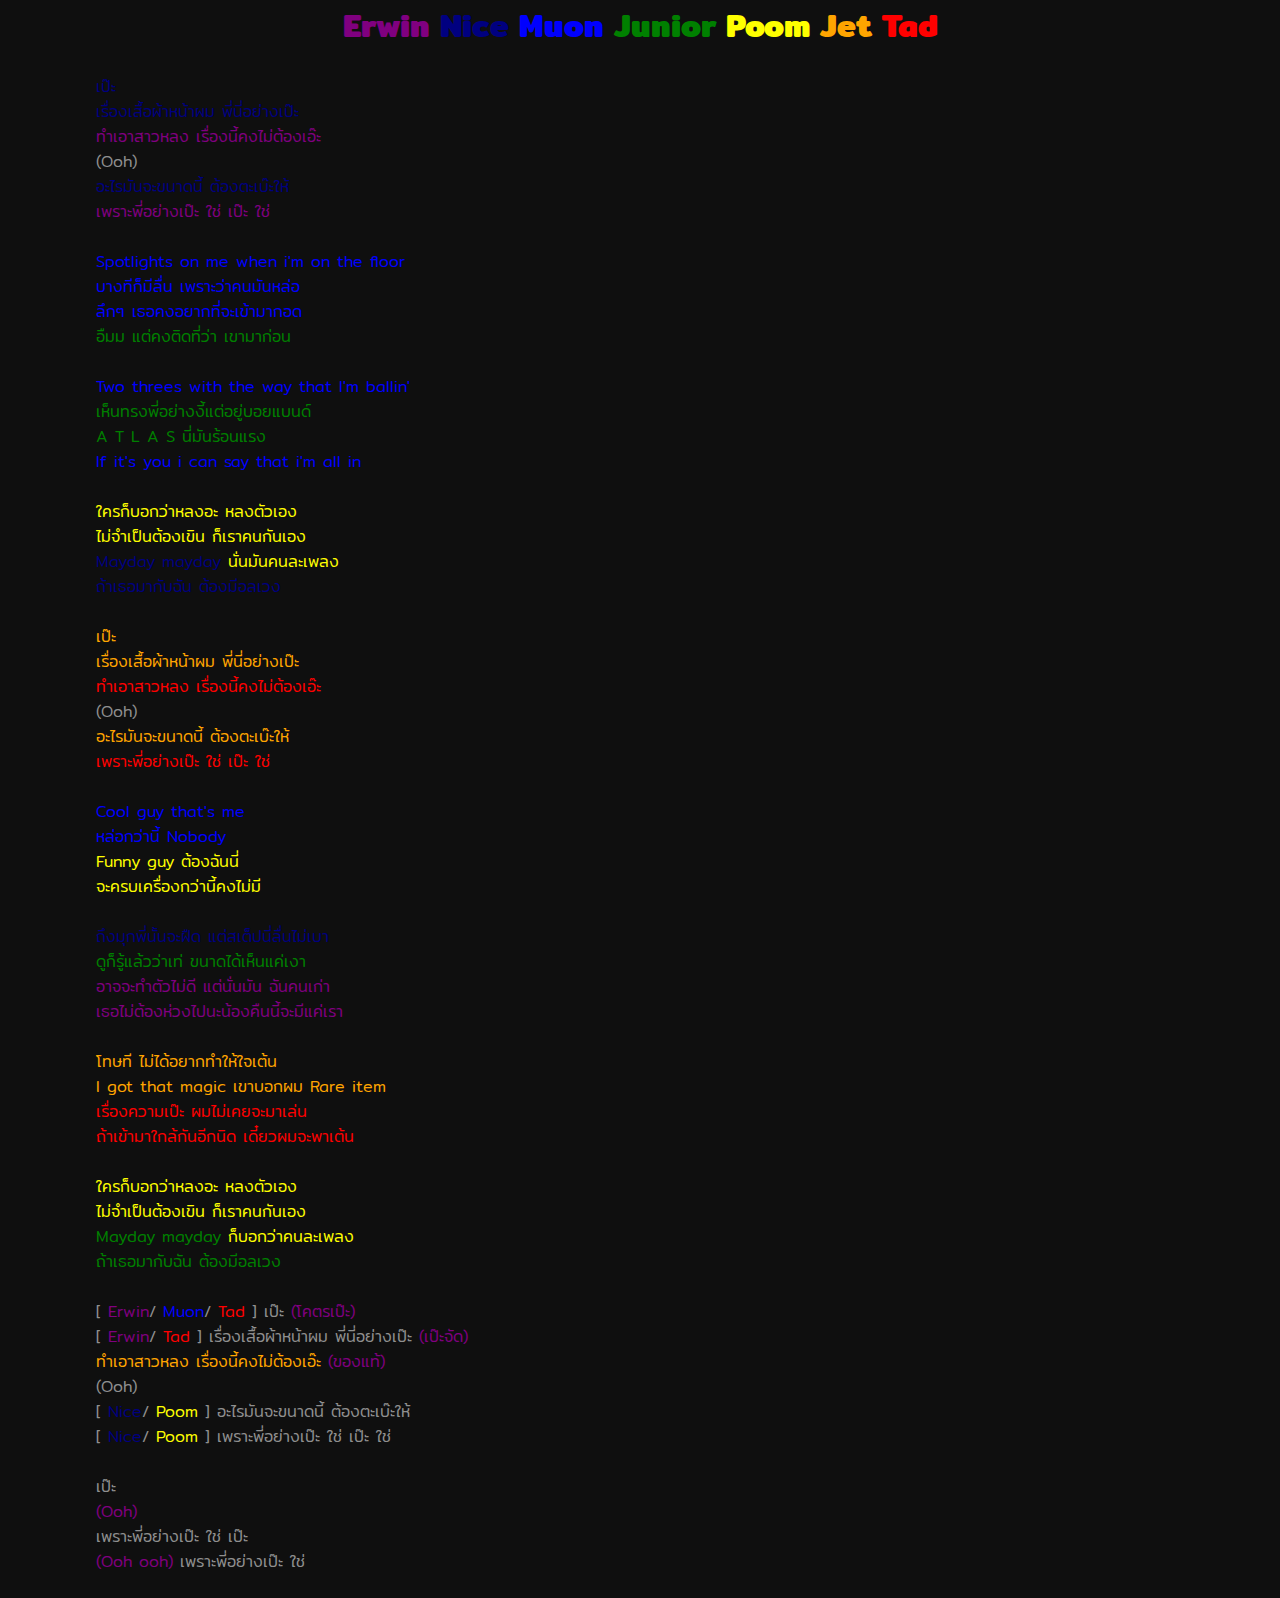
<file: src/ATLAS - เป๊ะ/tempo.html>
<!DOCTYPE html>
<html lang="en">

<head>
    <meta charset="UTF-8">
    <meta name="viewport" content="width=device-width, initial-scale=1.0">
    <link rel="stylesheet" href="tempo.css">
    <title>Document</title>
</head>

<body>
    <h1>
        <span class="erwin">Erwin</span>
        <span class="nice">Nice</span>
        <span class="muon">Muon</span>
        <span class="junior">Junior</span>
        <span class="poom">Poom</span>
        <span class="jet">Jet</span>
        <span class="tad">Tad</span>
    </h1>
    <p>
        <span class="nice">เป๊ะ</span><br>
        <span class="nice">เรื่องเสื้อผ้าหน้าผม พี่นี่อย่างเป๊ะ</span><br>
        <span class="erwin">ทำเอาสาวหลง เรื่องนี้คงไม่ต้องเอ๊ะ</span><br>
        (Ooh)<br>
        <span class="nice">อะไรมันจะขนาดนี้ ต้องตะเบ๊ะให้</span><br>
        <span class="erwin">เพราะพี่อย่างเป๊ะ ใช่ เป๊ะ ใช่</span><br>
        <br>
        <span class="muon">
            Spotlights on me when i'm on the floor<br>
            บางทีก็มีลื่น เพราะว่าคนมันหล่อ <br>
            ลึกๆ เธอคงอยากที่จะเข้ามากอด <br>
        </span>
        <span class="junior">อืมม แต่คงติดที่ว่า เขามาก่อน</span> <br>
        <br>
        <span class="muon">Two threes with the way that I'm ballin'</span> <br>
        <span class="junior">
            เห็นทรงพี่อย่างงี้แต่อยู่บอยแบนด์ <br>
            A T L A S นี่มันร้อนแรง <br>
        </span>
        <span class="muon">If it's you i can say that i'm all in</span> <br>
        <br>
        <span class="poom">
            ใครก็บอกว่าหลงอะ หลงตัวเอง <br>
            ไม่จำเป็นต้องเขิน ก็เราคนกันเอง <br>
        </span>
        <span class="nice">Mayday mayday</span> <span class="poom">นั่นมันคนละเพลง</span> <br>
        <span class="nice">ถ้าเธอมากับฉัน ต้องมีอลเวง</span> <br>
        <br>
        <span class="jet">
            เป๊ะ <br>
            เรื่องเสื้อผ้าหน้าผม พี่นี่อย่างเป๊ะ <br>
        </span>
        <span class="tad">ทำเอาสาวหลง เรื่องนี้คงไม่ต้องเอ๊ะ</span> <br>
        (Ooh) <br>
        <span class="jet">อะไรมันจะขนาดนี้ ต้องตะเบ๊ะให้</span> <br>
        <span class="tad">เพราะพี่อย่างเป๊ะ ใช่ เป๊ะ ใช่</span> <br>
        <br>
        <sapn class="muon">
            Cool guy that's me <br>
            หล่อกว่านี้ Nobody <br>
        </sapn>
        <span class="poom">
            Funny guy ต้องฉันนี่ <br>
            จะครบเครื่องกว่านี้คงไม่มี <br>
        </span>
        <br>
        <span class="nice">ถึงมุกพี่นั้นจะฝืด แต่สเต็ปนี่ลื่นไม่เบา</span> <br>
        <span class="junior">ดูก็รู้แล้วว่าเท่ ขนาดได้เห็นแค่เงา</span> <br>
        <span class="erwin">
            อาจจะทำตัวไม่ดี แต่นั่นมัน ฉันคนเก่า <br>
            เธอไม่ต้องห่วงไปนะน้องคืนนี้จะมีแค่เรา <br>
        </span>
        <br>
        <span class="jet">
            โทษที ไม่ได้อยากทำให้ใจเต้น <br>
            I got that magic เขาบอกผม Rare item <br>
        </span>
        <span class="tad">
            เรื่องความเป๊ะ ผมไม่เคยจะมาเล่น<br>
            ถ้าเข้ามาใกล้กันอีกนิด เดี๋ยวผมจะพาเต้น<br>
        </span>
        <br>
        <span class="poom">
            ใครก็บอกว่าหลงอะ หลงตัวเอง<br>
            ไม่จำเป็นต้องเขิน ก็เราคนกันเอง<br>
        </span>
        <span class="junior">Mayday mayday</span> <span class="poom">ก็บอกว่าคนละเพลง</span><br>
        <span class="junior">ถ้าเธอมากับฉัน ต้องมีอลเวง</span><br>
        <br>
        <span class="all">
            [
            <span class="erwin">Erwin</span>/
            <span class="muon">Muon</span>/
            <span class="tad">Tad</span>
            ] เป๊ะ
        </span>
        <span class="erwin">(โคตรเป๊ะ)</span><br>
        <span class="all">
            [
            <span class="erwin">Erwin</span>/
            <span class="tad">Tad</span>
            ]
            เรื่องเสื้อผ้าหน้าผม พี่นี่อย่างเป๊ะ
        </span>
        <span class="erwin">(เป๊ะจัด)</span><br>
        <span class="jet">ทำเอาสาวหลง เรื่องนี้คงไม่ต้องเอ๊ะ</span> <span class="erwin">(ของแท้)</span><br>
        (Ooh)<br>
        <span class="all">
            [
            <span class="nice">Nice</span>/
            <span class="poom">Poom</span>
            ]
            อะไรมันจะขนาดนี้ ต้องตะเบ๊ะให้
        </span><br>
        <span class="all">
            [
            <span class="nice">Nice</span>/
            <span class="poom">Poom</span>
            ]
            เพราะพี่อย่างเป๊ะ ใช่ เป๊ะ ใช่
        </span><br>
        <br>
        เป๊ะ<br>
        <span class="erwin">(Ooh)</span><br>
        เพราะพี่อย่างเป๊ะ ใช่ เป๊ะ<br>
        <span class="erwin">(Ooh ooh)</span>
        เพราะพี่อย่างเป๊ะ ใช่
    </p>
</body>

</html>
</file>
<file: src/4EVE - Boys Love Girls/style.css>
@import url('https://fonts.googleapis.com/css2?family=Mitr:wght@200;300;400;500;600;700&display=swap');

* {
    margin: 0;
    padding: 0;
    box-sizing: border-box;
    font-family: 'Mitr', sans-serif;
    color: #888888;
    width: 100%;
}

body {
    background-color: #191970;
    width: 100%;
    min-height: 100vh;
    display: flex;
    justify-content: center;
    align-items: center;
}

.container {
    width: 75%;
    margin: 60px 0;
    display: flex;
    flex-direction: column;
    align-items: center;
    justify-content: center;
}

.container header {
    background-color: #DDDDDD;
    width: 100%;
    display: flex;
    flex-direction: column;
    align-items: center;
    justify-content: center;
    border-radius: 24px 24px 0 0;
    box-shadow: 0 0 24px #18181844;
}

.container header h1 {
    width: 90%;
    text-align: center;
    color: #181818;
    font-size: 48px;
    font-weight: 500;
    border-bottom: 1px solid #18181888;
}

.container header h3 {
    width: 90%;
    text-align: center;
    margin: 12px 0 12px;
    background-color: #181818;
}

h3 span {
    font-weight: 400;
}

.container main {
    background-color: #181818;
    border-radius: 0 0 24px 24px;
    width: 100%;
    padding: 24px 48px;
    box-shadow: 0 0 24px #18181844;
}

p,
p span {
    font-weight: 300;
}

.mind {
    color: #e6194b;
}

.jorin {
    color: #3cb44b;
}

.taaom {
    color: #ffe119;
}

.hanna {
    color: #4363d8;
}

.fai {
    color: #f58231;
}

.punch {
    color: #991eb4;
}

.aheye {
    color: #42d4f4;
}
</file>
<file: src/4EVE - Like You/style.css>
@import url('https://fonts.googleapis.com/css2?family=Mitr:wght@200;300;400;500;600;700&display=swap');

* {
    margin: 0;
    padding: 0;
    box-sizing: border-box;
    font-family: 'Mitr', sans-serif;
    color: #888888;
    width: 100%;
}

body {
    background-color: #191970;
    width: 100%;
    min-height: 100vh;
    display: flex;
    justify-content: center;
    align-items: center;
}

.container {
    width: 75%;
    margin: 60px 0;
    display: flex;
    flex-direction: column;
    align-items: center;
    justify-content: center;
}

.container header {
    background-color: #DDDDDD;
    width: 100%;
    display: flex;
    flex-direction: column;
    align-items: center;
    justify-content: center;
    border-radius: 24px 24px 0 0;
    box-shadow: 0 0 24px #18181844;
}

.container header h1 {
    width: 90%;
    text-align: center;
    color: #181818;
    font-size: 48px;
    font-weight: 500;
    border-bottom: 1px solid #18181888;
}

.container header h3 {
    width: 90%;
    text-align: center;
    margin: 12px 0 12px;
    background-color: #181818;
}

h3 span {
    font-weight: 400;
}

.container main {
    background-color: #181818;
    border-radius: 0 0 24px 24px;
    width: 100%;
    padding: 24px 48px;
    box-shadow: 0 0 24px #18181844;
}

p,
p span {
    font-weight: 300;
}

.mind {
    color: #e6194b;
}

.jorin {
    color: #3cb44b;
}

.taaom {
    color: #ffe119;
}

.hannah {
    color: #4363d8;
}

.fai {
    color: #f58231;
}

.punch {
    color: #991eb4;
}

.aheye {
    color: #42d4f4;
}
</file>
<file: src/4EVE - Situationship/style.css>
@import url("https://fonts.googleapis.com/css2?family=Mitr:wght@200;300;400;500;600;700&display=swap");

* {
  margin: 0;
  padding: 0;
  box-sizing: border-box;
  font-family: "Mitr", sans-serif;
  color: #888888;
  width: 100%;
}

body {
  background-color: #191970;
  width: 100%;
  min-height: 100vh;
  display: flex;
  justify-content: center;
  align-items: center;
}

.container {
  width: 75%;
  margin: 60px 0;
  display: flex;
  flex-direction: column;
  align-items: center;
  justify-content: center;
}

.container header {
  background-color: #dddddd;
  width: 100%;
  display: flex;
  flex-direction: column;
  align-items: center;
  justify-content: center;
  border-radius: 24px 24px 0 0;
  box-shadow: 0 0 24px #18181844;
}

.container header h1 {
  width: 90%;
  text-align: center;
  color: #181818;
  font-size: 48px;
  font-weight: 500;
  border-bottom: 1px solid #18181888;
}

.container header h3 {
  width: 90%;
  text-align: center;
  margin: 12px 0 12px;
  background-color: #181818;
}

h3 span {
  font-weight: 400;
}

.container main {
  background-color: #181818;
  border-radius: 0 0 24px 24px;
  width: 100%;
  padding: 24px 48px;
  box-shadow: 0 0 24px #18181844;
}

p,
p span {
  font-weight: 300;
}

.mind {
  color: hsl(0, 100%, 60%);
}

.jorin {
  color: hsl(90, 100%, 55%);
}

.taaom {
  color: hsl(200, 100%, 60%);
}

.hannah {
  color: hsl(300, 90%, 60%);
}

.fai {
  color: hsl(30, 100%, 60%);
}

.punch {
  color: hsl(340, 100%, 70%);
}

.aheye {
  color: hsl(50, 100%, 65%);
}

.mukta {
  color: hsl(170, 100%, 55%);
}
</file>
<file: src/4EVE, MUKTA - ติดแก(ลม) [Glamour Girl]/style.css>
@import url("https://fonts.googleapis.com/css2?family=Mitr:wght@200;300;400;500;600;700&display=swap");

* {
  margin: 0;
  padding: 0;
  box-sizing: border-box;
  font-family: "Mitr", sans-serif;
  color: #888888;
  width: 100%;
}

body {
  background-color: #191970;
  width: 100%;
  min-height: 100vh;
  display: flex;
  justify-content: center;
  align-items: center;
}

.container {
  width: 75%;
  margin: 60px 0;
  display: flex;
  flex-direction: column;
  align-items: center;
  justify-content: center;
}

.container header {
  background-color: #dddddd;
  width: 100%;
  display: flex;
  flex-direction: column;
  align-items: center;
  justify-content: center;
  border-radius: 24px 24px 0 0;
  box-shadow: 0 0 24px #18181844;
}

.container header h1 {
  width: 90%;
  text-align: center;
  color: #181818;
  font-size: 48px;
  font-weight: 500;
  border-bottom: 1px solid #18181888;
}

.container header h3 {
  width: 90%;
  text-align: center;
  margin: 12px 0 12px;
  background-color: #181818;
}

h3 span {
  font-weight: 400;
}

.container main {
  background-color: #181818;
  border-radius: 0 0 24px 24px;
  width: 100%;
  padding: 24px 48px;
  box-shadow: 0 0 24px #18181844;
}

p,
p span {
  font-weight: 300;
}

.mind {
  color: hsl(0, 100%, 60%);
}

.jorin {
  color: hsl(90, 100%, 55%);
}

.taaom {
  color: hsl(200, 100%, 60%);
}

.hannah {
  color: hsl(300, 90%, 60%);
}

.fai {
  color: hsl(30, 100%, 60%);
}

.punch {
  color: hsl(340, 100%, 70%);
}

.aheye {
  color: hsl(50, 100%, 65%);
}

.mukta {
  color: hsl(170, 100%, 55%);
}
</file>
<file: src/BUS - LIAR/style.css>
@import url("https://fonts.googleapis.com/css2?family=Mitr:wght@200;300;400;500;600;700&display=swap");

* {
  margin: 0;
  padding: 0;
  box-sizing: border-box;
  font-family: "Mitr", sans-serif;
  color: #888888;
  width: 100%;
}

body {
  background-color: #191970;
  width: 100%;
  min-height: 100vh;
  display: flex;
  justify-content: center;
  align-items: center;
}

.container {
  width: 75%;
  margin: 60px 0;
  display: flex;
  flex-direction: column;
  align-items: center;
  justify-content: center;
}

.container header {
  background-color: #dddddd;
  width: 100%;
  display: flex;
  flex-direction: column;
  align-items: center;
  justify-content: center;
  border-radius: 24px 24px 0 0;
  box-shadow: 0 0 24px #18181844;
}

.container header h1 {
  width: 90%;
  text-align: center;
  color: #181818;
  font-size: 48px;
  font-weight: 500;
  border-bottom: 1px solid #18181888;
}

.container header h3 {
  width: 90%;
  text-align: center;
  margin: 12px 0 12px;
  background-color: #181818;
}

h3 span {
  font-weight: 400;
}

.container main {
  background-color: #181818;
  border-radius: 0 0 24px 24px;
  width: 100%;
  padding: 24px 48px;
  box-shadow: 0 0 24px #18181844;
}

p,
p span {
  font-weight: 300;
}

.alan {
  color: #ff4d4d;
}

.marckris {
  color: #ff9933;
}

.khunpol {
  color: #ffcc33;
}

.heart {
  color: #ccff33;
}

.jinwook {
  color: #66ff66;
}

.thai {
  color: #33ffcc;
}

.nex {
  color: #33ccff;
}

.phutatchai {
  color: #3399ff;
}

.copper {
  color: #9966ff;
}

.aa {
  color: #cc66ff;
}

.jungt {
  color: #ff66cc;
}

.peemwasu {
  color: #ff6699;
}
</file>
<file: src/BUS - ภาพเรา/style.css>
@import url("https://fonts.googleapis.com/css2?family=Mitr:wght@200;300;400;500;600;700&display=swap");

* {
  margin: 0;
  padding: 0;
  box-sizing: border-box;
  font-family: "Mitr", sans-serif;
  color: #888888;
  width: 100%;
}

body {
  background-color: #191970;
  width: 100%;
  min-height: 100vh;
  display: flex;
  justify-content: center;
  align-items: center;
}

.container {
  width: 75%;
  margin: 60px 0;
  display: flex;
  flex-direction: column;
  align-items: center;
  justify-content: center;
}

.container header {
  background-color: #dddddd;
  width: 100%;
  display: flex;
  flex-direction: column;
  align-items: center;
  justify-content: center;
  border-radius: 24px 24px 0 0;
  box-shadow: 0 0 24px #18181844;
}

.container header h1 {
  width: 90%;
  text-align: center;
  color: #181818;
  font-size: 48px;
  font-weight: 500;
  border-bottom: 1px solid #18181888;
}

.container header h3 {
  width: 90%;
  text-align: center;
  margin: 12px 0 12px;
  background-color: #181818;
}

h3 span {
  font-weight: 400;
}

.container main {
  background-color: #181818;
  border-radius: 0 0 24px 24px;
  width: 100%;
  padding: 24px 48px;
  box-shadow: 0 0 24px #18181844;
}

p,
p span {
  font-weight: 300;
}

.alan {
  color: #ff4d4d;
}

.marckris {
  color: #ff9933;
}

.khunpol {
  color: #ffcc33;
}

.heart {
  color: #ccff33;
}

.jinwook {
  color: #66ff66;
}

.thai {
  color: #33ffcc;
}

.nex {
  color: #33ccff;
}

.phutatchai {
  color: #3399ff;
}

.copper {
  color: #9966ff;
}

.aa {
  color: #cc66ff;
}

.jungt {
  color: #ff66cc;
}

.peemwasu {
  color: #ff6699;
}
</file>
<file: src/DICE - BANG!/style.css>
@import url('https://fonts.googleapis.com/css2?family=Mitr:wght@200;300;400;500;600;700&display=swap');

* {
    margin: 0;
    padding: 0;
    box-sizing: border-box;
    font-family: 'Mitr', sans-serif;
    color: #888888;
    width: 100%;
}

body {
    background-color: #191970;
    width: 100%;
    min-height: 100vh;
    display: flex;
    justify-content: center;
    align-items: center;
}

.container {
    width: 75%;
    margin: 60px 0;
    display: flex;
    flex-direction: column;
    align-items: center;
    justify-content: center;
}

.container header {
    background-color: #DDDDDD;
    width: 100%;
    display: flex;
    flex-direction: column;
    align-items: center;
    justify-content: center;
    border-radius: 24px 24px 0 0;
    box-shadow: 0 0 24px #18181844;
}

.container header h1 {
    width: 90%;
    text-align: center;
    color: #181818;
    font-size: 48px;
    font-weight: 500;
    border-bottom: 1px solid #18181888;
}

.container header h3 {
    width: 90%;
    text-align: center;
    margin: 12px 0 12px;
    background-color: #181818;
}

h3 span {
    font-weight: 400;
}

.container main {
    background-color: #181818;
    border-radius: 0 0 24px 24px;
    width: 100%;
    padding: 24px 48px;
    box-shadow: 0 0 24px #18181844;
}

p,
p span {
    font-weight: 300;
}

.min {
    color: #e6194b;
}

.alex {
    color: #3cb44b;
}

.jay {
    color: #ffe119;
}

.apo {
    color: #4363d8;
}

.jisang {
    color: #f58231;
}

.obo {
    color: #991eb4;
}

.cheese {
    color: #42d4f4;
}

.maddoc {
    color: #f032e6;
}

.otto {
    color: #bfef45;
}

.frame {
    color: #fabed4;
}
</file>
<file: src/DICE - TRAP U/style.css>
@import url("https://fonts.googleapis.com/css2?family=Mitr:wght@200;300;400;500;600;700&display=swap");

* {
  margin: 0;
  padding: 0;
  box-sizing: border-box;
  font-family: "Mitr", sans-serif;
  color: #888888;
  width: 100%;
}

body {
  background-color: #191970;
  width: 100%;
  min-height: 100vh;
  display: flex;
  justify-content: center;
  align-items: center;
}

.container {
  width: 75%;
  margin: 60px 0;
  display: flex;
  flex-direction: column;
  align-items: center;
  justify-content: center;
}

.container header {
  background-color: #dddddd;
  width: 100%;
  display: flex;
  flex-direction: column;
  align-items: center;
  justify-content: center;
  border-radius: 24px 24px 0 0;
  box-shadow: 0 0 24px #18181844;
}

.container header h1 {
  width: 90%;
  text-align: center;
  color: #181818;
  font-size: 48px;
  font-weight: 500;
  border-bottom: 1px solid #18181888;
}

.container header h3 {
  width: 90%;
  text-align: center;
  margin: 12px 0 12px;
  background-color: #181818;
}

h3 span {
  font-weight: 400;
}

.container main {
  background-color: #181818;
  border-radius: 0 0 24px 24px;
  width: 100%;
  padding: 24px 48px;
  box-shadow: 0 0 24px #18181844;
}

p,
p span {
  font-weight: 300;
}

.min {
  color: #ff3b3b;
}

.alex {
  color: #ff8c1a;
}

.jay {
  color: #ffd700;
}

.apo {
  color: #3dff66;
}

.jisang {
  color: #00e5ff;
}

.obo {
  color: #1a66ff;
}

.cheese {
  color: #9d3bff;
}

.maddoc {
  color: #ff3baa;
}

.otto {
  color: #3bffd9;
}

.frame {
  color: #c116bf;
}
</file>
<file: src/DICE - ยิ่งคบยิ่งไม่รัก (Why)/style.css>
@import url("https://fonts.googleapis.com/css2?family=Mitr:wght@200;300;400;500;600;700&display=swap");

* {
  margin: 0;
  padding: 0;
  box-sizing: border-box;
  font-family: "Mitr", sans-serif;
  color: #888888;
  width: 100%;
}

body {
  background-color: #191970;
  width: 100%;
  min-height: 100vh;
  display: flex;
  justify-content: center;
  align-items: center;
}

.container {
  width: 75%;
  margin: 60px 0;
  display: flex;
  flex-direction: column;
  align-items: center;
  justify-content: center;
}

.container header {
  background-color: #dddddd;
  width: 100%;
  display: flex;
  flex-direction: column;
  align-items: center;
  justify-content: center;
  border-radius: 24px 24px 0 0;
  box-shadow: 0 0 24px #18181844;
}

.container header h1 {
  width: 90%;
  text-align: center;
  color: #181818;
  font-size: 48px;
  font-weight: 500;
  border-bottom: 1px solid #18181888;
}

.container header h3 {
  width: 90%;
  text-align: center;
  margin: 12px 0 12px;
  background-color: #181818;
}

h3 span {
  font-weight: 400;
}

.container main {
  background-color: #181818;
  border-radius: 0 0 24px 24px;
  width: 100%;
  padding: 24px 48px;
  box-shadow: 0 0 24px #18181844;
}

p,
p span {
  font-weight: 300;
}

.min {
  color: #ff3b3b;
}

.alex {
  color: #ff8c1a;
}

.jay {
  color: #ffd700;
}

.apo {
  color: #3dff66;
}

.jisang {
  color: #00e5ff;
}

.obo {
  color: #1a66ff;
}

.cheese {
  color: #9d3bff;
}

.maddoc {
  color: #ff3baa;
}

.otto {
  color: #3bffd9;
}

.frame {
  color: #c116bf;
}
</file>
<file: src/Hiwwhee - OHM/style.css>
@import url("https://fonts.googleapis.com/css2?family=Mitr:wght@200;300;400;500;600;700&display=swap");

* {
  margin: 0;
  padding: 0;
  box-sizing: border-box;
  font-family: "Mitr", sans-serif;
  color: #888888;
  width: 100%;
}

body {
  background-color: #191970;
  width: 100%;
  min-height: 100vh;
  display: flex;
  justify-content: center;
  align-items: center;
}

.container {
  width: 75%;
  margin: 60px 0;
  display: flex;
  flex-direction: column;
  align-items: center;
  justify-content: center;
}

.container header {
  background-color: #dddddd;
  width: 100%;
  display: flex;
  flex-direction: column;
  align-items: center;
  justify-content: center;
  border-radius: 24px 24px 0 0;
  box-shadow: 0 0 24px #18181844;
}

.container header h1 {
  width: 90%;
  text-align: center;
  color: #181818;
  font-size: 48px;
  font-weight: 500;
  border-bottom: 1px solid #18181888;
}

.container header h3 {
  width: 90%;
  text-align: center;
  margin: 12px 0 12px;
  background-color: #181818;
}

h3 span {
  font-weight: 400;
}

.container main {
  background-color: #181818;
  border-radius: 0 0 24px 24px;
  width: 100%;
  padding: 24px 48px;
  box-shadow: 0 0 24px #18181844;
}

p,
p span {
  font-weight: 300;
}

.nisamanee {
  color: #ff0000;
}

.badmixy {
  color: #00ff00;
}

.chrrissa {
  color: #0000ff;
}

.alie-blackcobra {
  color: #ffff00;
}

.juepak {
  color: #ff00ff;
}
</file>
<file: src/LYKN - First Sight/style.css>
@import url("https://fonts.googleapis.com/css2?family=Mitr:wght@200;300;400;500;600;700&display=swap");

* {
  margin: 0;
  padding: 0;
  box-sizing: border-box;
  font-family: "Mitr", sans-serif;
  color: #888888;
  width: 100%;
}

body {
  background-color: #191970;
  width: 100%;
  min-height: 100vh;
  display: flex;
  justify-content: center;
  align-items: center;
}

.container {
  width: 75%;
  margin: 60px 0;
  display: flex;
  flex-direction: column;
  align-items: center;
  justify-content: center;
}

.container header {
  background-color: #dddddd;
  width: 100%;
  display: flex;
  flex-direction: column;
  align-items: center;
  justify-content: center;
  border-radius: 24px 24px 0 0;
  box-shadow: 0 0 24px #18181844;
}

.container header h1 {
  width: 90%;
  text-align: center;
  color: #181818;
  font-size: 48px;
  font-weight: 500;
  border-bottom: 1px solid #18181888;
}

.container header h3 {
  width: 90%;
  text-align: center;
  margin: 12px 0 12px;
  background-color: #181818;
}

h3 span {
  font-weight: 400;
}

.container main {
  background-color: #181818;
  border-radius: 0 0 24px 24px;
  width: 100%;
  padding: 24px 48px;
  box-shadow: 0 0 24px #18181844;
}

p,
p span {
  font-weight: 300;
}

.nut {
  color: #4da8da;
}

.hong {
  color: #ff3f33;
}

.tui {
  color: #f97a00;
}

.william {
  color: #4300ff;
}

.lego {
  color: #dc8be0;
}
</file>
<file: src/OLYMPOP THEME SONG - Rise and Shine/style.css>
@import url("https://fonts.googleapis.com/css2?family=Mitr:wght@200;300;400;500;600;700&display=swap");

* {
  margin: 0;
  padding: 0;
  box-sizing: border-box;
  font-family: "Mitr", sans-serif;
  color: #888888;
  width: 100%;
}

body {
  background-color: #191970;
  width: 100%;
  min-height: 100vh;
  display: flex;
  justify-content: center;
  align-items: center;
}

.container {
  width: 75%;
  margin: 60px 0;
  display: flex;
  flex-direction: column;
  align-items: center;
  justify-content: center;
}

.container header {
  background-color: #dddddd;
  width: 100%;
  display: flex;
  flex-direction: column;
  align-items: center;
  justify-content: center;
  border-radius: 24px 24px 0 0;
  box-shadow: 0 0 24px #18181844;
}

.container header h1 {
  width: 90%;
  text-align: center;
  color: #181818;
  font-size: 48px;
  font-weight: 500;
  border-bottom: 1px solid #18181888;
}

.container header h3 {
  width: 90%;
  text-align: center;
  margin: 12px 0 12px;
  background-color: #181818;
}

h3 span {
  font-weight: 400;
}

.container main {
  background-color: #181818;
  border-radius: 0 0 24px 24px;
  width: 100%;
  padding: 24px 48px;
  box-shadow: 0 0 24px #18181844;
}

p,
p span {
  font-weight: 300;
}

.oabnithi {
  color: #e74c3c;
}

.nont-tanont {
  color: #3498db;
}

.jung {
  color: #2ecc71;
}

.daou {
  color: #e67e22;
}

.mang {
  color: #d980fa;
}

.mabelz {
  color: #f1c40f;
}

.hannah {
  color: #deb887;
}

.justmine {
  color: #e91e63;
}

.chokun {
  color: #6c5ce7;
}

.alex {
  color: #a3cb38;
}

.tad {
  color: #00bfff;
}

.knomjean {
  color: #3f51b5;
}

.peemwasu {
  color: #808000;
}
</file>
<file: src/PiXXiE - TOXIQUE/style.css>
@import url("https://fonts.googleapis.com/css2?family=Mitr:wght@200;300;400;500;600;700&display=swap");

* {
  margin: 0;
  padding: 0;
  box-sizing: border-box;
  font-family: "Mitr", sans-serif;
  color: #888888;
  width: 100%;
}

body {
  background-color: #191970;
  width: 100%;
  min-height: 100vh;
  display: flex;
  justify-content: center;
  align-items: center;
}

.container {
  width: 75%;
  margin: 60px 0;
  display: flex;
  flex-direction: column;
  align-items: center;
  justify-content: center;
}

.container header {
  background-color: #dddddd;
  width: 100%;
  display: flex;
  flex-direction: column;
  align-items: center;
  justify-content: center;
  border-radius: 24px 24px 0 0;
  box-shadow: 0 0 24px #18181844;
}

.container header h1 {
  width: 90%;
  text-align: center;
  color: #181818;
  font-size: 48px;
  font-weight: 500;
  border-bottom: 1px solid #18181888;
}

.container header h3 {
  width: 90%;
  text-align: center;
  margin: 12px 0 12px;
  background-color: #181818;
}

h3 span {
  font-weight: 400;
}

.container main {
  background-color: #181818;
  border-radius: 0 0 24px 24px;
  width: 100%;
  padding: 24px 48px;
  box-shadow: 0 0 24px #18181844;
}

p,
p span {
  font-weight: 300;
}

.mabelz {
  color: #f246a9;
}

.pimma {
  color: #3fbdf8;
}

.ingkho {
  color: #ff914d;
}
</file>
<file: src/ATLAS - เป๊ะ/tempo.css>
@import url('https://fonts.googleapis.com/css2?family=Mitr:wght@200;300;400;500;600;700&display=swap');

* {
    font-family: 'Mitr';
    margin: 0;
    padding: 0;
    box-sizing: border-box;
}

body {
    background-color: #0f0f0f;
}

h1 {
    text-align: center;
}

p {
    color: #8f8f8f;
    font-size: 16px;
    font-weight: 300;
    margin: 24px 96px;
}

.erwin {
    color: purple;
}

.nice {
    color: navy;
}

.muon {
    color: blue;
}

.junior {
    color: green;
}

.poom {
    color: yellow;
}

.jet {
    color: orange;
}

.tad {
    color: red;
}
</file>
